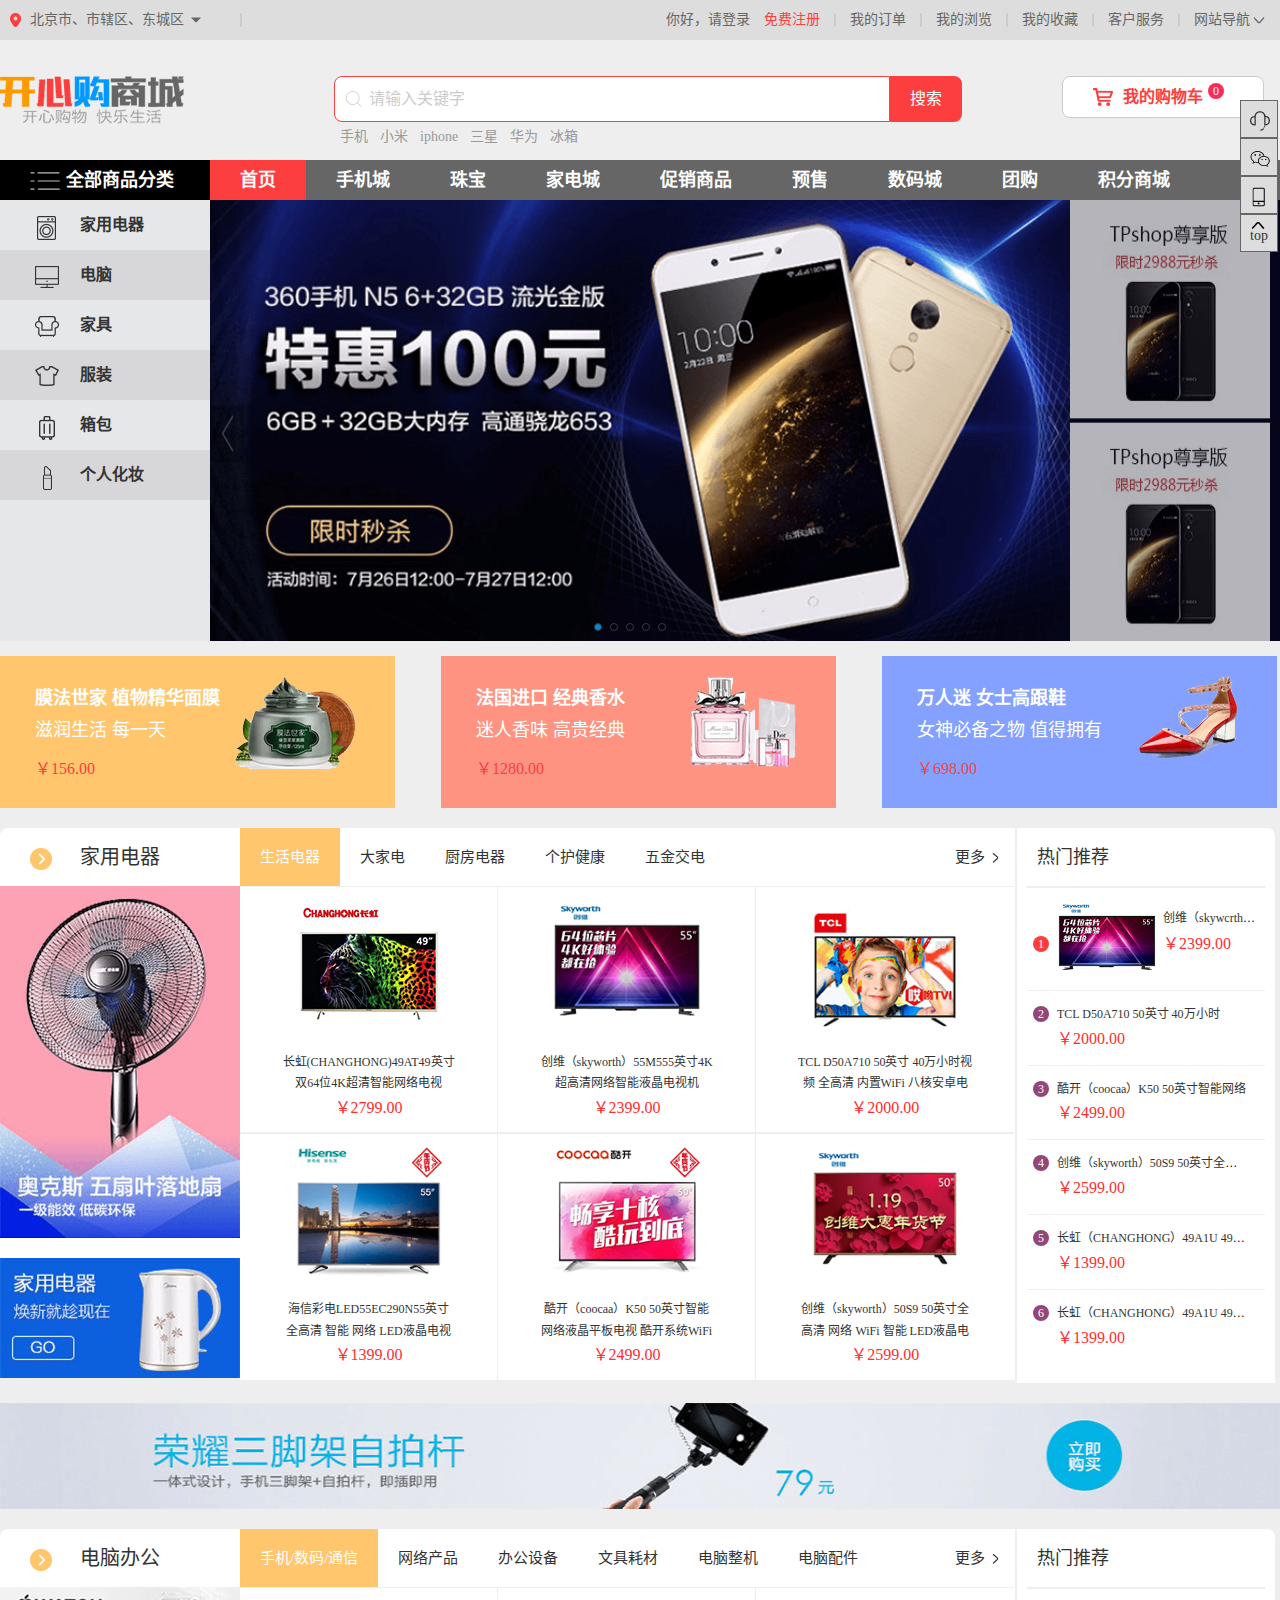
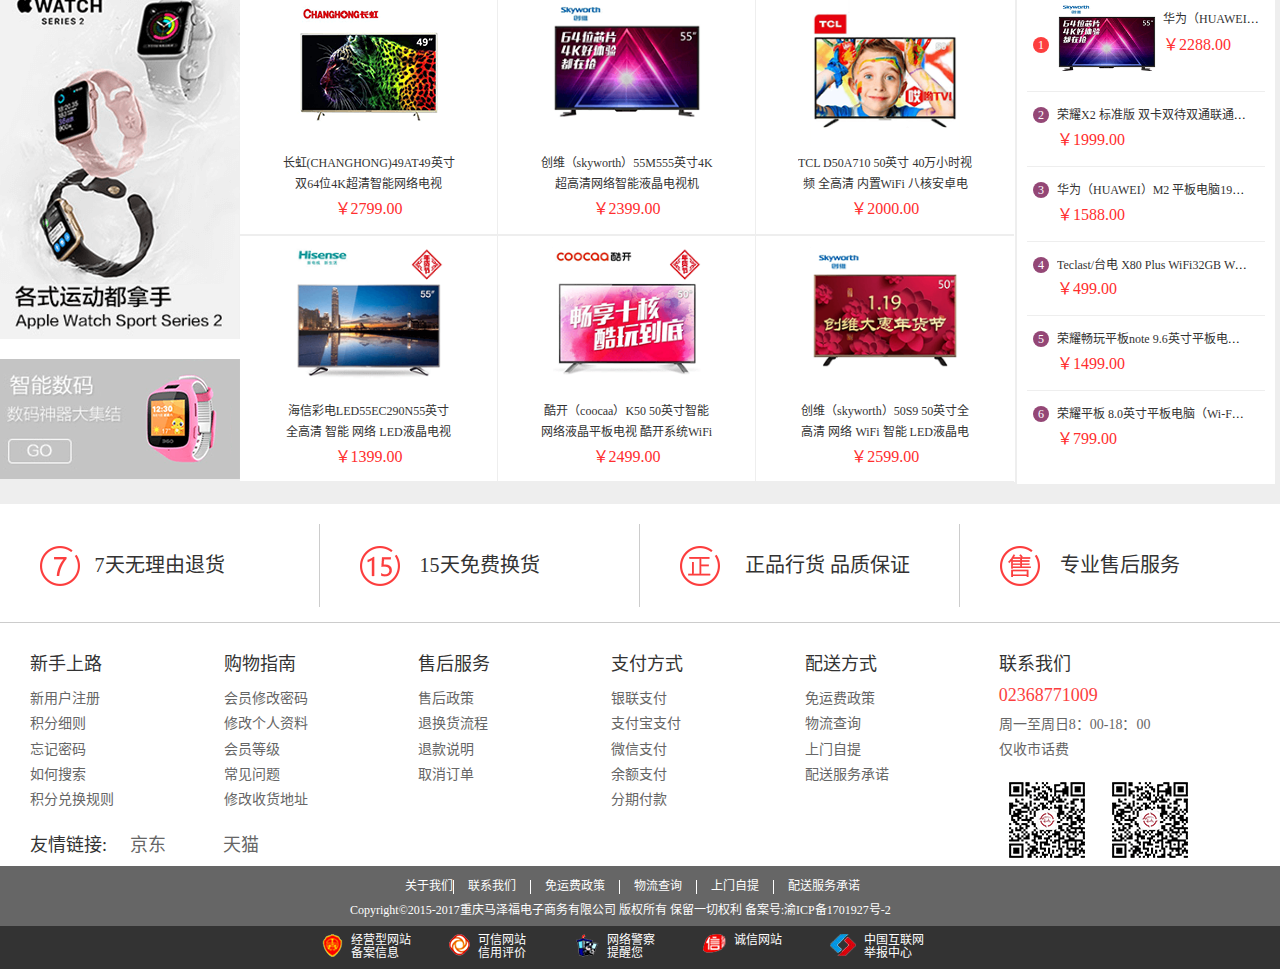
<file: index.html>
<!DOCTYPE html>
<html lang="zh-CN">
	<head>
		<meta charset="utf-8" />
		<!--告诉IE浏览器，IE8/9及以后的版本都会以最高版本IE来渲染页面。-->  
		<meta http-equiv="X-UA-Compatible" content="IE=Edge">
		<meta name="description" content="" >
		<meta name="keywords" content="" >
		<link href="favicon.ico" rel="shortcut icon">
		<title>首页-爱购物商城</title>
		<!--重置网页样式-->
		<link href="lib/css/normalize.css" rel="stylesheet">
		<!--引入公共样式-->
		<link href="css/common.css" rel="stylesheet">
		<!--引入网页头部css文件-->
		<link href="css/header.css" rel="stylesheet">
		<!--引入网页主体内容css文件-->
		<link  href="css/index.css" rel="stylesheet">
		<!--引入网页底部css文件-->
		<link href="css/footer.css" rel="stylesheet">
		<!--引入jQuery v1.9.1版本文件-->
		<!--<script src="https://cdn.bootcss.com/jquery/1.9.1/jquery.min.js"></script>-->
		<script type="text/javascript" src="lib/jQuery/jquery.min.js" ></script>
		<!--引入网页javascript文件-->
		<script type="text/javascript" src="js/index.js" ></script>
		<!--如果低于IE9版本，兼容html5-->
		<!--[if lte IE 9]>
			<script type="text/javascript" src="lib/html5shiv/html5shiv-printshiv.min.js" ></script>
		<![endif]-->
	</head>
	<body>
		<!--小标签-->
		<div class="fly">
			<div class="customerservice"></div>
			<div class="wechat"></div>
			<div class="callme"></div>
			<div class="totop">top</div>
		</div>
		<!--网页头部-->
		<header class="header">
			<!--个人信息-->
			<div class="header1">
				<div class="myinfo container clearfix">
					<div class="address">
						北京市、市辖区、东城区
					</div>
					<menu>
						<a href="#">你好，请登录</a>
						<a href="#">免费注册</a>
						<a href="#">我的订单</a>
						<a href="#">我的浏览</a>
						<a href="#">我的收藏</a>
						<a href="#">客户服务</a>
						<a href="#">网站导航</a>
					</menu>
				</div>
			</div>
			<!--logo、搜索区域-->
			<div class="header2 bgcolor">
				<div class="mainsearch container clearfix">
					<a class="logo"></a>
					<div class="search">
						<input type="text" placeholder="请输入关键字">
						<span>搜索</span>
						<ul class="searchhistory">
							<li><a href="#">手机</a></li>
							<li><a href="#">小米</a></li>
							<li><a href="#">iphone</a></li>
							<li><a href="#">三星</a></li>
							<li><a href="#">华为</a></li>
							<li><a href="#">冰箱</a></li>
						</ul>
					</div>
					<a href="shopcart.html" class="shopcar">
						我的购物车
						<span>0</span>
					</a>
				</div>
			</div>
			<!--商品分类-->
			<nav class="nav">
				<ul class="types container">
					<li>全部商品分类
						<ul class="alltype">
							<li class="type">家用电器
								<ul class="homeelec shops">
									<li>
										<ul>
											<li>智能电视</li>
											<li>智能电视</li>
											<li>智能电视</li>
											<li>智能电视</li>
											<li>智能电视</li>
										</ul>
									</li>
									<li>
										<ul>
											<li>4K液晶电视</li>
											<li>4K液晶电视</li>
											<li>4K液晶电视</li>
											<li>4K液晶电视</li>
											<li>4K液晶电视</li>
										</ul>
									</li>
									<li>
										<ul>
											<li>曲面屏电视</li>
											<li>曲面屏电视</li>
											<li>曲面屏电视</li>
											<li>曲面屏电视</li>
											<li>曲面屏电视</li>
										</ul>
									</li>
									<li>
										<ul>
											<li>超薄电视</li>
											<li>超薄电视</li>
											<li>超薄电视</li>
											<li>超薄电视</li>
											<li>超薄电视</li>
										</ul>
									</li>
									<li>
										<ul>
											<li>OLED电视</li>
											<li>OLED电视</li>
											<li>OLED电视</li>
											<li>OLED电视</li>
											<li>OLED电视</li>
										</ul>
									</li>
									<li>
										<ul>
											<li>HDR电视</li>
											<li>HDR电视</li>
											<li>HDR电视</li>
											<li>HDR电视</li>
											<li>HDR电视</li>
										</ul>
									</li>
								</ul>
							</li>
							<li class="type">电脑
								<ul class="pc shops">
									<li>
										<ul>
											<li>笔记本</li>
											<li>笔记本</li>
											<li>笔记本</li>
											<li>笔记本</li>
											<li>笔记本</li>
										</ul>
									</li>
									<li>
										<ul>
											<li>游戏本</li>
											<li>游戏本</li>
											<li>游戏本</li>
											<li>游戏本</li>
											<li>游戏本</li>
										</ul>
									</li>
									<li>
										<ul>
											<li>平板电脑</li>
											<li>平板电脑</li>
											<li>平板电脑</li>
											<li>平板电脑</li>
											<li>平板电脑</li>
										</ul>
									</li>
									<li>
										<ul>
											<li>一体机</li>
											<li>一体机</li>
											<li>一体机</li>
											<li>一体机</li>
											<li>一体机</li>
										</ul>
									</li>
									<li>
										<ul>
											<li>台式机</li>
											<li>台式机</li>
											<li>台式机</li>
											<li>台式机</li>
											<li>台式机</li>
										</ul>
									</li>
									<li>
										<ul>
											<li>电脑工具</li>
											<li>电脑工具</li>
											<li>电脑工具</li>
											<li>电脑工具</li>
											<li>电脑工具</li>
										</ul>
									</li>
								</ul>
							</li>
							<li class="type">家具
								<ul class="furniture shops">
									<li>
										<ul>
											<li>厨房配件</li>
											<li>厨房配件</li>
											<li>厨房配件</li>
											<li>厨房配件</li>
											<li>厨房配件</li>
										</ul>
									</li>
									<li>
										<ul>
											<li>锅具套装</li>
											<li>锅具套装</li>
											<li>锅具套装</li>
											<li>锅具套装</li>
											<li>锅具套装</li>
										</ul>
									</li>
									<li>
										<ul>
											<li>水具酒具</li>
											<li>水具酒具</li>
											<li>水具酒具</li>
											<li>水具酒具</li>
											<li>水具酒具</li>
										</ul>
									</li>
									<li>
										<ul>
											<li>餐具</li>
											<li>餐具</li>
											<li>餐具</li>
											<li>餐具</li>
											<li>餐具</li>
										</ul>
									</li>
									<li>
										<ul>
											<li>床品套件</li>
											<li>床品套件</li>
											<li>床品套件</li>
											<li>床品套件</li>
											<li>床品套件</li>
										</ul>
									</li>
									<li>
										<ul>
											<li>收纳用品</li>
											<li>收纳用品</li>
											<li>收纳用品</li>
											<li>收纳用品</li>
											<li>收纳用品</li>
										</ul>
									</li>
								</ul>
							</li>
							<li class="type">服装
								<ul class="clothing shops">
									<li>
										<ul>
											<li>羽绒服</li>
											<li>羽绒服</li>
											<li>羽绒服</li>
											<li>羽绒服</li>
											<li>羽绒服</li>
										</ul>
									</li>
									<li>
										<ul>
											<li>卫衣</li>
											<li>卫衣</li>
											<li>卫衣</li>
											<li>卫衣</li>
											<li>卫衣</li>
										</ul>
									</li>
									<li>
										<ul>
											<li>连衣裙</li>
											<li>连衣裙</li>
											<li>连衣裙</li>
											<li>连衣裙</li>
											<li>连衣裙</li>
										</ul>
									</li>
									<li>
										<ul>
											<li>休闲裤</li>
											<li>休闲裤</li>
											<li>休闲裤</li>
											<li>休闲裤</li>
											<li>休闲裤</li>
										</ul>
									</li>
									<li>
										<ul>
											<li>打底衫</li>
											<li>打底衫</li>
											<li>打底衫</li>
											<li>打底衫</li>
											<li>打底衫</li>
										</ul>
									</li>
									<li>
										<ul>
											<li>T恤</li>
											<li>T恤</li>
											<li>T恤</li>
											<li>T恤</li>
											<li>T恤</li>
										</ul>
									</li>
								</ul>
							</li>
							<li class="type">箱包
								<ul class="box shops">
									<li>
										<ul>
											<li>真皮包</li>
											<li>真皮包</li>
											<li>真皮包</li>
											<li>真皮包</li>
											<li>真皮包</li>
										</ul>
									</li>
									<li>
										<ul>
											<li>手提包</li>
											<li>手提包</li>
											<li>手提包</li>
											<li>手提包</li>
											<li>手提包</li>
										</ul>
									</li>
									<li>
										<ul>
											<li>旅行箱</li>
											<li>旅行箱</li>
											<li>旅行箱</li>
											<li>旅行箱</li>
											<li>旅行箱</li>
										</ul>
									</li>
									<li>
										<ul>
											<li>商务公文包</li>
											<li>商务公文包</li>
											<li>商务公文包</li>
											<li>商务公文包</li>
											<li>商务公文包</li>
										</ul>
									</li>
									<li>
										<ul>
											<li>拉杆包</li>
											<li>拉杆包</li>
											<li>拉杆包</li>
											<li>拉杆包</li>
											<li>拉杆包</li>
										</ul>
									</li>
									<li>
										<ul>
											<li>相机包</li>
											<li>相机包</li>
											<li>相机包</li>
											<li>相机包</li>
											<li>相机包</li>
										</ul>
									</li>
								</ul>
							</li>
							<li class="type">个人化妆
								<ul class="cosmetic shops">
									<li>
										<ul>
											<li>补水保湿</li>
											<li>补水保湿</li>
											<li>补水保湿</li>
											<li>补水保湿</li>
											<li>补水保湿</li>
										</ul>
									</li>
									<li>
										<ul>
											<li>卸妆</li>
											<li>卸妆</li>
											<li>卸妆</li>
											<li>卸妆</li>
											<li>卸妆</li>
										</ul>
									</li>
									<li>
										<ul>
											<li>洁面</li>
											<li>洁面</li>
											<li>洁面</li>
											<li>洁面</li>
											<li>洁面</li>
										</ul>
									</li>
									<li>
										<ul>
											<li>爽肤水</li>
											<li>爽肤水</li>
											<li>爽肤水</li>
											<li>爽肤水</li>
											<li>爽肤水</li>
										</ul>
									</li>
									<li>
										<ul>
											<li>眼霜</li>
											<li>眼霜</li>
											<li>眼霜</li>
											<li>眼霜</li>
											<li>眼霜</li>
										</ul>
									</li>
									<li>
										<ul>
											<li>精华</li>
											<li>精华</li>
											<li>精华</li>
											<li>精华</li>
											<li>精华</li>
										</ul>
									</li>
								</ul>
							</li>
							<!--秒杀广告-->
							<aside class="aside">
								<div class="advertising">
									<img src="img/miaosha.png">
								</div>
							</aside>
						</ul>
					</li>
					<li class="other active3"><a href="index.html">首页</a>
						
					</li>
					<li class="other"><a href="#">手机城</a></li>
					<li class="other"><a href="#">珠宝</a></li>
					<li class="other"><a href="#">家电城</a></li>
					<li class="other"><a href="#">促销商品</a></li>
					<li class="other"><a href="#">预售</a></li>
					<li class="other"><a href="#">数码城</a></li>
					<li class="other"><a href="#">团购</a></li>
					<li class="other"><a href="#">积分商城</a></li>
				</ul>
			</nav>
		</header>
		<!--轮播区域-->
		<div class="banner">
			<div class="bannerbox clearfix">
				<ul class="clearfix imgsbox">
					<li class="imgs img1"></li>
					<li class="imgs img2"></li>
					<li class="imgs img3"></li>
					<li class="imgs img4"></li>
					<li class="imgs img5"></li>
				</ul>
				<div class="btn left"></div>
				<div class="btn right"></div>
				<ul class="index_list">
					<li class="active"></li>
					<li></li>
					<li></li>
					<li></li>
					<li></li>
				</ul>
			</div>
		</div>
		<!--今日推荐-->
		<div class="sale bgcolor">
			<div class="container clearfix">
				<div class="goods goods1">
					<h4>膜法世家  植物精华面膜</h4>
					<h5>滋润生活 每一天</h5>
					<span class="price">156.00</span>
					<img src="img/tuceng1.png">
				</div>
				<div class="goods goods2">
					<h4>法国进口  经典香水</h4>
					<h5>迷人香味 高贵经典</h5>
					<span class="price">1280.00</span>
					<img src='img/tuceng2.png'>
				</div>
				<div class="goods goods3">
					<h4>万人迷  女士高跟鞋</h4>
					<h5>女神必备之物 值得拥有</h5>
					<span class="price">698.00</span>
					<img src="img/tuceng3.png">
				</div>
			</div>
		</div>
		<!--家用电器专区-->
		<section class="goods bgcolor">
			<section class="homeelecplace container clearfix">
				<div class="maintype">
					<div class='title'>家用电器</div>
					<div class="goods1">
						<img src="img/tuceng4.png">
					</div>
					<div class="goods2">
						<img src="img/tuceng6.png">
					</div>
				</div>
				<div class="goodstype">
					<menu class="clearfix">
						<div class="type active2">生活电器</div>
						<div class="type">大家电</div>
						<div class="type">厨房电器</div>
						<div class="type">个护健康</div>
						<div class="type">五金交电</div>
						<a href="goodslist.html" class="type">更多</a>
					</menu>
					<div>
						<div class="goodscontent">
							<ul>
								<li>
									<div class="imgs img1">
										<img src="img/goods_thumb_65_400_400.png"/>
									</div>
									<p><a href="#">长虹(CHANGHONG)49AT49英寸双64位4K超清智能网络电视</a></p>
									<span class="price">2799.00</span>
								</li>
								<li>
									<div class="imgs img1">
										<img src='img/goods_thumb_56_400_400.png'/>
									</div>
									<p><a href="#">创维（skyworth）55M555英寸4K超高清网络智能液晶电视机</a></p>
									<span class="price">2399.00</span>
								</li>
								<li>
									<div class="imgs img1">
										<img src='img/tuceng7.png'/>
									</div>
									<p><a href="#">TCL D50A710 50英寸 40万小时视频 全高清 内置WiFi 八核安卓电视/a></p>
									<span class="price">2000.00</span>
								</li>
								<li>
									<div class="imgs img1">
										<img src="img/goods_thumb_58_400_400.png"/>
									</div>
									<p><a href="#">海信彩电LED55EC290N55英寸 全高清 智能 网络 LED液晶电视</a></p>
									<span class="price">1399.00</span>
								</li>
								<li>
									<div class="imgs img1">
										<img src='img/goods_thumb_59_400_400.png'/>
									</div>
									<p><a href="#">酷开（coocaa）K50 50英寸智能网络液晶平板电视 酷开系统WiFi</a></p>
									<span class="price">2499.00</span>
								</li>
								<li>
									<div class="imgs img1">
										<img src='img/goods_thumb_60_400_400.png'/>
									</div class="price">
									<p><a href="#">创维（skyworth）50S9 50英寸全高清 网络 WiFi 智能 LED液晶电视</a></p>
									<span class="price">2599.00</span>
								</li>
							</ul>
						</div>
						<div class="goodscontent">
							<ul>
								<li>
									<div class="imgs img1">
										<img src='img/goods_thumb_140_400_400.png'/>
									</div>
									<p><a href="#">Apple iphone 6s 16GB玫瑰金色 移动联通电信4G手机</a></p>
									<span class="price">4858.00</span>
								</li>
								<li>
									<div class="imgs img1">
										<img src="img/2.png"/>
									</div>
									<p><a href="#">华为（HUAWEI）M2 平板电脑1920x1200 IPS屏 海思麒麟930芯片</a></p>
									<span class="price">1588.00</span>
								</li>
								<li>
									<div class="imgs img1">
										<img src="img/goodslist/goods_thumb_50_400_400.png"/>
									</div>
									<p><a href="#">华为HUAWEI 畅享5S 全网通2GB RAM+16GB ROM（金色）</a></p>
									<span class="price">1169.00</span>
								</li>
								<li>
									<div class="imgs img1">
										<img src="img/1.png">
									</div>
									<p><a href="#">荣耀X2 标准版 双卡双待双通移动/联通双4G 16GB ROM（月光银）</a></p>
									<span class="price">1999.00</span>
								</li>
								<li>
									<div class="imgs img1">
										<img src='img/goodslist/goods_thumb_48_400_400.png'/>
									</div>
									<p><a href="#">荣耀7 双卡双待双通 移动4G版16GB储存（冰河银）豪华套餐一</a></p>
									<span class="price">2099.00</span>
								</li>
								<li>
									<div class="imgs img1">
										<img src="img/goodslist/goods_thumb_46_400_400.png"/>
									</div>
									<p><a href="#">【北京移动老用户专享 话费六折】荣耀畅玩5X 双卡双待 移动版 智能手机</a></p>
									<span class="price">999.00</span>
								</li>
							</ul>
						</div>
						<div class="goodscontent">
							<ul>
								<li>
									<div class="imgs img1">
										<img src="img/goodslist/goods_thumb_50_400_400.png"/>
									</div>
									<p><a href="#">华为HUAWEI 畅享5S 全网通2GB RAM+16GB ROM（金色）</a></p>
									<span class="price">1169.00</span>
								</li>
								<li>
									<div class="imgs img1">
										<img src="img/goodslist/goods_thumb_51_400_400.png"/>
									</div>
									<p><a href="#">华为 HUAWEI Mate84G+64GB版 全网通（香槟金）</a></p>
									<span class="price">3699.00</span>
								</li>
								<li>
									<div class="imgs img1">
										<img src="img/1.png">
									</div>
									<p><a href="#">荣耀X2 标准版 双卡双待双通移动/联通双4G 16GB ROM（月光银）</a></p>
									<span class="price">1999.00</span>
								</li>
								<li>
									<div class="imgs img1">
										<img src="img/2.png"/>
									</div>
									<p><a href="#">华为（HUAWEI）M2 平板电脑1920x1200 IPS屏 海思麒麟930芯片</a></p>
									<span class="price">1588.00</span>
								</li>
								<li>
									<div class="imgs img1">
										<img src='img/goods_thumb_140_400_400.png'/>
									</div>
									<p><a href="#">Apple iphone 6s 16GB玫瑰金色 移动联通电信4G手机</a></p>
									<span class="price">4858.00</span>
								</li>
								<li>
									<div class="imgs img1">
										<img src="img/57198a241613b.png"/>
									</div>
									<p><a href="#">三星Galaxy A9高配版（A910）精灵黑 全网通4G手机 双卡双待</a></p>
									<span class="price">3499.00</span>
								</li>
							</ul>
						</div>
						<div class="goodscontent">
							<ul>
								<li>
									<div class="imgs img1">
										<img src='img/goodslist/goods_thumb_48_400_400.png'/>
									</div>
									<p><a href="#">荣耀7 双卡双待双通 移动4G版16GB储存（冰河银）豪华套餐一</a></p>
									<span class="price">2099.00</span>
								</li>
								<li>
									<div class="imgs img1">
										<img src="img/goodslist/goods_thumb_46_400_400.png"/>
									</div>
									<p><a href="#">【北京移动老用户专享 话费六折】荣耀畅玩5X 双卡双待 移动版 智能手机</a></p>
									<span class="price">999.00</span>
								</li>
								<li>
									<div class="imgs img1">
										<img src="img/goodslist/goods_thumb_50_400_400.png"/>
									</div>
									<p><a href="#">华为HUAWEI 畅享5S 全网通2GB RAM+16GB ROM（金色）</a></p>
									<span class="price">1169.00</span>
								</li>
								<li>
									<div class="imgs img1">
										<img src="img/goodslist/goods_thumb_51_400_400.png"/>
									</div>
									<p><a href="#">华为 HUAWEI Mate84G+64GB版 全网通（香槟金）</a></p>
									<span class="price">3699.00</span>
								</li>
								<li>
									<div class="imgs img1">
										<img src="img/1.png">
									</div>
									<p><a href="#">荣耀X2 标准版 双卡双待双通移动/联通双4G 16GB ROM（月光银）</a></p>
									<span class="price">1999.00</span>
								</li>
								<li>
									<div class="imgs img1">
										<img src="img/2.png"/>
									</div>
									<p><a href="#">华为（HUAWEI）M2 平板电脑1920x1200 IPS屏 海思麒麟930芯片</a></p>
									<span class="price">1588.00</span>
								</li>
							</ul>
						</div>
						<div class="goodscontent">
						<ul>
							<li>
								<div class="imgs img1">
									<img src='img/goods_thumb_140_400_400.png'/>
								</div>
								<p><a href="#">Apple iphone 6s 16GB玫瑰金色 移动联通电信4G手机</a></p>
								<span class="price">4858.00</span>
							</li>
							<li>
								<div class="imgs img1">
									<img src="img/57198a241613b.png"/>
								</div>
								<p><a href="#">三星Galaxy A9高配版（A910）精灵黑 全网通4G手机 双卡双待</a></p>
								<span class="price">3499.00</span>
							</li>
								<li>
								<div class="imgs img1">
									<img src="img/2.png"/>
								</div>
								<p><a href="#">华为（HUAWEI）M2 平板电脑1920x1200 IPS屏 海思麒麟930芯片</a></p>
								<span class="price">1588.00</span>
							</li>
							<li>
								<div class="imgs img1">
									<img src='img/goodslist/goods_thumb_48_400_400.png'/>
								</div>
								<p><a href="#">荣耀7 双卡双待双通 移动4G版16GB储存（冰河银）豪华套餐一</a></p>
								<span class="price">2099.00</span>
							</li>
							<li>
								<div class="imgs img1">
									<img src="img/goodslist/goods_thumb_50_400_400.png"/>
								</div>
								<p><a href="#">华为HUAWEI 畅享5S 全网通2GB RAM+16GB ROM（金色）</a></p>
								<span class="price">1169.00</span>
							</li>
							<li>
								<div class="imgs img1">
									<img src="img/1.png">
								</div>
								<p><a href="#">荣耀X2 标准版 双卡双待双通移动/联通双4G 16GB ROM（月光银）</a></p>
								<span class="price">1999.00</span>
							</li>
						</ul>
					</div>
					</div>
				</div>
				<div class="advice">
					<div class="title">热门推荐</div>
					<div class="advicegoods topone">
						<img src="img/goods_thumb_56_400_400.png">
						<p><a href="#">创维（skywcrth）55M555英寸</a></p>
						<span class="price">2399.00</span>
						<div class="index">1</div>
					</div>
					<div class="advicegoods othergoods">
						<p><a href="#">TCL D50A710 50英寸 40万小时</a></p>
						<span class="price">2000.00</span>
						<div class="index">2</div>
					</div>
					<div class="advicegoods othergoods">
						<p><a href="#">酷开（coocaa）K50 50英寸智能网络</a></p>
						<span class="price">2499.00</span>
						<div class="index">3</div>
					</div>
					<div class="advicegoods othergoods">
						<p><a href="#">创维（skyworth）50S9 50英寸全高清</a></p>
						<span class="price">2599.00</span>
						<div class="index">4</div>
					</div>
					<div class="advicegoods othergoods">
						<p><a href="#">长虹（CHANGHONG）49A1U 49英寸</a></p>
						<span class="price">1399.00</span>
						<div class="index">5</div>
					</div>
					<div class="advicegoods othergoods">
						<p><a href="#">长虹（CHANGHONG）49A1U 49英寸</a></p>
						<span class="price">1399.00</span>
						<div class="index">6</div>
					</div>
				</div>
			</section>
		</section>
		<!--广告-->
		<div class="advertising bgcolor">
			<div class="container">
				<img src="img/82811b2eccedab5fad8f64b966ee6996.png">
			</div>
		</div>
		<!--电脑/办公专区-->
		<section class="goods bgcolor">
			<section class="homeelecplace container clearfix">
				<div class="maintype">
					<div class='title'>电脑办公</div>
					<div class="goods1">
						<img src="img/tuceng8.png">
					</div>
					<div class="goods2">
						<img src="img/tuceng9.png">
					</div>
				</div>
				<div class="goodstype">
					<menu class="clearfix">
						<div class="type active2">手机/数码/通信</div>
						<div class="type">网络产品</div>
						<div class="type">办公设备</div>
						<div class="type">文具耗材</div>
						<div class="type">电脑整机</div>
						<div class="type">电脑配件</div>
						<a href="goodslist.html" class="type">更多</a>
					</menu>
					<div>
						<div class="goodscontent">
							<ul>
								<li>
									<div class="imgs img1">
										<img src="img/goods_thumb_65_400_400.png"/>
									</div>
									<p><a href="#">长虹(CHANGHONG)49AT49英寸双64位4K超清智能网络电视</a></p>
									<span class="price">2799.00</span>
								</li>
								<li>
									<div class="imgs img1">
										<img src='img/goods_thumb_56_400_400.png'/>
									</div>
									<p><a href="#">创维（skyworth）55M555英寸4K超高清网络智能液晶电视机</a></p>
									<span class="price">2399.00</span>
								</li>
								<li>
									<div class="imgs img1">
										<img src='img/tuceng7.png'/>
									</div>
									<p><a href="#">TCL D50A710 50英寸 40万小时视频 全高清 内置WiFi 八核安卓电视/a></p>
									<span class="price">2000.00</span>
								</li>
								<li>
									<div class="imgs img1">
										<img src="img/goods_thumb_58_400_400.png"/>
									</div>
									<p><a href="#">海信彩电LED55EC290N55英寸 全高清 智能 网络 LED液晶电视</a></p>
									<span class="price">1399.00</span>
								</li>
								<li>
									<div class="imgs img1">
										<img src='img/goods_thumb_59_400_400.png'/>
									</div>
									<p><a href="#">酷开（coocaa）K50 50英寸智能网络液晶平板电视 酷开系统WiFi</a></p>
									<span class="price">2499.00</span>
								</li>
								<li>
									<div class="imgs img1">
										<img src='img/goods_thumb_60_400_400.png'/>
									</div class="price">
									<p><a href="#">创维（skyworth）50S9 50英寸全高清 网络 WiFi 智能 LED液晶电视</a></p>
									<span class="price">2599.00</span>
								</li>
							</ul>
						</div>
						<div class="goodscontent">
							<ul>
								<li>
									<div class="imgs img1">
										<img src='img/goods_thumb_140_400_400.png'/>
									</div>
									<p><a href="#">Apple iphone 6s 16GB玫瑰金色 移动联通电信4G手机</a></p>
									<span class="price">4858.00</span>
								</li>
								<li>
									<div class="imgs img1">
										<img src="img/2.png"/>
									</div>
									<p><a href="#">华为（HUAWEI）M2 平板电脑1920x1200 IPS屏 海思麒麟930芯片</a></p>
									<span class="price">1588.00</span>
								</li>
								<li>
									<div class="imgs img1">
										<img src="img/goodslist/goods_thumb_50_400_400.png"/>
									</div>
									<p><a href="#">华为HUAWEI 畅享5S 全网通2GB RAM+16GB ROM（金色）</a></p>
									<span class="price">1169.00</span>
								</li>
								<li>
									<div class="imgs img1">
										<img src="img/1.png">
									</div>
									<p><a href="#">荣耀X2 标准版 双卡双待双通移动/联通双4G 16GB ROM（月光银）</a></p>
									<span class="price">1999.00</span>
								</li>
								<li>
									<div class="imgs img1">
										<img src='img/goodslist/goods_thumb_48_400_400.png'/>
									</div>
									<p><a href="#">荣耀7 双卡双待双通 移动4G版16GB储存（冰河银）豪华套餐一</a></p>
									<span class="price">2099.00</span>
								</li>
								<li>
									<div class="imgs img1">
										<img src="img/goodslist/goods_thumb_46_400_400.png"/>
									</div>
									<p><a href="#">【北京移动老用户专享 话费六折】荣耀畅玩5X 双卡双待 移动版 智能手机</a></p>
									<span class="price">999.00</span>
								</li>
							</ul>
						</div>
						<div class="goodscontent">
							<ul>
								<li>
									<div class="imgs img1">
										<img src="img/goodslist/goods_thumb_50_400_400.png"/>
									</div>
									<p><a href="#">华为HUAWEI 畅享5S 全网通2GB RAM+16GB ROM（金色）</a></p>
									<span class="price">1169.00</span>
								</li>
								<li>
									<div class="imgs img1">
										<img src="img/goodslist/goods_thumb_51_400_400.png"/>
									</div>
									<p><a href="#">华为 HUAWEI Mate84G+64GB版 全网通（香槟金）</a></p>
									<span class="price">3699.00</span>
								</li>
								<li>
									<div class="imgs img1">
										<img src="img/1.png">
									</div>
									<p><a href="#">荣耀X2 标准版 双卡双待双通移动/联通双4G 16GB ROM（月光银）</a></p>
									<span class="price">1999.00</span>
								</li>
								<li>
									<div class="imgs img1">
										<img src="img/2.png"/>
									</div>
									<p><a href="#">华为（HUAWEI）M2 平板电脑1920x1200 IPS屏 海思麒麟930芯片</a></p>
									<span class="price">1588.00</span>
								</li>
								<li>
									<div class="imgs img1">
										<img src='img/goods_thumb_140_400_400.png'/>
									</div>
									<p><a href="#">Apple iphone 6s 16GB玫瑰金色 移动联通电信4G手机</a></p>
									<span class="price">4858.00</span>
								</li>
								<li>
									<div class="imgs img1">
										<img src="img/57198a241613b.png"/>
									</div>
									<p><a href="#">三星Galaxy A9高配版（A910）精灵黑 全网通4G手机 双卡双待</a></p>
									<span class="price">3499.00</span>
								</li>
							</ul>
						</div>
						<div class="goodscontent">
							<ul>
								<li>
									<div class="imgs img1">
										<img src='img/goodslist/goods_thumb_48_400_400.png'/>
									</div>
									<p><a href="#">荣耀7 双卡双待双通 移动4G版16GB储存（冰河银）豪华套餐一</a></p>
									<span class="price">2099.00</span>
								</li>
								<li>
									<div class="imgs img1">
										<img src="img/goodslist/goods_thumb_46_400_400.png"/>
									</div>
									<p><a href="#">【北京移动老用户专享 话费六折】荣耀畅玩5X 双卡双待 移动版 智能手机</a></p>
									<span class="price">999.00</span>
								</li>
								<li>
									<div class="imgs img1">
										<img src="img/goodslist/goods_thumb_50_400_400.png"/>
									</div>
									<p><a href="#">华为HUAWEI 畅享5S 全网通2GB RAM+16GB ROM（金色）</a></p>
									<span class="price">1169.00</span>
								</li>
								<li>
									<div class="imgs img1">
										<img src="img/goodslist/goods_thumb_51_400_400.png"/>
									</div>
									<p><a href="#">华为 HUAWEI Mate84G+64GB版 全网通（香槟金）</a></p>
									<span class="price">3699.00</span>
								</li>
								<li>
									<div class="imgs img1">
										<img src="img/1.png">
									</div>
									<p><a href="#">荣耀X2 标准版 双卡双待双通移动/联通双4G 16GB ROM（月光银）</a></p>
									<span class="price">1999.00</span>
								</li>
								<li>
									<div class="imgs img1">
										<img src="img/2.png"/>
									</div>
									<p><a href="#">华为（HUAWEI）M2 平板电脑1920x1200 IPS屏 海思麒麟930芯片</a></p>
									<span class="price">1588.00</span>
								</li>
							</ul>
						</div>
						<div class="goodscontent">
							<ul>
								<li>
									<div class="imgs img1">
										<img src='img/goods_thumb_140_400_400.png'/>
									</div>
									<p><a href="#">Apple iphone 6s 16GB玫瑰金色 移动联通电信4G手机</a></p>
									<span class="price">4858.00</span>
								</li>
								<li>
									<div class="imgs img1">
										<img src="img/57198a241613b.png"/>
									</div>
									<p><a href="#">三星Galaxy A9高配版（A910）精灵黑 全网通4G手机 双卡双待</a></p>
									<span class="price">3499.00</span>
								</li>
									<li>
									<div class="imgs img1">
										<img src="img/2.png"/>
									</div>
									<p><a href="#">华为（HUAWEI）M2 平板电脑1920x1200 IPS屏 海思麒麟930芯片</a></p>
									<span class="price">1588.00</span>
								</li>
								<li>
									<div class="imgs img1">
										<img src='img/goodslist/goods_thumb_48_400_400.png'/>
									</div>
									<p><a href="#">荣耀7 双卡双待双通 移动4G版16GB储存（冰河银）豪华套餐一</a></p>
									<span class="price">2099.00</span>
								</li>
								<li>
									<div class="imgs img1">
										<img src="img/goodslist/goods_thumb_50_400_400.png"/>
									</div>
									<p><a href="#">华为HUAWEI 畅享5S 全网通2GB RAM+16GB ROM（金色）</a></p>
									<span class="price">1169.00</span>
								</li>
								<li>
									<div class="imgs img1">
										<img src="img/1.png">
									</div>
									<p><a href="#">荣耀X2 标准版 双卡双待双通移动/联通双4G 16GB ROM（月光银）</a></p>
									<span class="price">1999.00</span>
								</li>
							</ul>
						</div>
						<div class="goodscontent">
							<ul>
								<li>
									<div class="imgs img1">
										<img src='img/goods_thumb_140_400_400.png'/>
									</div>
									<p><a href="#">Apple iphone 6s 16GB玫瑰金色 移动联通电信4G手机</a></p>
									<span class="price">4858.00</span>
								</li>
								<li>
									<div class="imgs img1">
										<img src="img/2.png"/>
									</div>
									<p><a href="#">华为（HUAWEI）M2 平板电脑1920x1200 IPS屏 海思麒麟930芯片</a></p>
									<span class="price">1588.00</span>
								</li>
								<li>
									<div class="imgs img1">
										<img src="img/goodslist/goods_thumb_50_400_400.png"/>
									</div>
									<p><a href="#">华为HUAWEI 畅享5S 全网通2GB RAM+16GB ROM（金色）</a></p>
									<span class="price">1169.00</span>
								</li>
								<li>
									<div class="imgs img1">
										<img src="img/1.png">
									</div>
									<p><a href="#">荣耀X2 标准版 双卡双待双通移动/联通双4G 16GB ROM（月光银）</a></p>
									<span class="price">1999.00</span>
								</li>
								<li>
									<div class="imgs img1">
										<img src='img/goodslist/goods_thumb_48_400_400.png'/>
									</div>
									<p><a href="#">荣耀7 双卡双待双通 移动4G版16GB储存（冰河银）豪华套餐一</a></p>
									<span class="price">2099.00</span>
								</li>
								<li>
									<div class="imgs img1">
										<img src="img/goodslist/goods_thumb_46_400_400.png"/>
									</div>
									<p><a href="#">【北京移动老用户专享 话费六折】荣耀畅玩5X 双卡双待 移动版 智能手机</a></p>
									<span class="price">999.00</span>
								</li>
							</ul>
						</div>
						<div class="goodscontent">
							<ul>
								<li>
									<div class="imgs img1">
										<img src="img/2.png"/>
									</div>
									<p><a href="#">华为（HUAWEI）M2 平板电脑1920x1200 IPS屏 海思麒麟930芯片</a></p>
									<span class="price">1588.00</span>
								</li>
								<li>
									<div class="imgs img1">
										<img src="img/goodslist/goods_thumb_50_400_400.png"/>
									</div>
									<p><a href="#">华为HUAWEI 畅享5S 全网通2GB RAM+16GB ROM（金色）</a></p>
									<span class="price">1169.00</span>
								</li>
								<li>
									<div class="imgs img1">
										<img src="img/goods_thumb_65_400_400.png"/>
									</div>
									<p><a href="#">长虹(CHANGHONG)49AT49英寸双64位4K超清智能网络电视</a></p>
									<span class="price">2799.00</span>
								</li>
								<li>
									<div class="imgs img1">
										<img src='img/goods_thumb_56_400_400.png'/>
									</div>
									<p><a href="#">创维（skyworth）55M555英寸4K超高清网络智能液晶电视机</a></p>
									<span class="price">2399.00</span>
								</li>
								<li>
									<div class="imgs img1">
										<img src='img/goods_thumb_140_400_400.png'/>
									</div>
									<p><a href="#">Apple iphone 6s 16GB玫瑰金色 移动联通电信4G手机</a></p>
									<span class="price">4858.00</span>
								</li>
								<li>
									<div class="imgs img1">
										<img src="img/goodslist/goods_thumb_46_400_400.png"/>
									</div>
									<p><a href="#">【北京移动老用户专享 话费六折】荣耀畅玩5X 双卡双待 移动版 智能手机</a></p>
									<span class="price">999.00</span>
								</li>
							</ul>
						</div>
					</div>
				</div>
				<div class="advice">
					<div class="title">热门推荐</div>
					<div class="advicegoods topone">
						<img src="img/goods_thumb_56_400_400.png">
						<p><a href="#">华为（HUAWEI）M2 10.0平板电脑 WiFi 月光银</a></p>
						<span class="price">2288.00</span>
						<div class="index">1</div>
					</div>
					<div class="advicegoods othergoods">
						<p><a href="#">荣耀X2 标准版 双卡双待双通联通/移动双4G 16GB ROM（月光银）</a></p>
						<span class="price">1999.00</span>
						<div class="index">2</div>
					</div>
					<div class="advicegoods othergoods">
						<p><a href="#">华为（HUAWEI）M2 平板电脑1920x1200 IPS屏 海思麒麟930芯片</a></p>
						<span class="price">1588.00</span>
						<div class="index">3</div>
					</div>
					<div class="advicegoods othergoods">
						<p><a href="#">Teclast/台电 X80 Plus WiFi32GB Win10平板电脑装系统8英寸</a></p>
						<span class="price">499.00</span>
						<div class="index">4</div>
					</div>
					<div class="advicegoods othergoods">
						<p><a href="#">荣耀畅玩平板note 9.6英寸平板电脑 移动/联通双4G LTE版</a></p>
						<span class="price">1499.00</span>
						<div class="index">5</div>
					</div>
					<div class="advicegoods othergoods">
						<p><a href="#">荣耀平板 8.0英寸平板电脑（Wi-Fi版 四核1.2GHz处理器）</a></p>
						<span class="price">799.00</span>
						<div class="index">6</div>
					</div>
				</div>
			</section>
		</section>
		<!--网页底部-->
		<footer class="footer">
			<!--售后保证-->
			<div class="container">
				<ul class="aftermarket">
					<li>7天无理由退货</li>
					<li>15天免费换货</li>
					<li>正品行货 品质保证</li>
					<li>专业售后服务</li>
				</ul>
			</div>
			<!--帮助指南-->
			<div class="container">
				<ul class="help">
					<li>
						<div>新手上路</div>
						<p><a href="#">新用户注册</a></p>
						<p><a href="#">积分细则</a></p>
						<p><a href="#">忘记密码</a></p>
						<p><a href="#">如何搜索</a></p>
						<p><a href="#">积分兑换规则</a></p>
					</li>
					<li>
						<div>购物指南</div>
						<p><a href="#">会员修改密码</a></p>
						<p><a href="#">修改个人资料</a></p>
						<p><a href="#">会员等级</a></p>
						<p><a href="#">常见问题</a></p>
						<p><a href="#">修改收货地址</a></p>
					</li>
					<li>
						<div>售后服务</div>
						<p><a href="#">售后政策</a></p>
						<p><a href="#">退换货流程</a></p>
						<p><a href="#">退款说明</a></p>
						<p><a href="#">取消订单</a></p>
					</li>
					<li>
						<div>支付方式</div>
						<p><a href="#">银联支付</a></p>
						<p><a href="#">支付宝支付</a></p>
						<p><a href="#">微信支付</a></p>
						<p><a href="#">余额支付</a></p>
						<p><a href="#">分期付款</a></p>
					</li>
					<li>
						<div>配送方式</div>
						<p><a href="#">免运费政策</a></p>
						<p><a href="#">物流查询</a></p>
						<p><a href="#">上门自提</a></p>
						<p><a href="#">配送服务承诺</a></p>
					</li>
					<li>
						<div>联系我们</div>
						<p class="phonenumber">02368771009</p>
						<p>周一至周日8：00-18：00</p>
						<p>仅收市话费</p>
					</li>
					<ul class="qrcode">
						<li></li>
						<li></li>
					</ul>
					<ul class="otherlink">
						<li>友情链接:</li>
						<li><a href="#">京东</a></li>
						<li><a href="#">天猫</a></li>
					</ul>
				</ul>
			</div>
			<div class="copyright">
				<div class="container">
					<div class="list clearfix">
						<a href="#">关于我们</a>
						<a href="#">联系我们</a>
						<a href="#">免运费政策</a>
						<a href="#">物流查询</a>
						<a href="#">上门自提</a>
						<a href="#">配送服务承诺</a>
					</div>
					<div class="record">
						<p>Copyright&copy;2015-2017重庆马泽福电子商务有限公司 版权所有 保留一切权利 备案号:渝ICP备1701927号-2</p>
					</div>
				</div>
			</div>
			<div class="etc clearfix">
				<div class="container clearfix">
					<div class="type">
						<img src="img/tuceng10.png">
						<p>经营型网站</p>
						<p>备案信息</p>
					</div>
					<div class="type">
						<img src="img/tuceng11.png">
						<p>可信网站</p>
						<p>信用评价</p>
					</div>
					<div class="type">
						<img src="img/tuceng12.png">
						<p>网络警察</p>
						<p>提醒您</p>
					</div>
					<div class="type">
						<img src="img/tuceng13.png">
						<p>诚信网站</p>
					</div>
					<div class="type">
						<img src="img/tuceng14.png">
						<p>中国互联网</p>
						<p>举报中心</p>
					</div>
				</div>
			</div>
		</footer>
		
		
	</body>
</html>
</file>
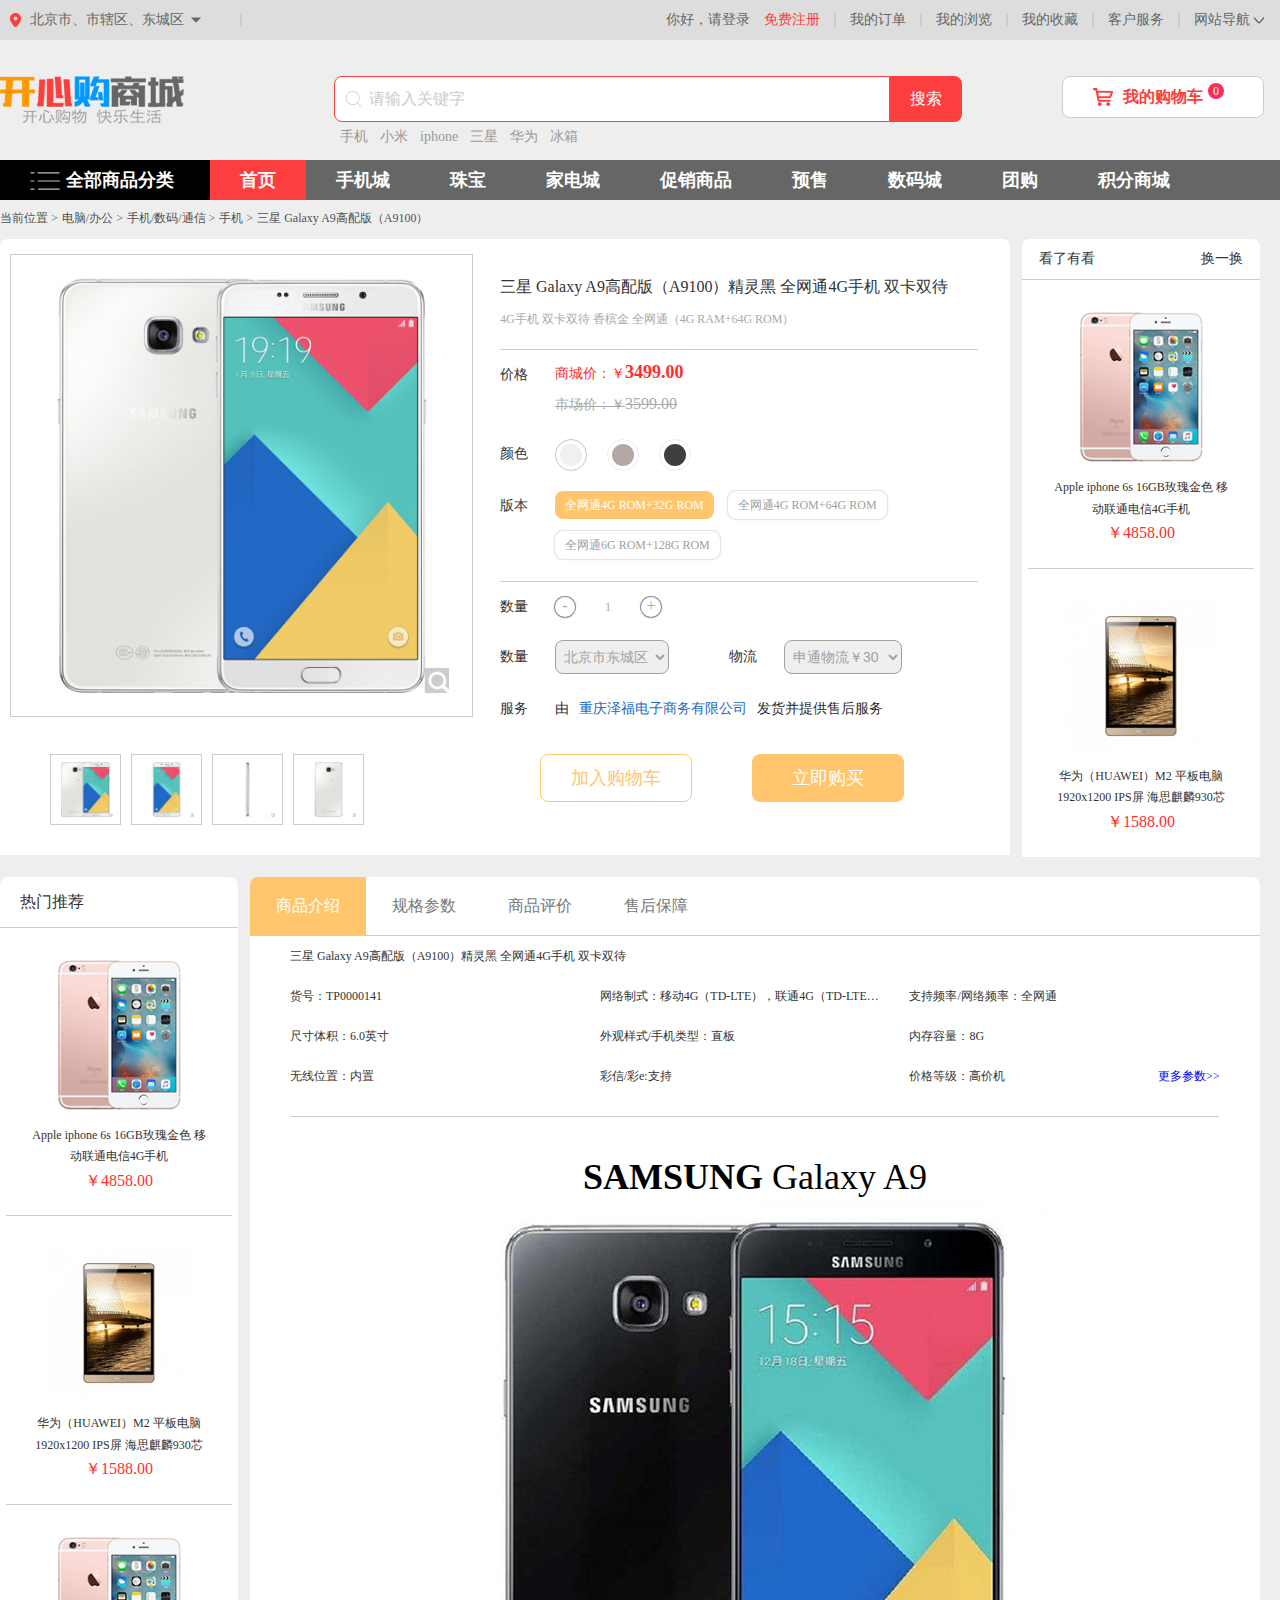
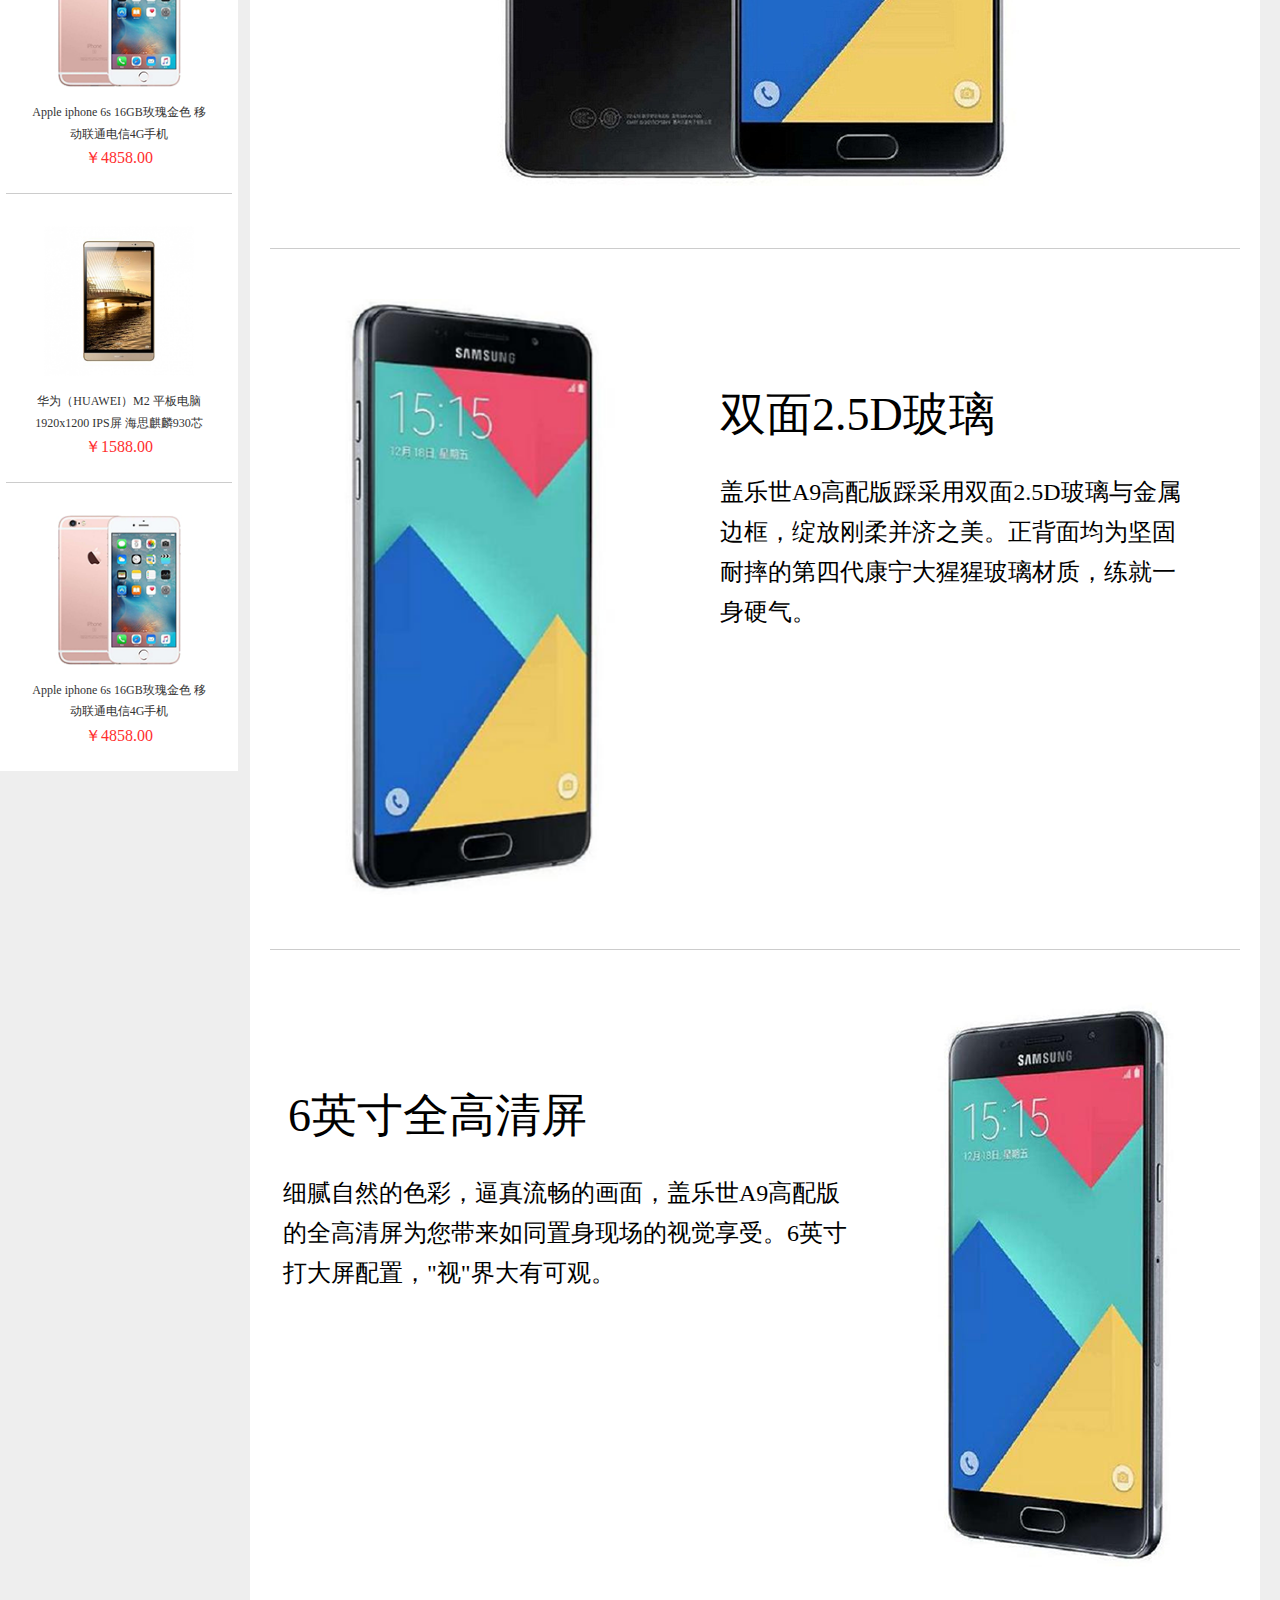
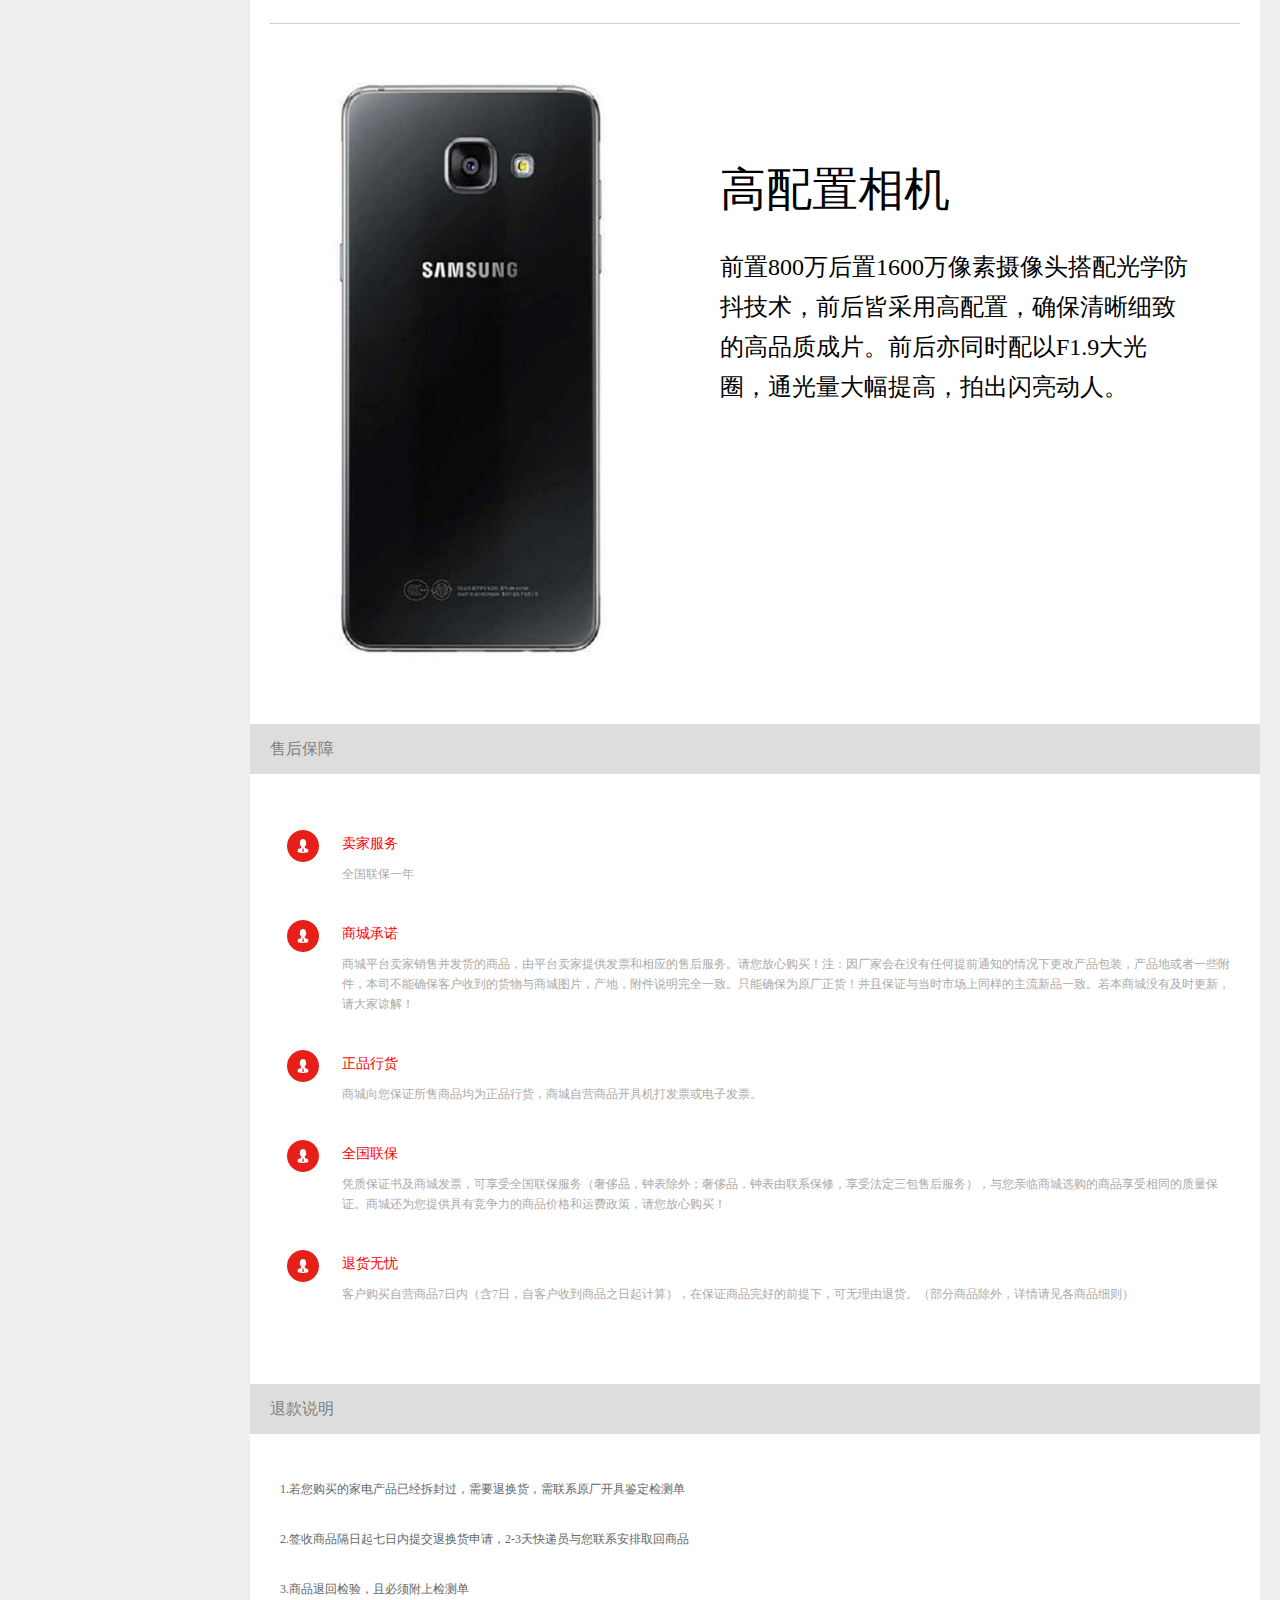
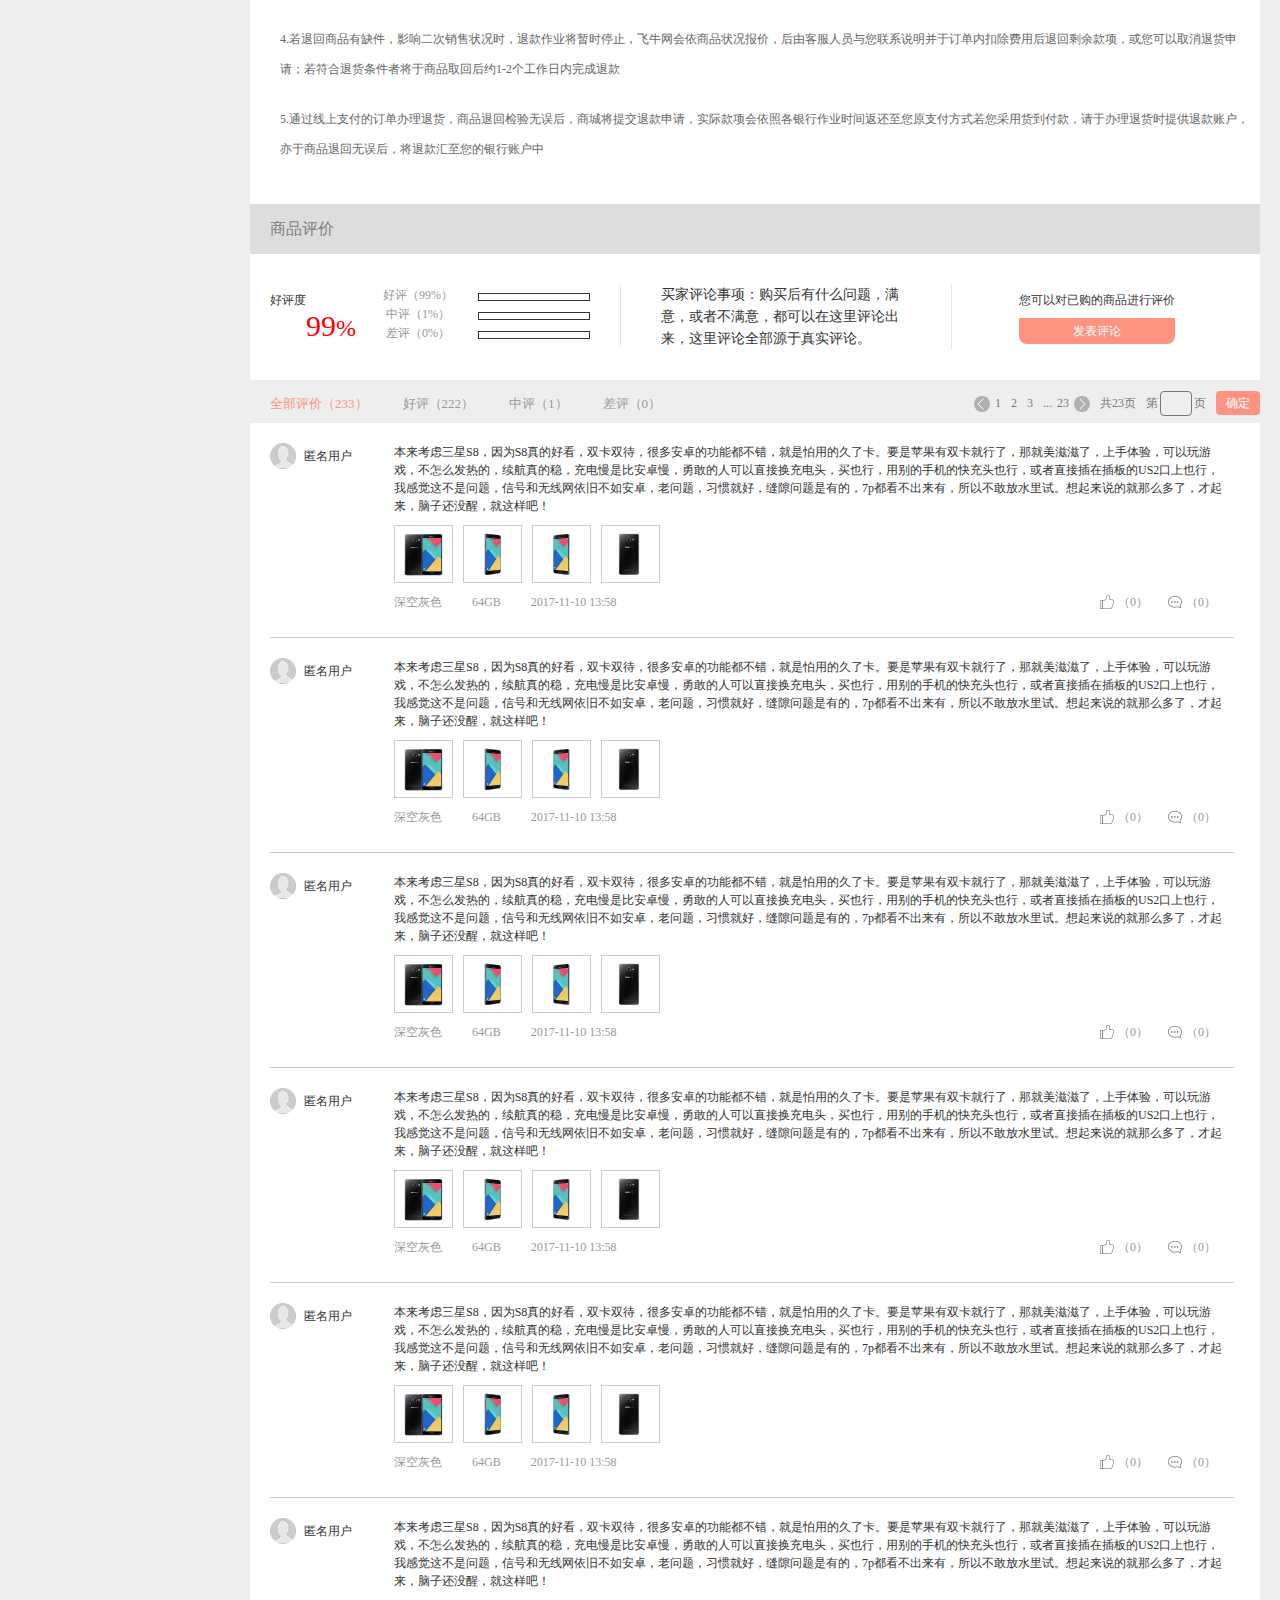
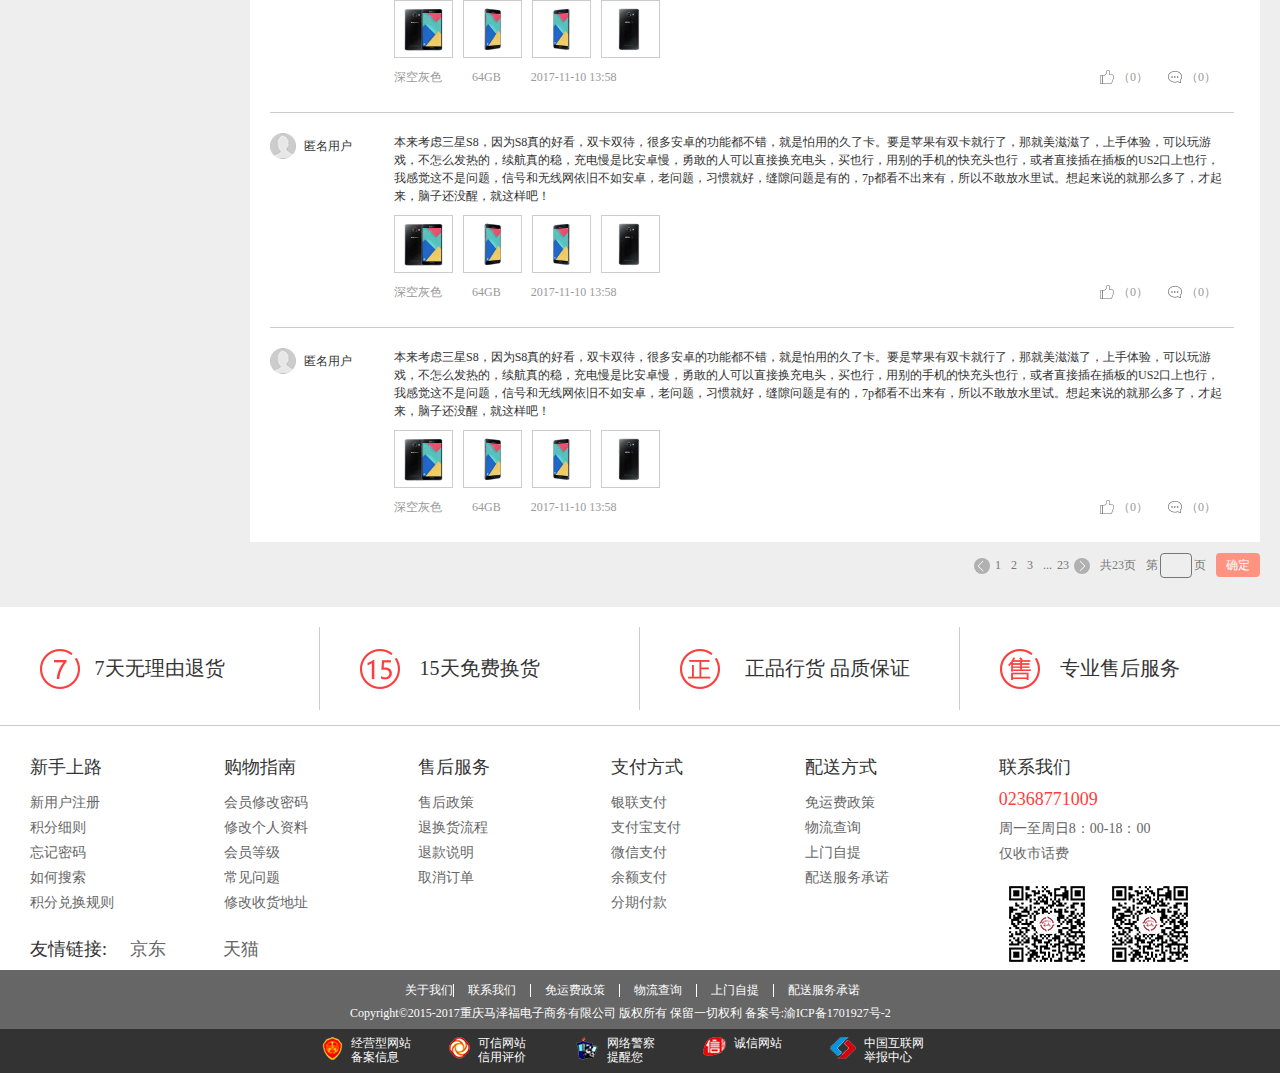
<file: goodsinfo.html>
<!DOCTYPE html>
<html>
	<head>
		<meta charset="utf-8" />
		<!--告诉IE浏览器，IE8/9及以后的版本都会以最高版本IE来渲染页面。-->  
		<meta http-equiv="X-UA-Compatible" content="IE=Edge">
		<meta name="description" content="" >
		<meta name="keywords" content="" >
		<link href="favicon.ico" rel="shortcut icon">
		<title>三星Galaxy A9高配版-爱购物商城</title>
		<!--重置网页样式-->
		<link href="lib/css/normalize.css" rel="stylesheet">
		<!--引入公共样式-->
		<link href="css/common.css" rel="stylesheet">
		<!--引入网页头部css文件-->
		<link href="css/header2.css" rel="stylesheet">
		<!--引入网页主体内容css文件-->
		<link  href="css/goodsinfo.css" rel="stylesheet">
		<!--引入网页底部css文件-->
		<link href="css/footer.css" rel="stylesheet">
		<!--引入jQuery v1.9.1版本文件-->
		<!--<script src="https://cdn.bootcss.com/jquery/1.9.1/jquery.min.js"></script>-->
		<script type="text/javascript" src="lib/jQuery/jquery.min.js" ></script>
		<!--引入公共javascript文件-->
		<script type="text/javascript" src="js/common.js" ></script>
		<!--引入网页javascript文件-->
		<script type="text/javascript" src="js/goodsinfo.js" ></script>
		<!--如果低于IE9版本，兼容html5-->
		<!--[if lte IE 9]>
			<script type="text/javascript" src="lib/html5shiv/html5shiv-printshiv.min.js" ></script>
		<![endif]-->
		</style>
	</head>
	<body>
		<!--网页头部-->
		<header class="header">
			<!--个人信息-->
			<div class="header1">
				<div class="myinfo container clearfix">
					<div class="address">
						北京市、市辖区、东城区
					</div>
					<menu>
						<a href="#">你好，请登录</a>
						<a href="#">免费注册</a>
						<a href="#">我的订单</a>
						<a href="#">我的浏览</a>
						<a href="#">我的收藏</a>
						<a href="#">客户服务</a>
						<a href="#">网站导航</a>
					</menu>
				</div>
			</div>
			<!--logo、搜索区域-->
			<div class="header2 bgcolor">
				<div class="mainsearch container clearfix">
					<a class="logo"></a>
					<div class="search">
						<input type="text" placeholder="请输入关键字">
						<span>搜索</span>
						<ul class="searchhistory">
							<li><a href="#">手机</a></li>
							<li><a href="#">小米</a></li>
							<li><a href="#">iphone</a></li>
							<li><a href="#">三星</a></li>
							<li><a href="#">华为</a></li>
							<li><a href="#">冰箱</a></li>
						</ul>
					</div>
					<a href="shopcart.html" class="shopcar">
						我的购物车
						<span>0</span>
					</a>
				</div>
			</div>
			<!--商品分类-->
			<nav class="nav">
				<ul class="types container">
					<li>全部商品分类
						<ul class="alltype">
							<li class="type">家用电器
								<ul class="homeelec shops">
									<li>
										<ul>
											<li>智能电视</li>
											<li>智能电视</li>
											<li>智能电视</li>
											<li>智能电视</li>
											<li>智能电视</li>
										</ul>
									</li>
									<li>
										<ul>
											<li>4K液晶电视</li>
											<li>4K液晶电视</li>
											<li>4K液晶电视</li>
											<li>4K液晶电视</li>
											<li>4K液晶电视</li>
										</ul>
									</li>
									<li>
										<ul>
											<li>曲面屏电视</li>
											<li>曲面屏电视</li>
											<li>曲面屏电视</li>
											<li>曲面屏电视</li>
											<li>曲面屏电视</li>
										</ul>
									</li>
									<li>
										<ul>
											<li>超薄电视</li>
											<li>超薄电视</li>
											<li>超薄电视</li>
											<li>超薄电视</li>
											<li>超薄电视</li>
										</ul>
									</li>
									<li>
										<ul>
											<li>OLED电视</li>
											<li>OLED电视</li>
											<li>OLED电视</li>
											<li>OLED电视</li>
											<li>OLED电视</li>
										</ul>
									</li>
									<li>
										<ul>
											<li>HDR电视</li>
											<li>HDR电视</li>
											<li>HDR电视</li>
											<li>HDR电视</li>
											<li>HDR电视</li>
										</ul>
									</li>
								</ul>
							</li>
							<li class="type">电脑
								<ul class="pc shops">
									<li>
										<ul>
											<li>笔记本</li>
											<li>笔记本</li>
											<li>笔记本</li>
											<li>笔记本</li>
											<li>笔记本</li>
										</ul>
									</li>
									<li>
										<ul>
											<li>游戏本</li>
											<li>游戏本</li>
											<li>游戏本</li>
											<li>游戏本</li>
											<li>游戏本</li>
										</ul>
									</li>
									<li>
										<ul>
											<li>平板电脑</li>
											<li>平板电脑</li>
											<li>平板电脑</li>
											<li>平板电脑</li>
											<li>平板电脑</li>
										</ul>
									</li>
									<li>
										<ul>
											<li>一体机</li>
											<li>一体机</li>
											<li>一体机</li>
											<li>一体机</li>
											<li>一体机</li>
										</ul>
									</li>
									<li>
										<ul>
											<li>台式机</li>
											<li>台式机</li>
											<li>台式机</li>
											<li>台式机</li>
											<li>台式机</li>
										</ul>
									</li>
									<li>
										<ul>
											<li>电脑工具</li>
											<li>电脑工具</li>
											<li>电脑工具</li>
											<li>电脑工具</li>
											<li>电脑工具</li>
										</ul>
									</li>
								</ul>
							</li>
							<li class="type">家具
								<ul class="furniture shops">
									<li>
										<ul>
											<li>厨房配件</li>
											<li>厨房配件</li>
											<li>厨房配件</li>
											<li>厨房配件</li>
											<li>厨房配件</li>
										</ul>
									</li>
									<li>
										<ul>
											<li>锅具套装</li>
											<li>锅具套装</li>
											<li>锅具套装</li>
											<li>锅具套装</li>
											<li>锅具套装</li>
										</ul>
									</li>
									<li>
										<ul>
											<li>水具酒具</li>
											<li>水具酒具</li>
											<li>水具酒具</li>
											<li>水具酒具</li>
											<li>水具酒具</li>
										</ul>
									</li>
									<li>
										<ul>
											<li>餐具</li>
											<li>餐具</li>
											<li>餐具</li>
											<li>餐具</li>
											<li>餐具</li>
										</ul>
									</li>
									<li>
										<ul>
											<li>床品套件</li>
											<li>床品套件</li>
											<li>床品套件</li>
											<li>床品套件</li>
											<li>床品套件</li>
										</ul>
									</li>
									<li>
										<ul>
											<li>收纳用品</li>
											<li>收纳用品</li>
											<li>收纳用品</li>
											<li>收纳用品</li>
											<li>收纳用品</li>
										</ul>
									</li>
								</ul>
							</li>
							<li class="type">服装
								<ul class="clothing shops">
									<li>
										<ul>
											<li>羽绒服</li>
											<li>羽绒服</li>
											<li>羽绒服</li>
											<li>羽绒服</li>
											<li>羽绒服</li>
										</ul>
									</li>
									<li>
										<ul>
											<li>卫衣</li>
											<li>卫衣</li>
											<li>卫衣</li>
											<li>卫衣</li>
											<li>卫衣</li>
										</ul>
									</li>
									<li>
										<ul>
											<li>连衣裙</li>
											<li>连衣裙</li>
											<li>连衣裙</li>
											<li>连衣裙</li>
											<li>连衣裙</li>
										</ul>
									</li>
									<li>
										<ul>
											<li>休闲裤</li>
											<li>休闲裤</li>
											<li>休闲裤</li>
											<li>休闲裤</li>
											<li>休闲裤</li>
										</ul>
									</li>
									<li>
										<ul>
											<li>打底衫</li>
											<li>打底衫</li>
											<li>打底衫</li>
											<li>打底衫</li>
											<li>打底衫</li>
										</ul>
									</li>
									<li>
										<ul>
											<li>T恤</li>
											<li>T恤</li>
											<li>T恤</li>
											<li>T恤</li>
											<li>T恤</li>
										</ul>
									</li>
								</ul>
							</li>
							<li class="type">箱包
								<ul class="box shops">
									<li>
										<ul>
											<li>真皮包</li>
											<li>真皮包</li>
											<li>真皮包</li>
											<li>真皮包</li>
											<li>真皮包</li>
										</ul>
									</li>
									<li>
										<ul>
											<li>手提包</li>
											<li>手提包</li>
											<li>手提包</li>
											<li>手提包</li>
											<li>手提包</li>
										</ul>
									</li>
									<li>
										<ul>
											<li>旅行箱</li>
											<li>旅行箱</li>
											<li>旅行箱</li>
											<li>旅行箱</li>
											<li>旅行箱</li>
										</ul>
									</li>
									<li>
										<ul>
											<li>商务公文包</li>
											<li>商务公文包</li>
											<li>商务公文包</li>
											<li>商务公文包</li>
											<li>商务公文包</li>
										</ul>
									</li>
									<li>
										<ul>
											<li>拉杆包</li>
											<li>拉杆包</li>
											<li>拉杆包</li>
											<li>拉杆包</li>
											<li>拉杆包</li>
										</ul>
									</li>
									<li>
										<ul>
											<li>相机包</li>
											<li>相机包</li>
											<li>相机包</li>
											<li>相机包</li>
											<li>相机包</li>
										</ul>
									</li>
								</ul>
							</li>
							<li class="type">个人化妆
								<ul class="cosmetic shops">
									<li>
										<ul>
											<li>补水保湿</li>
											<li>补水保湿</li>
											<li>补水保湿</li>
											<li>补水保湿</li>
											<li>补水保湿</li>
										</ul>
									</li>
									<li>
										<ul>
											<li>卸妆</li>
											<li>卸妆</li>
											<li>卸妆</li>
											<li>卸妆</li>
											<li>卸妆</li>
										</ul>
									</li>
									<li>
										<ul>
											<li>洁面</li>
											<li>洁面</li>
											<li>洁面</li>
											<li>洁面</li>
											<li>洁面</li>
										</ul>
									</li>
									<li>
										<ul>
											<li>爽肤水</li>
											<li>爽肤水</li>
											<li>爽肤水</li>
											<li>爽肤水</li>
											<li>爽肤水</li>
										</ul>
									</li>
									<li>
										<ul>
											<li>眼霜</li>
											<li>眼霜</li>
											<li>眼霜</li>
											<li>眼霜</li>
											<li>眼霜</li>
										</ul>
									</li>
									<li>
										<ul>
											<li>精华</li>
											<li>精华</li>
											<li>精华</li>
											<li>精华</li>
											<li>精华</li>
										</ul>
									</li>
								</ul>
							</li>
						</ul>
					</li>
					<li class="other active3"><a href="index.html">首页</a></li>
					<li class="other"><a href="#">手机城</a></li>
					<li class="other"><a href="#">珠宝</a></li>
					<li class="other"><a href="#">家电城</a></li>
					<li class="other"><a href="#">促销商品</a></li>
					<li class="other"><a href="#">预售</a></li>
					<li class="other"><a href="#">数码城</a></li>
					<li class="other"><a href="#">团购</a></li>
					<li class="other"><a href="#">积分商城</a></li>
				</ul>
			</nav>
		</header>
		<!--当前位置-->
		<div class="position bgcolor">
			<div class="container">
				当前位置
				<a href="#">电脑/办公</a>
				<a href="#">手机/数码/通信</a>
				<a href="#">手机</a>
				<a href="#">三星 Galaxy A9高配版（A9100）</a>
			</div>
		</div>
		<!--商品介绍-->
		<div class="goods bgcolor">
			<div class="container clearfix">
				<!--商品信息-->
				<div class="goodsinfo clearfix">
					<!--商品图片预览-->
					<div class="goodsimg">
						<div>
							<div class="bigimg">
								<img src="img/goodsimg/white.png">
								<img src="img/goodsimg/white1.png">
								<img src="img/goodsimg/white2.png">
								<img src="img/goodsimg/white3.png">
							</div>
							<div class="bigimg">
								<img src="img/goodsimg/gold.png">
								<img src="img/goodsimg/gold1.png">
								<img src="img/goodsimg/gold2.png">
								<img src="img/goodsimg/gold3.png">
							</div>
							<div class="bigimg">
								<img src="img/goodsimg/57198a241613b.png">
								<img src="img/goodsimg/57198a2444da2.png">
								<img src="img/goodsimg/57198a24550dd.png">
								<img src="img/goodsimg/57198a246c1c4.png">
							</div>
						</div>
						<div>
							<ul class="smallimgs clearfix">
								<li><img src="img/goodsimg/white.png"></li>
								<li><img src="img/goodsimg/white1.png"></li>
								<li><img src="img/goodsimg/white2.png"></li>
								<li><img src="img/goodsimg/white3.png"></li>
							</ul>
							<ul class="smallimgs clearfix">
								<li><img src="img/goodsimg/gold.png"></li>
								<li><img src="img/goodsimg/gold1.png"></li>
								<li><img src="img/goodsimg/gold2.png"></li>
								<li><img src="img/goodsimg/gold3.png"></li>
							</ul>
							<ul class="smallimgs clearfix">
								<li><img src="img/goodsimg/57198a241613b.png"></li>
								<li><img src="img/goodsimg/57198a2444da2.png"></li>
								<li><img src="img/goodsimg/57198a24550dd.png"></li>
								<li><img src="img/goodsimg/57198a246c1c4.png"></li>
							</ul>
						</div>
					</div>
					<!--商品信息描述-->
					<div class="goodsintroduction">
						<!--产品名字-->
						<div class="title texthide">三星 Galaxy A9高配版（A9100）精灵黑 全网通4G手机 双卡双待</div>
						<div class="smalltitle texthide">4G手机 双卡双待 香槟金 全网通（4G RAM+64G ROM）</div>
						<!--商城和市场价格-->
						<div class="nowprice clearfix left">
							<div class="tips">价格</div>
							<div class="price">3499.00</div>
						</div>
						<div class="beforeprice clearfix left">
							<div class="tips"></div>
							<div class="price">3599.00</div>
						</div>
						<!--手机颜色-->
						<div class="colors clearfix left">
							<div class="tips">颜色</div>
							<div class="color color1 active5"></div>
							<div class="color color3"></div>
							<div class="color color4"></div>
						</div>
						<!--手机版本选择-->
						<div class="versions clearfix left">
							<div class="tips">版本</div>
							<div class="versioncontent clearfix">
								<div class="version active4">全网通4G ROM+32G ROM</div>
								<div class="version">全网通4G ROM+64G ROM</div>
								<div class="version">全网通6G ROM+128G ROM</div>
							</div>
						</div>
						<!--购买的数量-->
						<div class="number clearfix left">
							<div class="tips">数量</div>
							<div class="cut">-</div>
							<div class="num">1</div>
							<div class="add">+</div>
						</div>
						<!--选择地址和物流-->
						<div class="address clearfix left">
							<div class="tips">数量</div>
							<div>
								<select>
									<option>北京市东城区</option>
								</select>
							</div>
							<div class="tips">物流</div>
							<div>
								<select>
									<option>申通物流￥30</option>
									<option>韵达物流￥30</option>
									<option>圆通物流￥30</option>
									<option>中通物流￥30</option>
									<option>顺丰物流￥40</option>
									<option>天天快递￥30</option>
									<option>邮政EMS￥10</option>
								</select>
							</div>
						</div>
						<!--服务公司-->
						<div class="service clearfix left">
							<div class="tips">服务</div>
							<div class="company">重庆泽福电子商务有限公司</div>
						</div>
						<!--收藏购买-->
						<div class="btn clearfix">
							<div class="collection">加入购物车</div>
							<div class="pay">立即购买</div>
						</div>
					</div>
				</div>
				<!--其他相关产品-->
				<div class="other">
					<div class="title clearfix">
						<p>看了有看</p>
						<div>换一换</div>
					</div>
					<div class="box clearfix">
						<ul class="goodscontent clearfix">
							<li>
								<div class="imgs img1">
									<img src='img/goods_thumb_140_400_400.png'/>
								</div>
								<p><a href="#">Apple iphone 6s 16GB玫瑰金色 移动联通电信4G手机</a></p>
								<span class="price">4858.00</span>
							</li>
							<li>
								<div class="imgs img1">
									<img src="img/2.png"/>
								</div>
								<p><a href="#">华为（HUAWEI）M2 平板电脑1920x1200 IPS屏 海思麒麟930芯片</a></p>
								<span class="price">1588.00</span>
							</li>
						</ul>	
						<ul class="goodscontent clearfix">
							<li>
								<div class="imgs img1">
									<img src="img/goodslist/goods_thumb_50_400_400.png"/>
								</div>
								<p><a href="#">华为HUAWEI 畅享5S 全网通2GB RAM+16GB ROM（金色）</a></p>
								<span class="price">1169.00</span>
							</li>
							<li>
								<div class="imgs img1">
									<img src="img/1.png">
								</div>
								<p><a href="#">荣耀X2 标准版 双卡双待双通移动/联通双4G 16GB ROM（月光银）</a></p>
								<span class="price">1999.00</span>
							</li>
						</ul>
					</div>
				</div>
			</div>
		</div>
		<!--商品详情和评论-->
		<div class="more bgcolor">
			<div class="container clearfix">
				<div class="recommend">
					<div class="title">热门推荐</div>
					<ul class="goodscontent clearfix">
						<li>
							<div class="imgs img1">
								<img src='img/goods_thumb_140_400_400.png'/>
							</div>
							<p><a href="#">Apple iphone 6s 16GB玫瑰金色 移动联通电信4G手机</a></p>
							<span class="price">4858.00</span>
						</li>
						<li>
							<div class="imgs img1">
								<img src="img/2.png"/>
							</div>
							<p><a href="#">华为（HUAWEI）M2 平板电脑1920x1200 IPS屏 海思麒麟930芯片</a></p>
							<span class="price">1588.00</span>
						</li>
						<li>
							<div class="imgs img1">
								<img src='img/goods_thumb_140_400_400.png'/>
							</div>
							<p><a href="#">Apple iphone 6s 16GB玫瑰金色 移动联通电信4G手机</a></p>
							<span class="price">4858.00</span>
						</li>
						<li>
							<div class="imgs img1">
								<img src="img/2.png"/>
							</div>
							<p><a href="#">华为（HUAWEI）M2 平板电脑1920x1200 IPS屏 海思麒麟930芯片</a></p>
							<span class="price">1588.00</span>
						</li>
						<li>
							<div class="imgs img1">
								<img src='img/goods_thumb_140_400_400.png'/>
							</div>
							<p><a href="#">Apple iphone 6s 16GB玫瑰金色 移动联通电信4G手机</a></p>
							<span class="price">4858.00</span>
						</li>
					</ul>	
				</div>
				<div class="introduction">
					<div class="title clearfix">
						<div class="type active4">商品介绍</div>
						<div class="type">规格参数</div>
						<div class="type">商品评价</div>
						<div class="type">售后保障</div>
					</div>
					<div class="info clearfix">
						<p class="name">三星 Galaxy A9高配版（A9100）精灵黑 全网通4G手机 双卡双待</p>
						<ul>
							<li class="no texthide">TP0000141</li>
							<li class="size texthide">6.0英寸</li>
							<li class="wireless texthide">内置</li>
						</ul>
						<ul>
							<li class="internet texthide">移动4G（TD-LTE），联通4G（TD-LTE），电信4G（TD-LTE）</li>
							<li class="style texthide">直板</li>
							<li class="mms texthide">支持</li>
						</ul>
						<ul>
							<li class="network texthide">全网通</li>
							<li class="ram texthide">8G</li>
							<li class="level texthide">高价机</li>
						</ul>
						<a href="#">更多参数>></a>
					</div>
					<div class="list list1">
						<span>SAMSUNG</span> Galaxy A9
						<img src="img/57198a241613b.png">
					</div>
					<div class="list list2 clearfix">
						<img src="img/goodsimg/111.png">
						<h2>双面2.5D玻璃</h2>
						<p>盖乐世A9高配版踩采用双面2.5D玻璃与金属边框，绽放刚柔并济之美。正背面均为坚固耐摔的第四代康宁大猩猩玻璃材质，练就一身硬气。</p>	
					</div>
					<div class="list list3 clearfix">
						<img src="img/goodsimg/222.png">
						<h2>6英寸全高清屏</h2>
						<p>细腻自然的色彩，逼真流畅的画面，盖乐世A9高配版的全高清屏为您带来如同置身现场的视觉享受。6英寸打大屏配置，"视"界大有可观。</p>	
					</div>
					<div class="list list4 clearfix">
						<img src='img/goodsimg/333.png'>
						<h2>高配置相机</h2>
						<p>前置800万后置1600万像素摄像头搭配光学防抖技术，前后皆采用高配置，确保清晰细致的高品质成片。前后亦同时配以F1.9大光圈，通光量大幅提高，拍出闪亮动人。</p>	
					</div>
				</div>
				<div class="aftermarket">售后保障</div>
				<ul class="protection">
					<li class="clearfix">
						<img src="img/goodsimg/QQ20180127232006.png">
						<span>卖家服务</span>
						<p>全国联保一年</p>
					</li>
					<li class="clearfix">
						<img src="img/goodsimg/QQ20180127232006.png">
						<span>商城承诺</span>
						<p>商城平台卖家销售并发货的商品，由平台卖家提供发票和相应的售后服务。请您放心购买！注：因厂家会在没有任何提前通知的情况下更改产品包装，产品地或者一些附件，本司不能确保客户收到的货物与商城图片，产地，附件说明完全一致。只能确保为原厂正货！并且保证与当时市场上同样的主流新品一致。若本商城没有及时更新，请大家谅解！</p>
					</li>
					<li class="clearfix">
						<img src="img/goodsimg/QQ20180127232006.png">
						<span>正品行货</span>
						<p>商城向您保证所售商品均为正品行货，商城自营商品开具机打发票或电子发票。</p>
					</li>
					<li class="clearfix">
						<img src="img/goodsimg/QQ20180127232006.png">
						<span>全国联保</span>
						<p>凭质保证书及商城发票，可享受全国联保服务（奢侈品，钟表除外；奢侈品，钟表由联系保修，享受法定三包售后服务），与您亲临商城选购的商品享受相同的质量保证。商城还为您提供具有竞争力的商品价格和运费政策，请您放心购买！</p>
					</li>
					<li class="clearfix">
						<img src="img/goodsimg/QQ20180127232006.png">
						<span>退货无忧</span>
						<p>客户购买自营商品7日内（含7日，自客户收到商品之日起计算），在保证商品完好的前提下，可无理由退货。（部分商品除外，详情请见各商品细则）</p>
					</li>
				</ul>
				<div class="aftermarket">退款说明</div>
				<ul class="refund">
					<li>1.若您购买的家电产品已经拆封过，需要退换货，需联系原厂开具鉴定检测单</li>
					<li>2.签收商品隔日起七日内提交退换货申请，2-3天快递员与您联系安排取回商品</li>
					<li>3.商品退回检验，且必须附上检测单</li>
					<li>4.若退回商品有缺件，影响二次销售状况时，退款作业将暂时停止，飞牛网会依商品状况报价，后由客服人员与您联系说明并于订单内扣除费用后退回剩余款项，或您可以取消退货申请；若符合退货条件者将于商品取回后约1-2个工作日内完成退款</li>
					<li>5.通过线上支付的订单办理退货，商品退回检验无误后，商城将提交退款申请，实际款项会依照各银行作业时间返还至您原支付方式若您采用货到付款，请于办理退货时提供退款账户，亦于商品退回无误后，将退款汇至您的银行账户中</li>
				</ul>
				<div class="aftermarket">商品评价</div>
				<!--好评度-->
				<div class="evaluation">
					<div class="title clearfix">
						<div class="div1 clearfix">
							<p>
								好评度
								<span>99</span>
							</p>
							<ul>
								<li class="clearfix">
									<span class="good">99%</span>
									<div class="progress good">
										<div></div>
									</div>
								</li>
								<li class="clearfix">
									<span class="normal">1%</span>
									<div class="progress normal">
										<div></div>
									</div>
								</li>
								<li class="clearfix">
									<span class="bad">0%</span>
									<div class="progress bad">
										<div></div>
									</div>
								</li>
							</ul>
						</div>
						<div class="div2">
							买家评论事项：购买后有什么问题，满意，或者不满意，都可以在这里评论出来，这里评论全部源于真实评论。
						</div>
						<div class="div3">
							<p>您可以对已购的商品进行评价</p>
							<div>发表评论</div>
						</div>
					</div>
				</div>
				<div class="selectpage bgcolor">
					<ul>
						<li class="all">233</li>
						<li class="good">222</li>
						<li class="normal">1</li>
						<li class="bad">0</li>
					</ul>
					<div class='go'>确定</div>
					<div>第<input type="text" class="bgcolor">页</div>
					<div class="allpage">23</div>
					<div class="next"></div>
					<div class="totalpage">23</div>
					<div class="page">3</div>
					<div class="page">2</div>
					<div class="page">1</div>
					<div class="prev"></div>
				</div>
				<ul class="comment">
					<li class="clearfix">
						<div class="avatar clearfix">
							<img src="img/goodsimg/tuoyuan3.png"/>
							<span class="texthide">匿名用户</span>
						</div>
						<ul class="commentinfo">
							<li></li>
							<li>本来考虑三星S8，因为S8真的好看，双卡双待，很多安卓的功能都不错，就是怕用的久了卡。要是苹果有双卡就行了，那就美滋滋了，上手体验，可以玩游戏，不怎么发热的，续航真的稳，充电慢是比安卓慢，勇敢的人可以直接换充电头，买也行，用别的手机的快充头也行，或者直接插在插板的US2口上也行，我感觉这不是问题，信号和无线网依旧不如安卓，老问题，习惯就好，缝隙问题是有的，7p都看不出来有，所以不敢放水里试。想起来说的就那么多了，才起来，脑子还没醒，就这样吧！</li>
							<li>
								<ul class="smallimgs clearfix">
									<li><img src="img/goodsimg/57198a241613b.png"></li>
									<li><img src="img/goodsimg/57198a2444da2.png"></li>
									<li><img src="img/goodsimg/57198a24550dd.png"></li>
									<li><img src="img/goodsimg/57198a246c1c4.png"></li>
								</ul>
							</li>
							<li class="type clearfix">
								<div class>深空灰色</div>
								<div class="size">64GB</div>
								<div class="time">2017-11-10 13:58</div>
								<div class="message">0</div>
								<div class="like">0</div>
							</li>
						</ul>
					</li>
					<li class="clearfix">
						<div class="avatar clearfix">
							<img src="img/goodsimg/tuoyuan3.png"/>
							<span class="texthide">匿名用户</span>
						</div>
						<ul class="commentinfo">
							<li></li>
							<li>本来考虑三星S8，因为S8真的好看，双卡双待，很多安卓的功能都不错，就是怕用的久了卡。要是苹果有双卡就行了，那就美滋滋了，上手体验，可以玩游戏，不怎么发热的，续航真的稳，充电慢是比安卓慢，勇敢的人可以直接换充电头，买也行，用别的手机的快充头也行，或者直接插在插板的US2口上也行，我感觉这不是问题，信号和无线网依旧不如安卓，老问题，习惯就好，缝隙问题是有的，7p都看不出来有，所以不敢放水里试。想起来说的就那么多了，才起来，脑子还没醒，就这样吧！</li>
							<li>
								<ul class="smallimgs clearfix">
									<li><img src="img/goodsimg/57198a241613b.png"></li>
									<li><img src="img/goodsimg/57198a2444da2.png"></li>
									<li><img src="img/goodsimg/57198a24550dd.png"></li>
									<li><img src="img/goodsimg/57198a246c1c4.png"></li>
								</ul>
							</li>
							<li class="type clearfix">
								<div class>深空灰色</div>
								<div class="size">64GB</div>
								<div class="time">2017-11-10 13:58</div>
								<div class="message">0</div>
								<div class="like">0</div>
							</li>
						</ul>
					</li>
					<li class="clearfix">
						<div class="avatar clearfix">
							<img src="img/goodsimg/tuoyuan3.png"/>
							<span class="texthide">匿名用户</span>
						</div>
						<ul class="commentinfo">
							<li></li>
							<li>本来考虑三星S8，因为S8真的好看，双卡双待，很多安卓的功能都不错，就是怕用的久了卡。要是苹果有双卡就行了，那就美滋滋了，上手体验，可以玩游戏，不怎么发热的，续航真的稳，充电慢是比安卓慢，勇敢的人可以直接换充电头，买也行，用别的手机的快充头也行，或者直接插在插板的US2口上也行，我感觉这不是问题，信号和无线网依旧不如安卓，老问题，习惯就好，缝隙问题是有的，7p都看不出来有，所以不敢放水里试。想起来说的就那么多了，才起来，脑子还没醒，就这样吧！</li>
							<li>
								<ul class="smallimgs clearfix">
									<li><img src="img/goodsimg/57198a241613b.png"></li>
									<li><img src="img/goodsimg/57198a2444da2.png"></li>
									<li><img src="img/goodsimg/57198a24550dd.png"></li>
									<li><img src="img/goodsimg/57198a246c1c4.png"></li>
								</ul>
							</li>
							<li class="type clearfix">
								<div class>深空灰色</div>
								<div class="size">64GB</div>
								<div class="time">2017-11-10 13:58</div>
								<div class="message">0</div>
								<div class="like">0</div>
							</li>
						</ul>
					</li>
					<li class="clearfix">
						<div class="avatar clearfix">
							<img src="img/goodsimg/tuoyuan3.png"/>
							<span class="texthide">匿名用户</span>
						</div>
						<ul class="commentinfo">
							<li></li>
							<li>本来考虑三星S8，因为S8真的好看，双卡双待，很多安卓的功能都不错，就是怕用的久了卡。要是苹果有双卡就行了，那就美滋滋了，上手体验，可以玩游戏，不怎么发热的，续航真的稳，充电慢是比安卓慢，勇敢的人可以直接换充电头，买也行，用别的手机的快充头也行，或者直接插在插板的US2口上也行，我感觉这不是问题，信号和无线网依旧不如安卓，老问题，习惯就好，缝隙问题是有的，7p都看不出来有，所以不敢放水里试。想起来说的就那么多了，才起来，脑子还没醒，就这样吧！</li>
							<li>
								<ul class="smallimgs clearfix">
									<li><img src="img/goodsimg/57198a241613b.png"></li>
									<li><img src="img/goodsimg/57198a2444da2.png"></li>
									<li><img src="img/goodsimg/57198a24550dd.png"></li>
									<li><img src="img/goodsimg/57198a246c1c4.png"></li>
								</ul>
							</li>
							<li class="type clearfix">
								<div class>深空灰色</div>
								<div class="size">64GB</div>
								<div class="time">2017-11-10 13:58</div>
								<div class="message">0</div>
								<div class="like">0</div>
							</li>
						</ul>
					</li>
					<li class="clearfix">
						<div class="avatar clearfix">
							<img src="img/goodsimg/tuoyuan3.png"/>
							<span class="texthide">匿名用户</span>
						</div>
						<ul class="commentinfo">
							<li></li>
							<li>本来考虑三星S8，因为S8真的好看，双卡双待，很多安卓的功能都不错，就是怕用的久了卡。要是苹果有双卡就行了，那就美滋滋了，上手体验，可以玩游戏，不怎么发热的，续航真的稳，充电慢是比安卓慢，勇敢的人可以直接换充电头，买也行，用别的手机的快充头也行，或者直接插在插板的US2口上也行，我感觉这不是问题，信号和无线网依旧不如安卓，老问题，习惯就好，缝隙问题是有的，7p都看不出来有，所以不敢放水里试。想起来说的就那么多了，才起来，脑子还没醒，就这样吧！</li>
							<li>
								<ul class="smallimgs clearfix">
									<li><img src="img/goodsimg/57198a241613b.png"></li>
									<li><img src="img/goodsimg/57198a2444da2.png"></li>
									<li><img src="img/goodsimg/57198a24550dd.png"></li>
									<li><img src="img/goodsimg/57198a246c1c4.png"></li>
								</ul>
							</li>
							<li class="type clearfix">
								<div class>深空灰色</div>
								<div class="size">64GB</div>
								<div class="time">2017-11-10 13:58</div>
								<div class="message">0</div>
								<div class="like">0</div>
							</li>
						</ul>
					</li>
					<li class="clearfix">
						<div class="avatar clearfix">
							<img src="img/goodsimg/tuoyuan3.png"/>
							<span class="texthide">匿名用户</span>
						</div>
						<ul class="commentinfo">
							<li></li>
							<li>本来考虑三星S8，因为S8真的好看，双卡双待，很多安卓的功能都不错，就是怕用的久了卡。要是苹果有双卡就行了，那就美滋滋了，上手体验，可以玩游戏，不怎么发热的，续航真的稳，充电慢是比安卓慢，勇敢的人可以直接换充电头，买也行，用别的手机的快充头也行，或者直接插在插板的US2口上也行，我感觉这不是问题，信号和无线网依旧不如安卓，老问题，习惯就好，缝隙问题是有的，7p都看不出来有，所以不敢放水里试。想起来说的就那么多了，才起来，脑子还没醒，就这样吧！</li>
							<li>
								<ul class="smallimgs clearfix">
									<li><img src="img/goodsimg/57198a241613b.png"></li>
									<li><img src="img/goodsimg/57198a2444da2.png"></li>
									<li><img src="img/goodsimg/57198a24550dd.png"></li>
									<li><img src="img/goodsimg/57198a246c1c4.png"></li>
								</ul>
							</li>
							<li class="type clearfix">
								<div class>深空灰色</div>
								<div class="size">64GB</div>
								<div class="time">2017-11-10 13:58</div>
								<div class="message">0</div>
								<div class="like">0</div>
							</li>
						</ul>
					</li>
					<li class="clearfix">
						<div class="avatar clearfix">
							<img src="img/goodsimg/tuoyuan3.png"/>
							<span class="texthide">匿名用户</span>
						</div>
						<ul class="commentinfo">
							<li></li>
							<li>本来考虑三星S8，因为S8真的好看，双卡双待，很多安卓的功能都不错，就是怕用的久了卡。要是苹果有双卡就行了，那就美滋滋了，上手体验，可以玩游戏，不怎么发热的，续航真的稳，充电慢是比安卓慢，勇敢的人可以直接换充电头，买也行，用别的手机的快充头也行，或者直接插在插板的US2口上也行，我感觉这不是问题，信号和无线网依旧不如安卓，老问题，习惯就好，缝隙问题是有的，7p都看不出来有，所以不敢放水里试。想起来说的就那么多了，才起来，脑子还没醒，就这样吧！</li>
							<li>
								<ul class="smallimgs clearfix">
									<li><img src="img/goodsimg/57198a241613b.png"></li>
									<li><img src="img/goodsimg/57198a2444da2.png"></li>
									<li><img src="img/goodsimg/57198a24550dd.png"></li>
									<li><img src="img/goodsimg/57198a246c1c4.png"></li>
								</ul>
							</li>
							<li class="type clearfix">
								<div class>深空灰色</div>
								<div class="size">64GB</div>
								<div class="time">2017-11-10 13:58</div>
								<div class="message">0</div>
								<div class="like">0</div>
							</li>
						</ul>
					</li>
					<li class="clearfix">
						<div class="avatar clearfix">
							<img src="img/goodsimg/tuoyuan3.png"/>
							<span class="texthide">匿名用户</span>
						</div>
						<ul class="commentinfo">
							<li></li>
							<li>本来考虑三星S8，因为S8真的好看，双卡双待，很多安卓的功能都不错，就是怕用的久了卡。要是苹果有双卡就行了，那就美滋滋了，上手体验，可以玩游戏，不怎么发热的，续航真的稳，充电慢是比安卓慢，勇敢的人可以直接换充电头，买也行，用别的手机的快充头也行，或者直接插在插板的US2口上也行，我感觉这不是问题，信号和无线网依旧不如安卓，老问题，习惯就好，缝隙问题是有的，7p都看不出来有，所以不敢放水里试。想起来说的就那么多了，才起来，脑子还没醒，就这样吧！</li>
							<li>
								<ul class="smallimgs clearfix">
									<li><img src="img/goodsimg/57198a241613b.png"></li>
									<li><img src="img/goodsimg/57198a2444da2.png"></li>
									<li><img src="img/goodsimg/57198a24550dd.png"></li>
									<li><img src="img/goodsimg/57198a246c1c4.png"></li>
								</ul>
							</li>
							<li class="type clearfix">
								<div class>深空灰色</div>
								<div class="size">64GB</div>
								<div class="time">2017-11-10 13:58</div>
								<div class="message">0</div>
								<div class="like">0</div>
							</li>
						</ul>
					</li>
				</ul>
				<div class="selectpage bgcolor">
					<div class='go'>确定</div>
					<div>第<input type="text" class="bgcolor">页</div>
					<div class="allpage">23</div>
					<div class="next"></div>
					<div class="totalpage">23</div>
					<div class="page">3</div>
					<div class="page">2</div>
					<div class="page">1</div>
					<div class="prev"></div>
				</div>
			</div>
		</div>
		<!--网页底部-->
		<footer class="footer">
			<!--售后保证-->
			<div class="container">
				<ul class="aftermarket">
					<li>7天无理由退货</li>
					<li>15天免费换货</li>
					<li>正品行货 品质保证</li>
					<li>专业售后服务</li>
				</ul>
			</div>
			<!--帮助指南-->
			<div class="container">
				<ul class="help">
					<li>
						<div>新手上路</div>
						<p><a href="#">新用户注册</a></p>
						<p><a href="#">积分细则</a></p>
						<p><a href="#">忘记密码</a></p>
						<p><a href="#">如何搜索</a></p>
						<p><a href="#">积分兑换规则</a></p>
					</li>
					<li>
						<div>购物指南</div>
						<p><a href="#">会员修改密码</a></p>
						<p><a href="#">修改个人资料</a></p>
						<p><a href="#">会员等级</a></p>
						<p><a href="#">常见问题</a></p>
						<p><a href="#">修改收货地址</a></p>
					</li>
					<li>
						<div>售后服务</div>
						<p><a href="#">售后政策</a></p>
						<p><a href="#">退换货流程</a></p>
						<p><a href="#">退款说明</a></p>
						<p><a href="#">取消订单</a></p>
					</li>
					<li>
						<div>支付方式</div>
						<p><a href="#">银联支付</a></p>
						<p><a href="#">支付宝支付</a></p>
						<p><a href="#">微信支付</a></p>
						<p><a href="#">余额支付</a></p>
						<p><a href="#">分期付款</a></p>
					</li>
					<li>
						<div>配送方式</div>
						<p><a href="#">免运费政策</a></p>
						<p><a href="#">物流查询</a></p>
						<p><a href="#">上门自提</a></p>
						<p><a href="#">配送服务承诺</a></p>
					</li>
					<li>
						<div>联系我们</div>
						<p class="phonenumber">02368771009</p>
						<p>周一至周日8：00-18：00</p>
						<p>仅收市话费</p>
					</li>
					<ul class="qrcode">
						<li></li>
						<li></li>
					</ul>
					<ul class="otherlink">
						<li>友情链接:</li>
						<li><a href="#">京东</a></li>
						<li><a href="#">天猫</a></li>
					</ul>
				</ul>
			</div>
			<div class="copyright">
				<div class="container">
					<div class="list clearfix">
						<a href="#">关于我们</a>
						<a href="#">联系我们</a>
						<a href="#">免运费政策</a>
						<a href="#">物流查询</a>
						<a href="#">上门自提</a>
						<a href="#">配送服务承诺</a>
					</div>
					<div class="record">
						<p>Copyright&copy;2015-2017重庆马泽福电子商务有限公司 版权所有 保留一切权利 备案号:渝ICP备1701927号-2</p>
					</div>
				</div>
			</div>
			<div class="etc clearfix">
				<div class="container clearfix">
					<div class="type">
						<img src="img/tuceng10.png">
						<p>经营型网站</p>
						<p>备案信息</p>
					</div>
					<div class="type">
						<img src="img/tuceng11.png">
						<p>可信网站</p>
						<p>信用评价</p>
					</div>
					<div class="type">
						<img src="img/tuceng12.png">
						<p>网络警察</p>
						<p>提醒您</p>
					</div>
					<div class="type">
						<img src="img/tuceng13.png">
						<p>诚信网站</p>
					</div>
					<div class="type">
						<img src="img/tuceng14.png">
						<p>中国互联网</p>
						<p>举报中心</p>
					</div>
				</div>
			</div>
		</footer>
	</body>
</html>
</file>
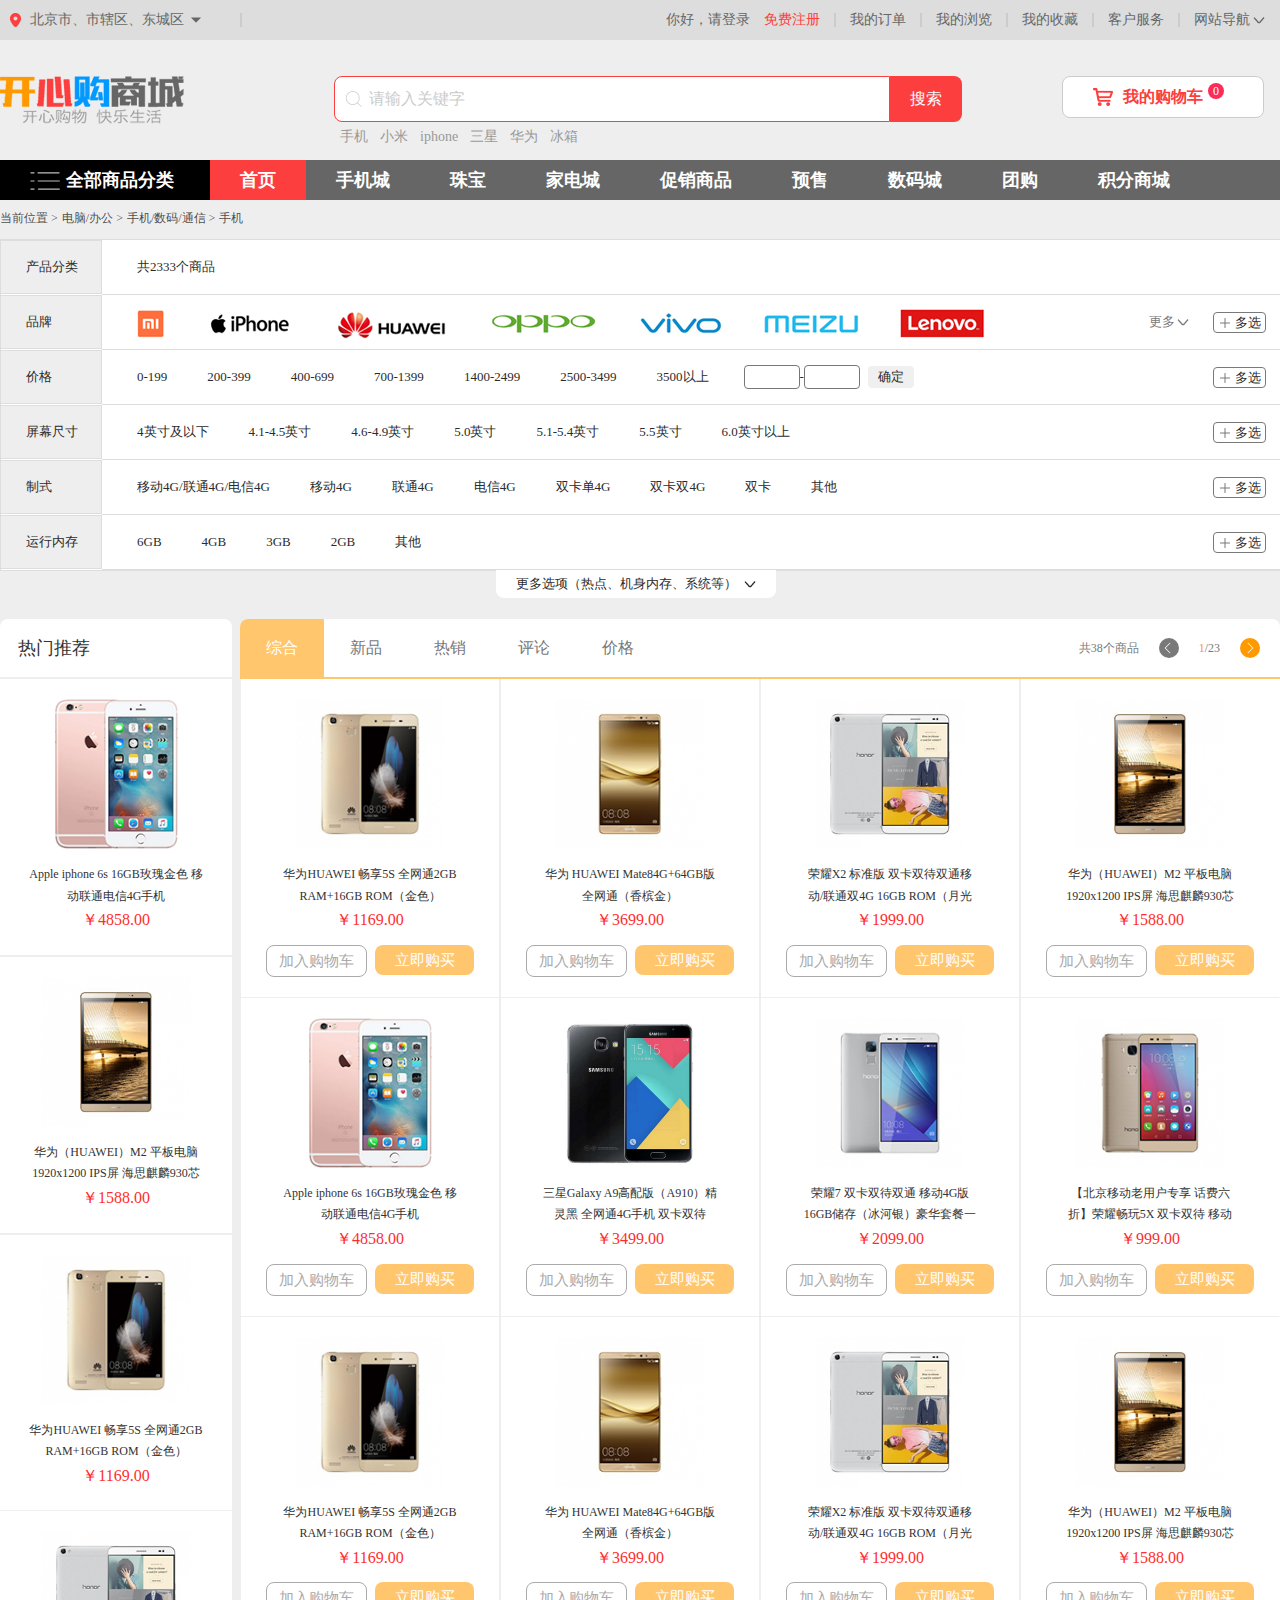
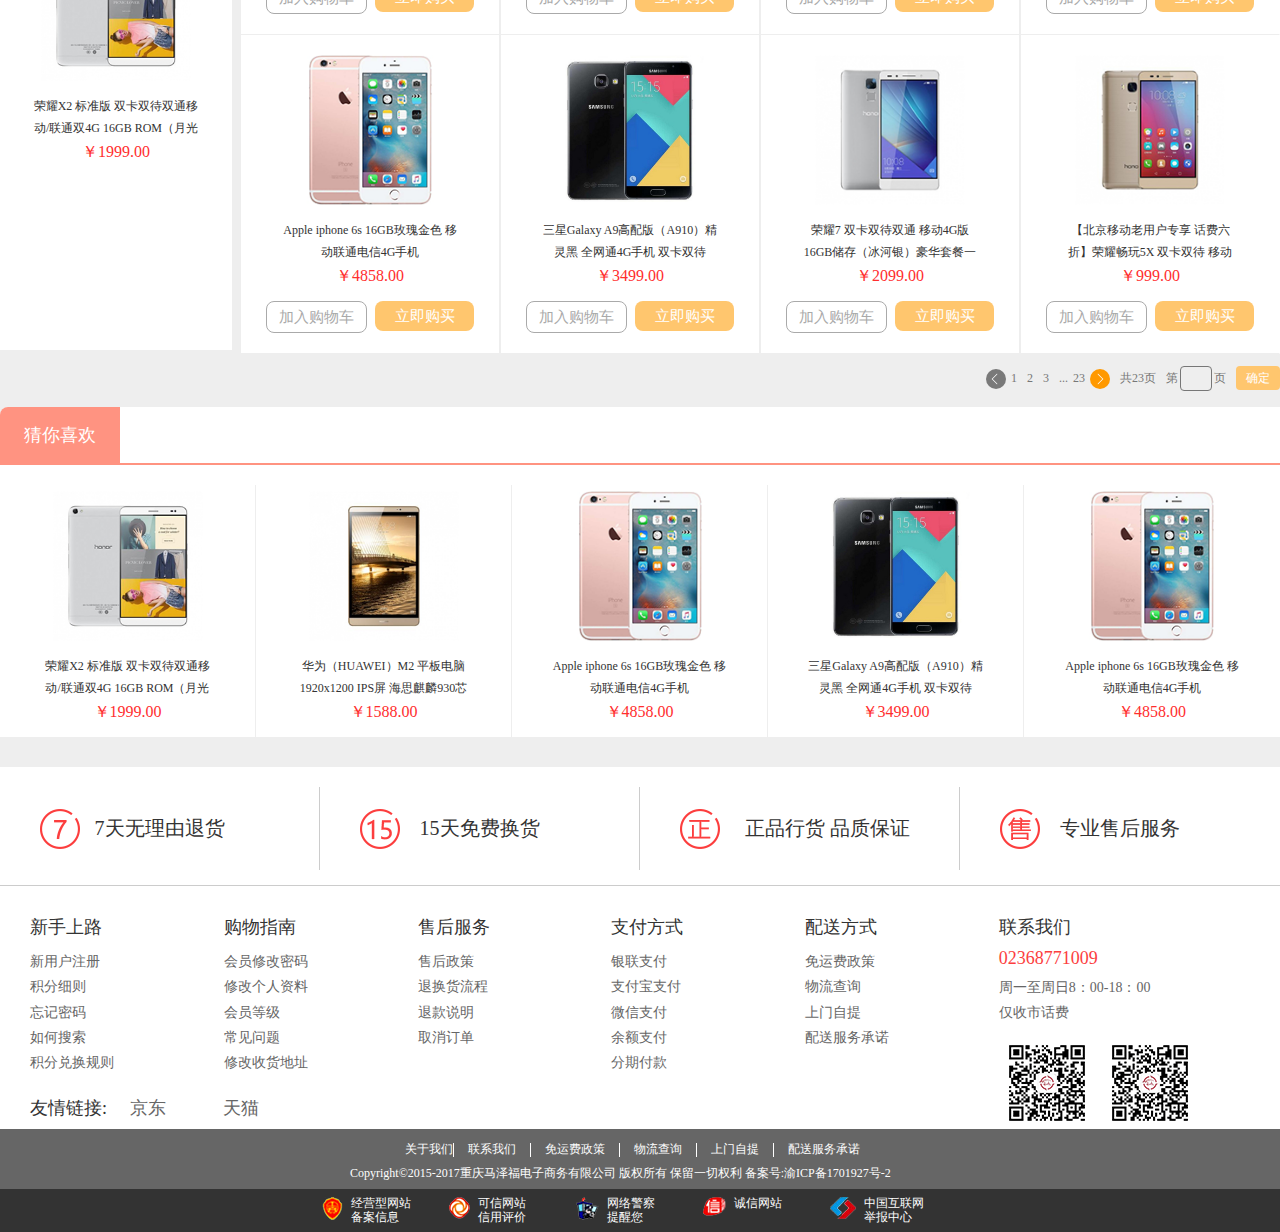
<file: goodslist.html>
<!DOCTYPE html>
<html>
	<head>
		<meta charset="utf-8" />
		<!--告诉IE浏览器，IE8/9及以后的版本都会以最高版本IE来渲染页面。-->  
		<meta http-equiv="X-UA-Compatible" content="IE=Edge">
		<meta name="description" content="" >
		<meta name="keywords" content="" >
		<link href="favicon.ico" rel="shortcut icon">
		<title>选择商品-爱购物商城</title>
		<!--重置网页样式-->
		<link href="lib/css/normalize.css" rel="stylesheet">
		<!--引入公共样式-->
		<link href="css/common.css" rel="stylesheet">
		<!--引入网页头部css文件-->
		<link href="css/header2.css" rel="stylesheet">
		<!--引入网页主体内容css文件-->
		<link  href="css/goodslist.css" rel="stylesheet">
		<!--引入网页底部css文件-->
		<link href="css/footer.css" rel="stylesheet">
		<!--引入jQuery v1.9.1版本文件-->
		<!--<script src="https://cdn.bootcss.com/jquery/1.9.1/jquery.min.js"></script>-->
		<script type="text/javascript" src="lib/jQuery/jquery.min.js" ></script>
		<!--引入公共javascript文件-->
		<script type="text/javascript" src="js/common.js" ></script>
		<!--引入网页javascript文件-->
		<script type="text/javascript" src="js/goodslist.js" ></script>
		<!--如果低于IE9版本，兼容html5-->
		<!--[if lte IE 9]>
			<script type="text/javascript" src="lib/html5shiv/html5shiv-printshiv.min.js" ></script>
		<![endif]-->
	</head>
	<body>
		<!--网页头部-->
		<header class="header">
			<!--个人信息-->
			<div class="header1">
				<div class="myinfo container clearfix">
					<div class="address">
						北京市、市辖区、东城区
					</div>
					<menu>
						<a href="#">你好，请登录</a>
						<a href="#">免费注册</a>
						<a href="#">我的订单</a>
						<a href="#">我的浏览</a>
						<a href="#">我的收藏</a>
						<a href="#">客户服务</a>
						<a href="#">网站导航</a>
					</menu>
				</div>
			</div>
			<!--logo、搜索区域-->
			<div class="header2 bgcolor">
				<div class="mainsearch container clearfix">
					<a class="logo"></a>
					<div class="search">
						<input type="text" placeholder="请输入关键字">
						<span>搜索</span>
						<ul class="searchhistory">
							<li><a href="#">手机</a></li>
							<li><a href="#">小米</a></li>
							<li><a href="#">iphone</a></li>
							<li><a href="#">三星</a></li>
							<li><a href="#">华为</a></li>
							<li><a href="#">冰箱</a></li>
						</ul>
					</div>
					<a href="shopcart.html" class="shopcar">
						我的购物车
						<span>0</span>
					</a>
				</div>
			</div>
			<!--商品分类-->
			<nav class="nav">
				<ul class="types container">
					<li>全部商品分类
						<ul class="alltype">
							<li class="type">家用电器
								<ul class="homeelec shops">
									<li>
										<ul>
											<li>智能电视</li>
											<li>智能电视</li>
											<li>智能电视</li>
											<li>智能电视</li>
											<li>智能电视</li>
										</ul>
									</li>
									<li>
										<ul>
											<li>4K液晶电视</li>
											<li>4K液晶电视</li>
											<li>4K液晶电视</li>
											<li>4K液晶电视</li>
											<li>4K液晶电视</li>
										</ul>
									</li>
									<li>
										<ul>
											<li>曲面屏电视</li>
											<li>曲面屏电视</li>
											<li>曲面屏电视</li>
											<li>曲面屏电视</li>
											<li>曲面屏电视</li>
										</ul>
									</li>
									<li>
										<ul>
											<li>超薄电视</li>
											<li>超薄电视</li>
											<li>超薄电视</li>
											<li>超薄电视</li>
											<li>超薄电视</li>
										</ul>
									</li>
									<li>
										<ul>
											<li>OLED电视</li>
											<li>OLED电视</li>
											<li>OLED电视</li>
											<li>OLED电视</li>
											<li>OLED电视</li>
										</ul>
									</li>
									<li>
										<ul>
											<li>HDR电视</li>
											<li>HDR电视</li>
											<li>HDR电视</li>
											<li>HDR电视</li>
											<li>HDR电视</li>
										</ul>
									</li>
								</ul>
							</li>
							<li class="type">电脑
								<ul class="pc shops">
									<li>
										<ul>
											<li>笔记本</li>
											<li>笔记本</li>
											<li>笔记本</li>
											<li>笔记本</li>
											<li>笔记本</li>
										</ul>
									</li>
									<li>
										<ul>
											<li>游戏本</li>
											<li>游戏本</li>
											<li>游戏本</li>
											<li>游戏本</li>
											<li>游戏本</li>
										</ul>
									</li>
									<li>
										<ul>
											<li>平板电脑</li>
											<li>平板电脑</li>
											<li>平板电脑</li>
											<li>平板电脑</li>
											<li>平板电脑</li>
										</ul>
									</li>
									<li>
										<ul>
											<li>一体机</li>
											<li>一体机</li>
											<li>一体机</li>
											<li>一体机</li>
											<li>一体机</li>
										</ul>
									</li>
									<li>
										<ul>
											<li>台式机</li>
											<li>台式机</li>
											<li>台式机</li>
											<li>台式机</li>
											<li>台式机</li>
										</ul>
									</li>
									<li>
										<ul>
											<li>电脑工具</li>
											<li>电脑工具</li>
											<li>电脑工具</li>
											<li>电脑工具</li>
											<li>电脑工具</li>
										</ul>
									</li>
								</ul>
							</li>
							<li class="type">家具
								<ul class="furniture shops">
									<li>
										<ul>
											<li>厨房配件</li>
											<li>厨房配件</li>
											<li>厨房配件</li>
											<li>厨房配件</li>
											<li>厨房配件</li>
										</ul>
									</li>
									<li>
										<ul>
											<li>锅具套装</li>
											<li>锅具套装</li>
											<li>锅具套装</li>
											<li>锅具套装</li>
											<li>锅具套装</li>
										</ul>
									</li>
									<li>
										<ul>
											<li>水具酒具</li>
											<li>水具酒具</li>
											<li>水具酒具</li>
											<li>水具酒具</li>
											<li>水具酒具</li>
										</ul>
									</li>
									<li>
										<ul>
											<li>餐具</li>
											<li>餐具</li>
											<li>餐具</li>
											<li>餐具</li>
											<li>餐具</li>
										</ul>
									</li>
									<li>
										<ul>
											<li>床品套件</li>
											<li>床品套件</li>
											<li>床品套件</li>
											<li>床品套件</li>
											<li>床品套件</li>
										</ul>
									</li>
									<li>
										<ul>
											<li>收纳用品</li>
											<li>收纳用品</li>
											<li>收纳用品</li>
											<li>收纳用品</li>
											<li>收纳用品</li>
										</ul>
									</li>
								</ul>
							</li>
							<li class="type">服装
								<ul class="clothing shops">
									<li>
										<ul>
											<li>羽绒服</li>
											<li>羽绒服</li>
											<li>羽绒服</li>
											<li>羽绒服</li>
											<li>羽绒服</li>
										</ul>
									</li>
									<li>
										<ul>
											<li>卫衣</li>
											<li>卫衣</li>
											<li>卫衣</li>
											<li>卫衣</li>
											<li>卫衣</li>
										</ul>
									</li>
									<li>
										<ul>
											<li>连衣裙</li>
											<li>连衣裙</li>
											<li>连衣裙</li>
											<li>连衣裙</li>
											<li>连衣裙</li>
										</ul>
									</li>
									<li>
										<ul>
											<li>休闲裤</li>
											<li>休闲裤</li>
											<li>休闲裤</li>
											<li>休闲裤</li>
											<li>休闲裤</li>
										</ul>
									</li>
									<li>
										<ul>
											<li>打底衫</li>
											<li>打底衫</li>
											<li>打底衫</li>
											<li>打底衫</li>
											<li>打底衫</li>
										</ul>
									</li>
									<li>
										<ul>
											<li>T恤</li>
											<li>T恤</li>
											<li>T恤</li>
											<li>T恤</li>
											<li>T恤</li>
										</ul>
									</li>
								</ul>
							</li>
							<li class="type">箱包
								<ul class="box shops">
									<li>
										<ul>
											<li>真皮包</li>
											<li>真皮包</li>
											<li>真皮包</li>
											<li>真皮包</li>
											<li>真皮包</li>
										</ul>
									</li>
									<li>
										<ul>
											<li>手提包</li>
											<li>手提包</li>
											<li>手提包</li>
											<li>手提包</li>
											<li>手提包</li>
										</ul>
									</li>
									<li>
										<ul>
											<li>旅行箱</li>
											<li>旅行箱</li>
											<li>旅行箱</li>
											<li>旅行箱</li>
											<li>旅行箱</li>
										</ul>
									</li>
									<li>
										<ul>
											<li>商务公文包</li>
											<li>商务公文包</li>
											<li>商务公文包</li>
											<li>商务公文包</li>
											<li>商务公文包</li>
										</ul>
									</li>
									<li>
										<ul>
											<li>拉杆包</li>
											<li>拉杆包</li>
											<li>拉杆包</li>
											<li>拉杆包</li>
											<li>拉杆包</li>
										</ul>
									</li>
									<li>
										<ul>
											<li>相机包</li>
											<li>相机包</li>
											<li>相机包</li>
											<li>相机包</li>
											<li>相机包</li>
										</ul>
									</li>
								</ul>
							</li>
							<li class="type">个人化妆
								<ul class="cosmetic shops">
									<li>
										<ul>
											<li>补水保湿</li>
											<li>补水保湿</li>
											<li>补水保湿</li>
											<li>补水保湿</li>
											<li>补水保湿</li>
										</ul>
									</li>
									<li>
										<ul>
											<li>卸妆</li>
											<li>卸妆</li>
											<li>卸妆</li>
											<li>卸妆</li>
											<li>卸妆</li>
										</ul>
									</li>
									<li>
										<ul>
											<li>洁面</li>
											<li>洁面</li>
											<li>洁面</li>
											<li>洁面</li>
											<li>洁面</li>
										</ul>
									</li>
									<li>
										<ul>
											<li>爽肤水</li>
											<li>爽肤水</li>
											<li>爽肤水</li>
											<li>爽肤水</li>
											<li>爽肤水</li>
										</ul>
									</li>
									<li>
										<ul>
											<li>眼霜</li>
											<li>眼霜</li>
											<li>眼霜</li>
											<li>眼霜</li>
											<li>眼霜</li>
										</ul>
									</li>
									<li>
										<ul>
											<li>精华</li>
											<li>精华</li>
											<li>精华</li>
											<li>精华</li>
											<li>精华</li>
										</ul>
									</li>
								</ul>
							</li>
						</ul>
					</li>
					<li class="other active3"><a href="index.html">首页</a></li>
					<li class="other"><a href="#">手机城</a></li>
					<li class="other"><a href="#">珠宝</a></li>
					<li class="other"><a href="#">家电城</a></li>
					<li class="other"><a href="#">促销商品</a></li>
					<li class="other"><a href="#">预售</a></li>
					<li class="other"><a href="#">数码城</a></li>
					<li class="other"><a href="#">团购</a></li>
					<li class="other"><a href="#">积分商城</a></li>
				</ul>
			</nav>
		</header>
		<!--当前位置-->
		<div class="position bgcolor">
			<div class="container">
				当前位置
				<a href="#">电脑/办公</a>
				<a href="#">手机/数码/通信</a>
				<a href="#">手机</a>
			</div>
		</div>
		<!--筛选商品-->
		<div class="select bgcolor">
			<div class="container">
				<ul>
					<li class="clearfix">
						<div class="title bgcolor">产品分类</div>
						<ul class="goodsnum value clearfix">
							<li>2333</li>
						</ul>
					</li>
					<li class="clearfix">
						<div class="title bgcolor">品牌</div>
						<ul class="brand clearfix">
							<li class="xiaomi value"><img src="img/goodslist/tuceng15.png"></li>
							<li class="apple value"><img src="img/goodslist/tuceng16.png"></li>
							<li class="huawei value"><img src="img/goodslist/tuceng17.png"></li>
							<li class="oppo value"><img src="img/goodslist/tuceng18.png"></li>
							<li class="vivo value"><img src="img/goodslist/tuceng19.png"></li>
							<li class="meizu value"><img src="img/goodslist/tuceng20.png"></li>
							<li class="lenovo value"><img src="img/goodslist/tuceng21.png"></li>
							<li class="moreselect"><div>多选</div></li>
							<li class="more"><div>更多</div></li>
						</ul>
					</li>
					<li class="clearfix">
						<div class="title bgcolor">价格</div>
						<ul class="selectprice clearfix">
							<li class="value">0-199</li>
							<li class="value">200-399</li>
							<li class="value">400-699</li>
							<li class="value">700-1399</li>
							<li class="value">1400-2499</li>
							<li class="value">2500-3499</li>
							<li class="value">3500以上</li>
							<li><input type="text" class="minprice">-<input type="text" class="maxprice"><span>确定</span></li>
							<li class="moreselect"><div>多选</div></li>
						</ul>
					</li>
					<li class="clearfix">
						<div class="title bgcolor">屏幕尺寸</div>
						<ul class="screen clearfix">
							<li class="value">4英寸及以下</li>
							<li class="value">4.1-4.5英寸</li>
							<li class="value">4.6-4.9英寸</li>
							<li class="value">5.0英寸</li>
							<li class="value">5.1-5.4英寸</li>
							<li class="value">5.5英寸</li>
							<li class="value">6.0英寸以上</li>
							<li class="moreselect"><div>多选</div></li>
						</ul>
					</li>
					<li class="clearfix">
						<div class="title bgcolor">制式</div>
						<ul class="internet clearfix">
							<li class="value">移动4G/联通4G/电信4G</li>
							<li class="value">移动4G</li>
							<li class="value">联通4G</li>
							<li class="value">电信4G</li>
							<li class="value">双卡单4G</li>
							<li class="value">双卡双4G</li>
							<li class="value">双卡</li>
							<li class="value">其他</li>
							<li class="moreselect"><div>多选</div></li>
						</ul>
					</li>
					<li class="clearfix">
						<div class="title bgcolor">运行内存</div>
						<ul class="internet clearfix">
							<li class="value">6GB</li>
							<li class="value">4GB</li>
							<li class="value">3GB</li>
							<li class="value">2GB</li>
							<li class="value">其他</li>
							<li class="moreselect"><div>多选</div></li>
						</ul>
					</li>
					<li class="clearfix hide">
						<div class="title bgcolor">CPU</div>
						<ul class="cpu clearfix">
							<li class="value">高通骁龙835</li>
							<li class="value">高通骁龙660</li>
							<li class="value">高通骁龙652</li>
							<li class="value">高通骁龙820</li>
							<li class="value">高通骁龙821</li>
							<li class="value">其他</li>
							<li class="moreselect"><div>多选</div></li>
						</ul>
					</li>
					<li class="clearfix hide">
						<div class="title bgcolor">后置像素</div>
						<ul class="internet clearfix">
							<li class="value">2200W</li>
							<li class="value">2000W</li>
							<li class="value">1600W</li>
							<li class="value">800W</li>
							<li class="value">其他</li>
							<li class="moreselect"><div>多选</div></li>
						</ul>
					</li>
					<li class="clearfix hide">
						<div class="title bgcolor noborder">是否双摄</div>
						<ul class="internet clearfix">
							<li class="value">是</li>
							<li class="value">不是</li>
							<li class="moreselect"><div>多选</div></li>
						</ul>
					</li>
					<div class="tips">更多选项（热点、机身内存、系统等）<img src="img/gengduotiaojian.png"></div>
				</ul>
			</div>
		</div>
		<!--符合条件的商品-->
		<div class="goodsplace bgcolor">
			<div class="container clearfix">
				<div class="othergoods">
					<div class="title">
						热门推荐
					</div>
					<ul class="goodscontent">
						<li>
							<div class="imgs img1">
								<img src='img/goods_thumb_140_400_400.png'/>
							</div>
							<p><a href="#">Apple iphone 6s 16GB玫瑰金色 移动联通电信4G手机</a></p>
							<span class="price">4858.00</span>
						</li>
						<li>
							<div class="imgs img1">
								<img src="img/2.png"/>
							</div>
							<p><a href="#">华为（HUAWEI）M2 平板电脑1920x1200 IPS屏 海思麒麟930芯片</a></p>
							<span class="price">1588.00</span>
						</li>
						<li>
							<div class="imgs img1">
								<img src="img/goodslist/goods_thumb_50_400_400.png"/>
							</div>
							<p><a href="#">华为HUAWEI 畅享5S 全网通2GB RAM+16GB ROM（金色）</a></p>
							<span class="price">1169.00</span>
						</li>
						<li>
							<div class="imgs img1">
								<img src="img/1.png">
							</div>
							<p><a href="#">荣耀X2 标准版 双卡双待双通移动/联通双4G 16GB ROM（月光银）</a></p>
							<span class="price">1999.00</span>
						</li>
					</ul>
				</div>
				<div class="needgoods">
					<div class="title clearfix">
						<div class="type active4">综合</div>
						<div class="type">新品</div>
						<div class="type">热销</div>
						<div class="type">评论</div>
						<div class="type">价格</div>
						<div class="next"></div>
						<div class="allpage">23</div>
						<div class="nowpage">1</div>
						<div class="prev"></div>
						<div class="goodsnum">38</div>
					</div>
					<div>
						<ul class="goodscontent">
							<li>
								<div class="imgs img1">
									<img src="img/goodslist/goods_thumb_50_400_400.png"/>
								</div>
								<p><a href="#">华为HUAWEI 畅享5S 全网通2GB RAM+16GB ROM（金色）</a></p>
								<span class="price">1169.00</span>
								<div class="btn">
									<div class="addshopcart">加入购物车</div>
									<div class="buy">立即购买</div>
								</div>
							</li>
							<li>
								<div class="imgs img1">
									<img src="img/goodslist/goods_thumb_51_400_400.png"/>
								</div>
								<p><a href="#">华为 HUAWEI Mate84G+64GB版 全网通（香槟金）</a></p>
								<span class="price">3699.00</span>
								<div class="btn">
									<div class="addshopcart">加入购物车</div>
									<div class="buy">立即购买</div>
								</div>
							</li>
							<li>
								<div class="imgs img1">
									<img src="img/1.png">
								</div>
								<p><a href="#">荣耀X2 标准版 双卡双待双通移动/联通双4G 16GB ROM（月光银）</a></p>
								<span class="price">1999.00</span>
								<div class="btn">
									<div class="addshopcart">加入购物车</div>
									<div class="buy">立即购买</div>
								</div>
							</li>
							<li>
								<div class="imgs img1">
									<img src="img/2.png"/>
								</div>
								<p><a href="#">华为（HUAWEI）M2 平板电脑1920x1200 IPS屏 海思麒麟930芯片</a></p>
								<span class="price">1588.00</span>
								<div class="btn">
									<div class="addshopcart">加入购物车</div>
									<div class="buy">立即购买</div>
								</div>
							</li>
							<li>
								<div class="imgs img1">
									<img src='img/goods_thumb_140_400_400.png'/>
								</div>
								<p><a href="#">Apple iphone 6s 16GB玫瑰金色 移动联通电信4G手机</a></p>
								<span class="price">4858.00</span>
								<div class="btn">
									<div class="addshopcart">加入购物车</div>
									<div class="buy">立即购买</div>
								</div>
							</li>
							<li>
								<div class="imgs img1">
									<img src="img/57198a241613b.png"/>
								</div>
								<p><a href="#">三星Galaxy A9高配版（A910）精灵黑 全网通4G手机 双卡双待</a></p>
								<span class="price">3499.00</span>
								<div class="btn">
									<div class="addshopcart">加入购物车</div>
									<div class="buy">立即购买</div>
								</div>
							</li>
							<li>
								<div class="imgs img1">
									<img src='img/goodslist/goods_thumb_48_400_400.png'/>
								</div>
								<p><a href="#">荣耀7 双卡双待双通 移动4G版16GB储存（冰河银）豪华套餐一</a></p>
								<span class="price">2099.00</span>
								<div class="btn">
									<div class="addshopcart">加入购物车</div>
									<div class="buy">立即购买</div>
								</div>
							</li>
							<li>
								<div class="imgs img1">
									<img src="img/goodslist/goods_thumb_46_400_400.png"/>
								</div>
								<p><a href="#">【北京移动老用户专享 话费六折】荣耀畅玩5X 双卡双待 移动版 智能手机</a></p>
								<span class="price">999.00</span>
								<div class="btn">
									<div class="addshopcart">加入购物车</div>
									<div class="buy">立即购买</div>
								</div>
							</li>
							<li>
								<div class="imgs img1">
									<img src="img/goodslist/goods_thumb_50_400_400.png"/>
								</div>
								<p><a href="#">华为HUAWEI 畅享5S 全网通2GB RAM+16GB ROM（金色）</a></p>
								<span class="price">1169.00</span>
								<div class="btn">
									<div class="addshopcart">加入购物车</div>
									<div class="buy">立即购买</div>
								</div>
							</li>
							<li>
								<div class="imgs img1">
									<img src="img/goodslist/goods_thumb_51_400_400.png"/>
								</div>
								<p><a href="#">华为 HUAWEI Mate84G+64GB版 全网通（香槟金）</a></p>
								<span class="price">3699.00</span>
								<div class="btn">
									<div class="addshopcart">加入购物车</div>
									<div class="buy">立即购买</div>
								</div>
							</li>
							<li>
								<div class="imgs img1">
									<img src="img/1.png">
								</div>
								<p><a href="#">荣耀X2 标准版 双卡双待双通移动/联通双4G 16GB ROM（月光银）</a></p>
								<span class="price">1999.00</span>
								<div class="btn">
									<div class="addshopcart">加入购物车</div>
									<div class="buy">立即购买</div>
								</div>
							</li>
							<li>
								<div class="imgs img1">
									<img src="img/2.png"/>
								</div>
								<p><a href="#">华为（HUAWEI）M2 平板电脑1920x1200 IPS屏 海思麒麟930芯片</a></p>
								<span class="price">1588.00</span>
								<div class="btn">
									<div class="addshopcart">加入购物车</div>
									<div class="buy">立即购买</div>
								</div>
							</li>
							<li>
								<div class="imgs img1">
									<img src='img/goods_thumb_140_400_400.png'/>
								</div>
								<p><a href="#">Apple iphone 6s 16GB玫瑰金色 移动联通电信4G手机</a></p>
								<span class="price">4858.00</span>
								<div class="btn">
									<div class="addshopcart">加入购物车</div>
									<div class="buy">立即购买</div>
								</div>
							</li>
							<li>
								<div class="imgs img1">
									<img src="img/57198a241613b.png"/>
								</div>
								<p><a href="#">三星Galaxy A9高配版（A910）精灵黑 全网通4G手机 双卡双待</a></p>
								<span class="price">3499.00</span>
								<div class="btn">
									<div class="addshopcart">加入购物车</div>
									<div class="buy">立即购买</div>
								</div>
							</li>
							<li>
								<div class="imgs img1">
									<img src='img/goodslist/goods_thumb_48_400_400.png'/>
								</div>
								<p><a href="#">荣耀7 双卡双待双通 移动4G版16GB储存（冰河银）豪华套餐一</a></p>
								<span class="price">2099.00</span>
								<div class="btn">
									<div class="addshopcart">加入购物车</div>
									<div class="buy">立即购买</div>
								</div>
							</li>
							<li>
								<div class="imgs img1">
									<img src="img/goodslist/goods_thumb_46_400_400.png"/>
								</div>
								<p><a href="#">【北京移动老用户专享 话费六折】荣耀畅玩5X 双卡双待 移动版 智能手机</a></p>
								<span class="price">999.00</span>
								<div class="btn">
									<div class="addshopcart">加入购物车</div>
									<div class="buy">立即购买</div>
								</div>
							</li>
						</ul>
						<ul class="goodscontent">
							<li>
								<div class="imgs img1">
									<img src='img/goodslist/goods_thumb_48_400_400.png'/>
								</div>
								<p><a href="#">荣耀7 双卡双待双通 移动4G版16GB储存（冰河银）豪华套餐一</a></p>
								<span class="price">2099.00</span>
								<div class="btn">
									<div class="addshopcart">加入购物车</div>
									<div class="buy">立即购买</div>
								</div>
							</li>
							<li>
								<div class="imgs img1">
									<img src="img/goodslist/goods_thumb_46_400_400.png"/>
								</div>
								<p><a href="#">【北京移动老用户专享 话费六折】荣耀畅玩5X 双卡双待 移动版 智能手机</a></p>
								<span class="price">999.00</span>
								<div class="btn">
									<div class="addshopcart">加入购物车</div>
									<div class="buy">立即购买</div>
								</div>
							</li>
							<li>
								<div class="imgs img1">
									<img src="img/goodslist/goods_thumb_50_400_400.png"/>
								</div>
								<p><a href="#">华为HUAWEI 畅享5S 全网通2GB RAM+16GB ROM（金色）</a></p>
								<span class="price">1169.00</span>
								<div class="btn">
									<div class="addshopcart">加入购物车</div>
									<div class="buy">立即购买</div>
								</div>
							</li>
							<li>
								<div class="imgs img1">
									<img src="img/goodslist/goods_thumb_51_400_400.png"/>
								</div>
								<p><a href="#">华为 HUAWEI Mate84G+64GB版 全网通（香槟金）</a></p>
								<span class="price">3699.00</span>
								<div class="btn">
									<div class="addshopcart">加入购物车</div>
									<div class="buy">立即购买</div>
								</div>
							</li>
							<li>
								<div class="imgs img1">
									<img src="img/1.png">
								</div>
								<p><a href="#">荣耀X2 标准版 双卡双待双通移动/联通双4G 16GB ROM（月光银）</a></p>
								<span class="price">1999.00</span>
								<div class="btn">
									<div class="addshopcart">加入购物车</div>
									<div class="buy">立即购买</div>
								</div>
							</li>
							<li>
								<div class="imgs img1">
									<img src="img/2.png"/>
								</div>
								<p><a href="#">华为（HUAWEI）M2 平板电脑1920x1200 IPS屏 海思麒麟930芯片</a></p>
								<span class="price">1588.00</span>
								<div class="btn">
									<div class="addshopcart">加入购物车</div>
									<div class="buy">立即购买</div>
								</div>
							</li>
							<li>
								<div class="imgs img1">
									<img src='img/goods_thumb_140_400_400.png'/>
								</div>
								<p><a href="#">Apple iphone 6s 16GB玫瑰金色 移动联通电信4G手机</a></p>
								<span class="price">4858.00</span>
								<div class="btn">
									<div class="addshopcart">加入购物车</div>
									<div class="buy">立即购买</div>
								</div>
							</li>
							<li>
								<div class="imgs img1">
									<img src="img/57198a241613b.png"/>
								</div>
								<p><a href="#">三星Galaxy A9高配版（A910）精灵黑 全网通4G手机 双卡双待</a></p>
								<span class="price">3499.00</span>
								<div class="btn">
									<div class="addshopcart">加入购物车</div>
									<div class="buy">立即购买</div>
								</div>
							</li>
							<li>
								<div class="imgs img1">
									<img src='img/goodslist/goods_thumb_48_400_400.png'/>
								</div>
								<p><a href="#">荣耀7 双卡双待双通 移动4G版16GB储存（冰河银）豪华套餐一</a></p>
								<span class="price">2099.00</span>
								<div class="btn">
									<div class="addshopcart">加入购物车</div>
									<div class="buy">立即购买</div>
								</div>
							</li>
							<li>
								<div class="imgs img1">
									<img src="img/goodslist/goods_thumb_46_400_400.png"/>
								</div>
								<p><a href="#">【北京移动老用户专享 话费六折】荣耀畅玩5X 双卡双待 移动版 智能手机</a></p>
								<span class="price">999.00</span>
								<div class="btn">
									<div class="addshopcart">加入购物车</div>
									<div class="buy">立即购买</div>
								</div>
							</li>
							<li>
								<div class="imgs img1">
									<img src="img/goodslist/goods_thumb_50_400_400.png"/>
								</div>
								<p><a href="#">华为HUAWEI 畅享5S 全网通2GB RAM+16GB ROM（金色）</a></p>
								<span class="price">1169.00</span>
								<div class="btn">
									<div class="addshopcart">加入购物车</div>
									<div class="buy">立即购买</div>
								</div>
							</li>
							<li>
								<div class="imgs img1">
									<img src="img/goodslist/goods_thumb_51_400_400.png"/>
								</div>
								<p><a href="#">华为 HUAWEI Mate84G+64GB版 全网通（香槟金）</a></p>
								<span class="price">3699.00</span>
								<div class="btn">
									<div class="addshopcart">加入购物车</div>
									<div class="buy">立即购买</div>
								</div>
							</li>
							<li>
								<div class="imgs img1">
									<img src="img/1.png">
								</div>
								<p><a href="#">荣耀X2 标准版 双卡双待双通移动/联通双4G 16GB ROM（月光银）</a></p>
								<span class="price">1999.00</span>
								<div class="btn">
									<div class="addshopcart">加入购物车</div>
									<div class="buy">立即购买</div>
								</div>
							</li>
							<li>
								<div class="imgs img1">
									<img src="img/2.png"/>
								</div>
								<p><a href="#">华为（HUAWEI）M2 平板电脑1920x1200 IPS屏 海思麒麟930芯片</a></p>
								<span class="price">1588.00</span>
								<div class="btn">
									<div class="addshopcart">加入购物车</div>
									<div class="buy">立即购买</div>
								</div>
							</li>
							<li>
								<div class="imgs img1">
									<img src='img/goods_thumb_140_400_400.png'/>
								</div>
								<p><a href="#">Apple iphone 6s 16GB玫瑰金色 移动联通电信4G手机</a></p>
								<span class="price">4858.00</span>
								<div class="btn">
									<div class="addshopcart">加入购物车</div>
									<div class="buy">立即购买</div>
								</div>
							</li>
							<li>
								<div class="imgs img1">
									<img src="img/57198a241613b.png"/>
								</div>
								<p><a href="#">三星Galaxy A9高配版（A910）精灵黑 全网通4G手机 双卡双待</a></p>
								<span class="price">3499.00</span>
								<div class="btn">
									<div class="addshopcart">加入购物车</div>
									<div class="buy">立即购买</div>
								</div>
							</li>
						</ul>
					</div>
				</div>
				<div class="selectpage bgcolor">
					<div class='go'>确定</div>
					<div>第<input type="text" class="bgcolor">页</div>
					<div class="allpage">23</div>
					<div class="next"></div>
					<div class="totalpage">23</div>
					<div class="page">3</div>
					<div class="page">2</div>
					<div class="page">1</div>
					<div class="prev"></div>
				</div>
			</div>
		</div>
		<!--猜你喜欢-->
		<div class="guessyoulike bgcolor">
			<div class="container">
				<div class="title clearfix">
					<div class="left">猜你喜欢</div>
				</div>
				<ul class="goodscontent clearfix">
					<li>
						<div class="imgs img1">
							<img src="img/1.png">
						</div>
						<p><a href="#">荣耀X2 标准版 双卡双待双通移动/联通双4G 16GB ROM（月光银）</a></p>
						<span class="price">1999.00</span>
					</li>
					<li>
						<div class="imgs img1">
							<img src="img/2.png"/>
						</div>
						<p><a href="#">华为（HUAWEI）M2 平板电脑1920x1200 IPS屏 海思麒麟930芯片</a></p>
						<span class="price">1588.00</span>
					</li>
					<li>
						<div class="imgs img1">
							<img src='img/goods_thumb_140_400_400.png'/>
						</div>
						<p><a href="#">Apple iphone 6s 16GB玫瑰金色 移动联通电信4G手机</a></p>
						<span class="price">4858.00</span>
					</li>
					<li>
						<div class="imgs img1">
							<img src="img/57198a241613b.png"/>
						</div>
						<p><a href="#">三星Galaxy A9高配版（A910）精灵黑 全网通4G手机 双卡双待</a></p>
						<span class="price">3499.00</span>
					</li>
					<li>
						<div class="imgs img1">
							<img src='img/goods_thumb_140_400_400.png'/>
						</div>
						<p><a href="#">Apple iphone 6s 16GB玫瑰金色 移动联通电信4G手机</a></p>
						<span class="price">4858.00</span>
					</li>
				</ul>
			</div>
		</div>
		<!--网页底部-->
		<footer class="footer">
			<!--售后保证-->
			<div class="container">
				<ul class="aftermarket">
					<li>7天无理由退货</li>
					<li>15天免费换货</li>
					<li>正品行货 品质保证</li>
					<li>专业售后服务</li>
				</ul>
			</div>
			<!--帮助指南-->
			<div class="container">
				<ul class="help">
					<li>
						<div>新手上路</div>
						<p><a href="#">新用户注册</a></p>
						<p><a href="#">积分细则</a></p>
						<p><a href="#">忘记密码</a></p>
						<p><a href="#">如何搜索</a></p>
						<p><a href="#">积分兑换规则</a></p>
					</li>
					<li>
						<div>购物指南</div>
						<p><a href="#">会员修改密码</a></p>
						<p><a href="#">修改个人资料</a></p>
						<p><a href="#">会员等级</a></p>
						<p><a href="#">常见问题</a></p>
						<p><a href="#">修改收货地址</a></p>
					</li>
					<li>
						<div>售后服务</div>
						<p><a href="#">售后政策</a></p>
						<p><a href="#">退换货流程</a></p>
						<p><a href="#">退款说明</a></p>
						<p><a href="#">取消订单</a></p>
					</li>
					<li>
						<div>支付方式</div>
						<p><a href="#">银联支付</a></p>
						<p><a href="#">支付宝支付</a></p>
						<p><a href="#">微信支付</a></p>
						<p><a href="#">余额支付</a></p>
						<p><a href="#">分期付款</a></p>
					</li>
					<li>
						<div>配送方式</div>
						<p><a href="#">免运费政策</a></p>
						<p><a href="#">物流查询</a></p>
						<p><a href="#">上门自提</a></p>
						<p><a href="#">配送服务承诺</a></p>
					</li>
					<li>
						<div>联系我们</div>
						<p class="phonenumber">02368771009</p>
						<p>周一至周日8：00-18：00</p>
						<p>仅收市话费</p>
					</li>
					<ul class="qrcode">
						<li></li>
						<li></li>
					</ul>
					<ul class="otherlink">
						<li>友情链接:</li>
						<li><a href="#">京东</a></li>
						<li><a href="#">天猫</a></li>
					</ul>
				</ul>
			</div>
			<div class="copyright">
				<div class="container">
					<div class="list clearfix">
						<a href="#">关于我们</a>
						<a href="#">联系我们</a>
						<a href="#">免运费政策</a>
						<a href="#">物流查询</a>
						<a href="#">上门自提</a>
						<a href="#">配送服务承诺</a>
					</div>
					<div class="record">
						<p>Copyright&copy;2015-2017重庆马泽福电子商务有限公司 版权所有 保留一切权利 备案号:渝ICP备1701927号-2</p>
					</div>
				</div>
			</div>
			<div class="etc clearfix">
				<div class="container clearfix">
					<div class="type">
						<img src="img/tuceng10.png">
						<p>经营型网站</p>
						<p>备案信息</p>
					</div>
					<div class="type">
						<img src="img/tuceng11.png">
						<p>可信网站</p>
						<p>信用评价</p>
					</div>
					<div class="type">
						<img src="img/tuceng12.png">
						<p>网络警察</p>
						<p>提醒您</p>
					</div>
					<div class="type">
						<img src="img/tuceng13.png">
						<p>诚信网站</p>
					</div>
					<div class="type">
						<img src="img/tuceng14.png">
						<p>中国互联网</p>
						<p>举报中心</p>
					</div>
				</div>
			</div>
		</footer>
	</body>
</html>
</file>
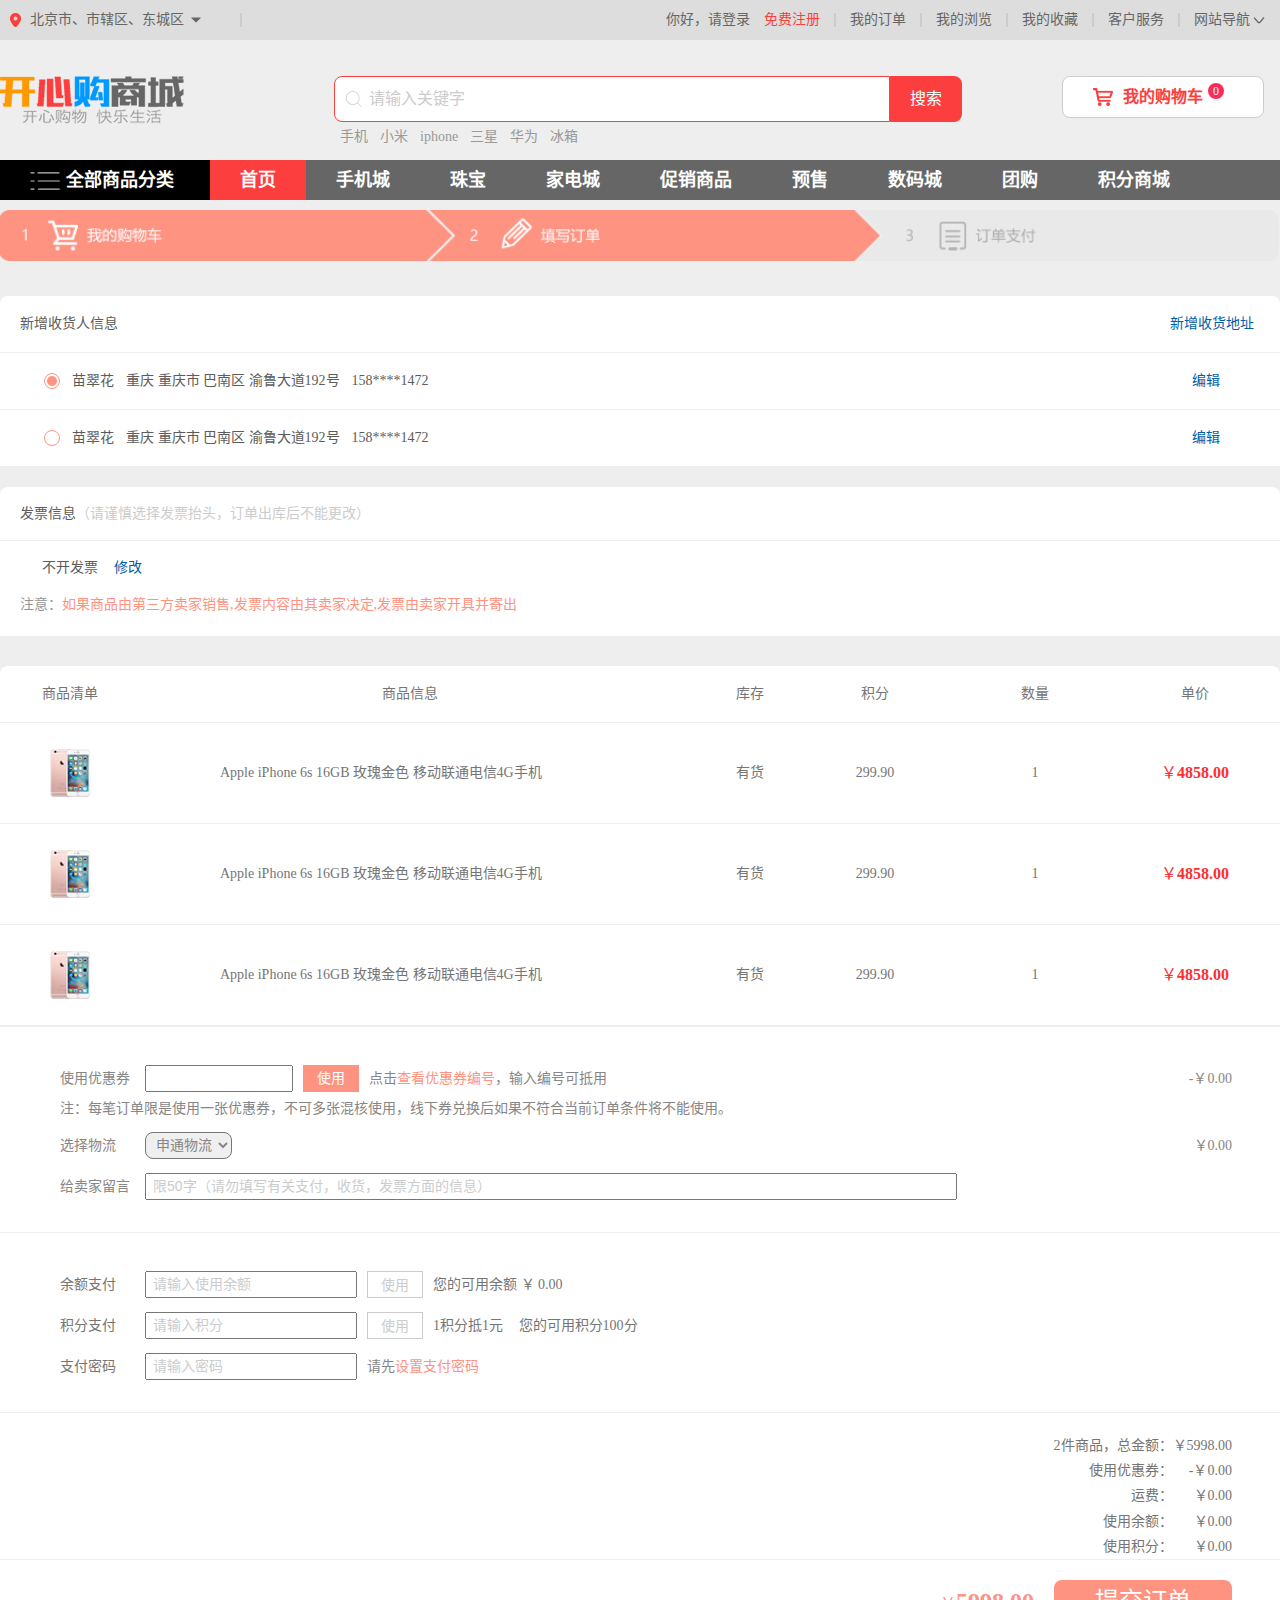
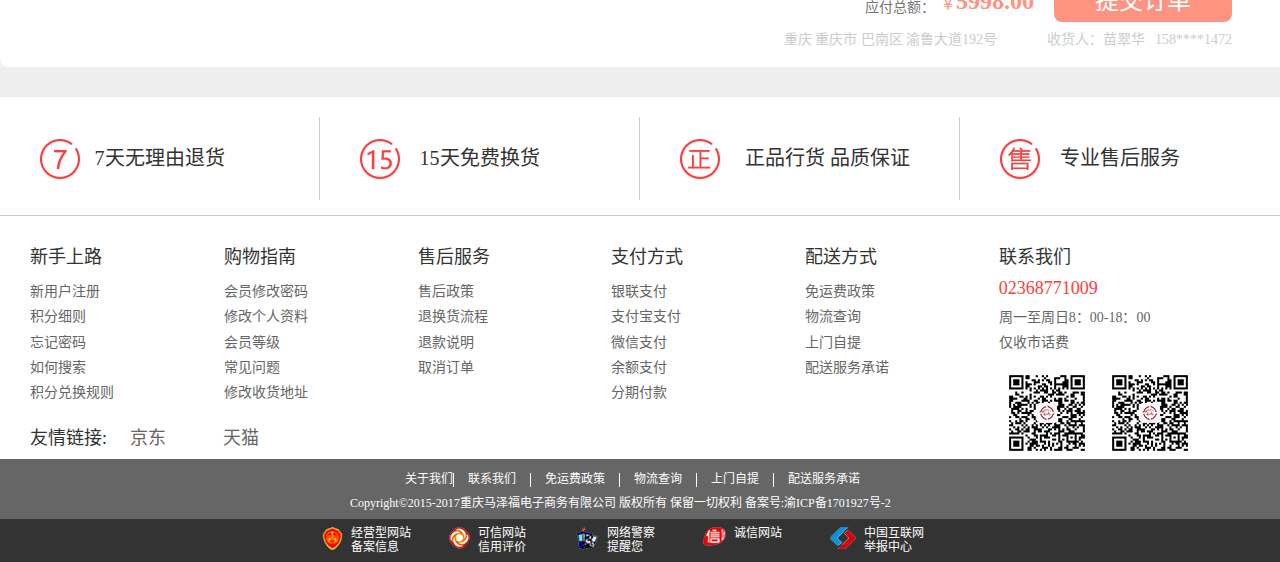
<file: order.html>
<!DOCTYPE html>
<html lang="zh-CN">
	<head>
		<meta charset="utf-8" />
		<!--告诉IE浏览器，IE8/9及以后的版本都会以最高版本IE来渲染页面。-->  
		<meta http-equiv="X-UA-Compatible" content="IE=Edge">
		<meta name="description" content="" >
		<meta name="keywords" content="" >
		<link href="favicon.ico" rel="shortcut icon">
		<title>订单详情-爱购物商城</title>
		<!--重置网页样式-->
		<link href="lib/css/normalize.css" rel="stylesheet">
		<!--引入公共样式-->
		<link href="css/common.css" rel="stylesheet">
		<!--引入网页头部css文件-->
		<link href="css/header2.css" rel="stylesheet">
		<!--引入网页主体内容css文件-->
		<link  href="css/order.css" rel="stylesheet">
		<!--引入网页底部css文件-->
		<link href="css/footer.css" rel="stylesheet">
		<!--引入jQuery v1.9.1版本文件-->
		<!--<script src="https://cdn.bootcss.com/jquery/1.9.1/jquery.min.js"></script>-->
		<script type="text/javascript" src="lib/jQuery/jquery.min.js" ></script>
		<!--引入公共javascript文件-->
		<script type="text/javascript" src="js/common.js" ></script>
		<!--引入网页javascript文件-->
		<script type="text/javascript" src="js/order.js" ></script>
		<!--如果低于IE9版本，兼容html5-->
		<!--[if lte IE 9]>
			<script type="text/javascript" src="lib/html5shiv/html5shiv-printshiv.min.js" ></script>
		<![endif]-->
	</head>
	<body>
		<!--网页头部-->
		<header class="header">
			<!--个人信息-->
			<div class="header1">
				<div class="myinfo container clearfix">
					<div class="address">
						北京市、市辖区、东城区
					</div>
					<menu>
						<a href="#">你好，请登录</a>
						<a href="#">免费注册</a>
						<a href="#">我的订单</a>
						<a href="#">我的浏览</a>
						<a href="#">我的收藏</a>
						<a href="#">客户服务</a>
						<a href="#">网站导航</a>
					</menu>
				</div>
			</div>
			<!--logo、搜索区域-->
			<div class="header2 bgcolor">
				<div class="mainsearch container clearfix">
					<a class="logo"></a>
					<div class="search">
						<input type="text" placeholder="请输入关键字">
						<span>搜索</span>
						<ul class="searchhistory">
							<li><a href="#">手机</a></li>
							<li><a href="#">小米</a></li>
							<li><a href="#">iphone</a></li>
							<li><a href="#">三星</a></li>
							<li><a href="#">华为</a></li>
							<li><a href="#">冰箱</a></li>
						</ul>
					</div>
					<a href="shopcart.html" class="shopcar">
						我的购物车
						<span>0</span>
					</a>
				</div>
			</div>
			<!--商品分类-->
			<nav class="nav">
				<ul class="types container">
					<li>全部商品分类
						<ul class="alltype">
							<li class="type">家用电器
								<ul class="homeelec shops">
									<li>
										<ul>
											<li>智能电视</li>
											<li>智能电视</li>
											<li>智能电视</li>
											<li>智能电视</li>
											<li>智能电视</li>
										</ul>
									</li>
									<li>
										<ul>
											<li>4K液晶电视</li>
											<li>4K液晶电视</li>
											<li>4K液晶电视</li>
											<li>4K液晶电视</li>
											<li>4K液晶电视</li>
										</ul>
									</li>
									<li>
										<ul>
											<li>曲面屏电视</li>
											<li>曲面屏电视</li>
											<li>曲面屏电视</li>
											<li>曲面屏电视</li>
											<li>曲面屏电视</li>
										</ul>
									</li>
									<li>
										<ul>
											<li>超薄电视</li>
											<li>超薄电视</li>
											<li>超薄电视</li>
											<li>超薄电视</li>
											<li>超薄电视</li>
										</ul>
									</li>
									<li>
										<ul>
											<li>OLED电视</li>
											<li>OLED电视</li>
											<li>OLED电视</li>
											<li>OLED电视</li>
											<li>OLED电视</li>
										</ul>
									</li>
									<li>
										<ul>
											<li>HDR电视</li>
											<li>HDR电视</li>
											<li>HDR电视</li>
											<li>HDR电视</li>
											<li>HDR电视</li>
										</ul>
									</li>
								</ul>
							</li>
							<li class="type">电脑
								<ul class="pc shops">
									<li>
										<ul>
											<li>笔记本</li>
											<li>笔记本</li>
											<li>笔记本</li>
											<li>笔记本</li>
											<li>笔记本</li>
										</ul>
									</li>
									<li>
										<ul>
											<li>游戏本</li>
											<li>游戏本</li>
											<li>游戏本</li>
											<li>游戏本</li>
											<li>游戏本</li>
										</ul>
									</li>
									<li>
										<ul>
											<li>平板电脑</li>
											<li>平板电脑</li>
											<li>平板电脑</li>
											<li>平板电脑</li>
											<li>平板电脑</li>
										</ul>
									</li>
									<li>
										<ul>
											<li>一体机</li>
											<li>一体机</li>
											<li>一体机</li>
											<li>一体机</li>
											<li>一体机</li>
										</ul>
									</li>
									<li>
										<ul>
											<li>台式机</li>
											<li>台式机</li>
											<li>台式机</li>
											<li>台式机</li>
											<li>台式机</li>
										</ul>
									</li>
									<li>
										<ul>
											<li>电脑工具</li>
											<li>电脑工具</li>
											<li>电脑工具</li>
											<li>电脑工具</li>
											<li>电脑工具</li>
										</ul>
									</li>
								</ul>
							</li>
							<li class="type">家具
								<ul class="furniture shops">
									<li>
										<ul>
											<li>厨房配件</li>
											<li>厨房配件</li>
											<li>厨房配件</li>
											<li>厨房配件</li>
											<li>厨房配件</li>
										</ul>
									</li>
									<li>
										<ul>
											<li>锅具套装</li>
											<li>锅具套装</li>
											<li>锅具套装</li>
											<li>锅具套装</li>
											<li>锅具套装</li>
										</ul>
									</li>
									<li>
										<ul>
											<li>水具酒具</li>
											<li>水具酒具</li>
											<li>水具酒具</li>
											<li>水具酒具</li>
											<li>水具酒具</li>
										</ul>
									</li>
									<li>
										<ul>
											<li>餐具</li>
											<li>餐具</li>
											<li>餐具</li>
											<li>餐具</li>
											<li>餐具</li>
										</ul>
									</li>
									<li>
										<ul>
											<li>床品套件</li>
											<li>床品套件</li>
											<li>床品套件</li>
											<li>床品套件</li>
											<li>床品套件</li>
										</ul>
									</li>
									<li>
										<ul>
											<li>收纳用品</li>
											<li>收纳用品</li>
											<li>收纳用品</li>
											<li>收纳用品</li>
											<li>收纳用品</li>
										</ul>
									</li>
								</ul>
							</li>
							<li class="type">服装
								<ul class="clothing shops">
									<li>
										<ul>
											<li>羽绒服</li>
											<li>羽绒服</li>
											<li>羽绒服</li>
											<li>羽绒服</li>
											<li>羽绒服</li>
										</ul>
									</li>
									<li>
										<ul>
											<li>卫衣</li>
											<li>卫衣</li>
											<li>卫衣</li>
											<li>卫衣</li>
											<li>卫衣</li>
										</ul>
									</li>
									<li>
										<ul>
											<li>连衣裙</li>
											<li>连衣裙</li>
											<li>连衣裙</li>
											<li>连衣裙</li>
											<li>连衣裙</li>
										</ul>
									</li>
									<li>
										<ul>
											<li>休闲裤</li>
											<li>休闲裤</li>
											<li>休闲裤</li>
											<li>休闲裤</li>
											<li>休闲裤</li>
										</ul>
									</li>
									<li>
										<ul>
											<li>打底衫</li>
											<li>打底衫</li>
											<li>打底衫</li>
											<li>打底衫</li>
											<li>打底衫</li>
										</ul>
									</li>
									<li>
										<ul>
											<li>T恤</li>
											<li>T恤</li>
											<li>T恤</li>
											<li>T恤</li>
											<li>T恤</li>
										</ul>
									</li>
								</ul>
							</li>
							<li class="type">箱包
								<ul class="box shops">
									<li>
										<ul>
											<li>真皮包</li>
											<li>真皮包</li>
											<li>真皮包</li>
											<li>真皮包</li>
											<li>真皮包</li>
										</ul>
									</li>
									<li>
										<ul>
											<li>手提包</li>
											<li>手提包</li>
											<li>手提包</li>
											<li>手提包</li>
											<li>手提包</li>
										</ul>
									</li>
									<li>
										<ul>
											<li>旅行箱</li>
											<li>旅行箱</li>
											<li>旅行箱</li>
											<li>旅行箱</li>
											<li>旅行箱</li>
										</ul>
									</li>
									<li>
										<ul>
											<li>商务公文包</li>
											<li>商务公文包</li>
											<li>商务公文包</li>
											<li>商务公文包</li>
											<li>商务公文包</li>
										</ul>
									</li>
									<li>
										<ul>
											<li>拉杆包</li>
											<li>拉杆包</li>
											<li>拉杆包</li>
											<li>拉杆包</li>
											<li>拉杆包</li>
										</ul>
									</li>
									<li>
										<ul>
											<li>相机包</li>
											<li>相机包</li>
											<li>相机包</li>
											<li>相机包</li>
											<li>相机包</li>
										</ul>
									</li>
								</ul>
							</li>
							<li class="type">个人化妆
								<ul class="cosmetic shops">
									<li>
										<ul>
											<li>补水保湿</li>
											<li>补水保湿</li>
											<li>补水保湿</li>
											<li>补水保湿</li>
											<li>补水保湿</li>
										</ul>
									</li>
									<li>
										<ul>
											<li>卸妆</li>
											<li>卸妆</li>
											<li>卸妆</li>
											<li>卸妆</li>
											<li>卸妆</li>
										</ul>
									</li>
									<li>
										<ul>
											<li>洁面</li>
											<li>洁面</li>
											<li>洁面</li>
											<li>洁面</li>
											<li>洁面</li>
										</ul>
									</li>
									<li>
										<ul>
											<li>爽肤水</li>
											<li>爽肤水</li>
											<li>爽肤水</li>
											<li>爽肤水</li>
											<li>爽肤水</li>
										</ul>
									</li>
									<li>
										<ul>
											<li>眼霜</li>
											<li>眼霜</li>
											<li>眼霜</li>
											<li>眼霜</li>
											<li>眼霜</li>
										</ul>
									</li>
									<li>
										<ul>
											<li>精华</li>
											<li>精华</li>
											<li>精华</li>
											<li>精华</li>
											<li>精华</li>
										</ul>
									</li>
								</ul>
							</li>
						</ul>
					</li>
					<li class="other active3"><a href="index.html">首页</a></li>
					<li class="other"><a href="#">手机城</a></li>
					<li class="other"><a href="#">珠宝</a></li>
					<li class="other"><a href="#">家电城</a></li>
					<li class="other"><a href="#">促销商品</a></li>
					<li class="other"><a href="#">预售</a></li>
					<li class="other"><a href="#">数码城</a></li>
					<li class="other"><a href="#">团购</a></li>
					<li class="other"><a href="#">积分商城</a></li>
				</ul>
			</nav>
		</header>
		<!--当前步骤-->
		<div class="step bgcolor">
			<div class="container clearfix">
				<!--<div class="step1">
					<span class="rank">1</span>
					<span class="stepinfo">我的购物车</span>
				</div>
				<div class="step2">
					<span class="rank">2</span>
					<span class="stepinfo">填写订单</span>
				</div>
				<div class="step3">
					<span class="rank">3</span>
					<span class="stepinfo">订单支付</span>
				</div>-->
				<img src="img/step2.png">
			</div>
		</div>
		<!--收货地址-->	
		<div class="shippingaddress bgcolor">
			<div class="container">
				<div class="title clearfix">
					<div class="info">新增收货人信息</div>
					<div class="newaddress">新增收货地址</div>
				</div>
				<ul>
					<li class="clearfix">
						<div class="check"><img src="img/yuan.png"></div>
						<div class="name content">苗翠花</div>
						<div class="address content">重庆 重庆市 巴南区 渝鲁大道192号</div>
						<div class="phonenumber content">15866661472</div>
						<div class="edit">编辑</div>
					</li>
					<li class="clearfix">
						<div class="check"><img src="img/yuan.png"></div>
						<div class="name content">苗翠花</div>
						<div class="address content">重庆 重庆市 巴南区 渝鲁大道192号</div>
						<div class="phonenumber content">15866661472</div>
						<div class="edit">编辑</div>
					</li>
				</ul>
			</div>
		</div>
		<!--发票信息-->
		<div class="invoice bgcolor">
			<div class='container'>
				<div class="title clearfix">
					<div class="info">发票信息</div>
					<div class="remind">（请谨慎选择发票抬头，订单出库后不能更改）</div>
				</div>
				<div class="operating clearfix">
					<div class="info">不开发票</div>
					<div class="modify">修改</div>
					<div class="tips">注意：</div>
				</div>
			</div>
		</div>
		<!--订单商品信息-->
		<section class="ordergoods bgcolor">
			<menu class="container clearfix">
				<div class="tips">商品清单</div>
				<div class="goodsinfo">商品信息</div>
				<div class="stock">库存</div>
				<div class="integral">积分</div>
				<div class="number">数量</div>
				<div class="unitprice">单价</div>
				<ul class="goods clearfix">
					<li>
						<div class="goodsimg"><img src="img/goods_thumb_140_400_400kaobei2.png"></div>
						<div class="goodsinfo clearfix"><a href="#">Apple iPhone 6s 16GB 玫瑰金色 移动联通电信4G手机</a></div>
						<div class="stock">有货</div>
						<div class="integral">299.90</div>
						<div class="number">
							<div class="num">1</div>
						</div>
						<div class="unitprice price">4858.00</div>
					</li>
					<li>
						<div class="goodsimg"><img src="img/goods_thumb_140_400_400kaobei2.png"></div>
						<div class="goodsinfo clearfix"><a href="#">Apple iPhone 6s 16GB 玫瑰金色 移动联通电信4G手机</a></div>
						<div class="stock">有货</div>
						<div class="integral">299.90</div>
						<div class="number">
							<div class="num">1</div>
						</div>
						<div class="unitprice price">4858.00</div>
					</li>
					<li>
						<div class="goodsimg"><img src="img/goods_thumb_140_400_400kaobei2.png"></div>
						<div class="goodsinfo clearfix"><a href="#">Apple iPhone 6s 16GB 玫瑰金色 移动联通电信4G手机</a></div>
						<div class="stock">有货</div>
						<div class="integral">299.90</div>
						<div class="number">
							<div class="num">1</div>
						</div>
						<div class="unitprice price">4858.00</div>
					</li>
				</ul>
				<ul class="write">
					<li>
						<div class="title">使用优惠券 </div>
						<input type="text">
						<div class="use">使用</div>
						<div class="discount">查看优惠券编号</div>
						<div class="discountprice">0.00</div>
					</li>
					<p>注：每笔订单限是使用一张优惠券，不可多张混核使用，线下券兑换后如果不符合当前订单条件将不能使用。</p>
					<li>
						<div class="title">选择物流 </div>
						<select>
							<option>申通物流</option>
							<option>韵达物流</option>
							<option>圆通物流</option>
							<option>中通物流</option>
							<option>顺丰物流</option>
							<option>天天快递</option>
							<option>邮政EMS</option>
						</select>
						<div class="payprice">0.00</div>
					</li>
					<li>
						<div class="title msg">给卖家留言</div>
						<input type="text" class="msg" placeholder="限50字（请勿填写有关支付，收货，发票方面的信息）">
					</li>
				</ul>
				<ul class="payinfo">
					<li>
						<div class="title">余额支付 </div>
						<input type="password" placeholder="请输入使用余额">
						<div class="use">使用</div>
						<div class="balance">0.00</div>
					</li>
					<li>
						<div class="title">积分支付 </div>
						<input type="password" placeholder="请输入积分">
						<div class="use">使用</div>
						<div class="">1积分抵1元</div>
						<div class="integral">100</div>
					</li>
					<li>
						<div class="title">支付密码 </div>
						<input type="password" placeholder="请输入密码">
						<div class="setpaypwd">设置支付密码</div>
					</li>
				</ul>
				<div class="prices">
					<ul>
						<li class="totalprice value">5998.00<li>
						<li class="discountprice value">0.00</li>
						<li class="roadprice value">0.00</li>
						<li class="balance value">0.00</li>
						<li class="integral value">0.00</li>
					</ul>
					<ul>
						<li><span class="goodsnum">2</span>件商品，总金额：</li>
						<li>使用优惠券：</li>
						<li>运费：</li>
						<li>使用余额：</li>
						<li>使用积分：</li>
					</ul>
				</div>
				<div class="ok">
					<div class="submit"><a href="pay.html">提交订单</a></div>
					<div class="price">5998.00</div>
					<div class="tips">应付总额：</div>
					<div class="info">
						<div class="phonenumber">158****1472</div>
						<div class="name">苗翠华</div>
						<div class="address">重庆 重庆市 巴南区 渝鲁大道192号</p>
					</div>
				</div>
			</menu>
		</section>
		<!--网页底部-->
		<footer class="footer">
			<!--售后保证-->
			<div class="container">
				<ul class="aftermarket">
					<li>7天无理由退货</li>
					<li>15天免费换货</li>
					<li>正品行货 品质保证</li>
					<li>专业售后服务</li>
				</ul>
			</div>
			<!--帮助指南-->
			<div class="container">
				<ul class="help">
					<li>
						<div>新手上路</div>
						<p><a href="#">新用户注册</a></p>
						<p><a href="#">积分细则</a></p>
						<p><a href="#">忘记密码</a></p>
						<p><a href="#">如何搜索</a></p>
						<p><a href="#">积分兑换规则</a></p>
					</li>
					<li>
						<div>购物指南</div>
						<p><a href="#">会员修改密码</a></p>
						<p><a href="#">修改个人资料</a></p>
						<p><a href="#">会员等级</a></p>
						<p><a href="#">常见问题</a></p>
						<p><a href="#">修改收货地址</a></p>
					</li>
					<li>
						<div>售后服务</div>
						<p><a href="#">售后政策</a></p>
						<p><a href="#">退换货流程</a></p>
						<p><a href="#">退款说明</a></p>
						<p><a href="#">取消订单</a></p>
					</li>
					<li>
						<div>支付方式</div>
						<p><a href="#">银联支付</a></p>
						<p><a href="#">支付宝支付</a></p>
						<p><a href="#">微信支付</a></p>
						<p><a href="#">余额支付</a></p>
						<p><a href="#">分期付款</a></p>
					</li>
					<li>
						<div>配送方式</div>
						<p><a href="#">免运费政策</a></p>
						<p><a href="#">物流查询</a></p>
						<p><a href="#">上门自提</a></p>
						<p><a href="#">配送服务承诺</a></p>
					</li>
					<li>
						<div>联系我们</div>
						<p class="phonenumber">02368771009</p>
						<p>周一至周日8：00-18：00</p>
						<p>仅收市话费</p>
					</li>
					<ul class="qrcode">
						<li></li>
						<li></li>
					</ul>
					<ul class="otherlink">
						<li>友情链接:</li>
						<li><a href="#">京东</a></li>
						<li><a href="#">天猫</a></li>
					</ul>
				</ul>
			</div>
			<div class="copyright">
				<div class="container">
					<div class="list clearfix">
						<a href="#">关于我们</a>
						<a href="#">联系我们</a>
						<a href="#">免运费政策</a>
						<a href="#">物流查询</a>
						<a href="#">上门自提</a>
						<a href="#">配送服务承诺</a>
					</div>
					<div class="record">
						<p>Copyright&copy;2015-2017重庆马泽福电子商务有限公司 版权所有 保留一切权利 备案号:渝ICP备1701927号-2</p>
					</div>
				</div>
			</div>
			<div class="etc clearfix">
				<div class="container clearfix">
					<div class="type">
						<img src="img/tuceng10.png">
						<p>经营型网站</p>
						<p>备案信息</p>
					</div>
					<div class="type">
						<img src="img/tuceng11.png">
						<p>可信网站</p>
						<p>信用评价</p>
					</div>
					<div class="type">
						<img src="img/tuceng12.png">
						<p>网络警察</p>
						<p>提醒您</p>
					</div>
					<div class="type">
						<img src="img/tuceng13.png">
						<p>诚信网站</p>
					</div>
					<div class="type">
						<img src="img/tuceng14.png">
						<p>中国互联网</p>
						<p>举报中心</p>
					</div>
				</div>
			</div>
		</footer>
	</body>
</html>
</file>
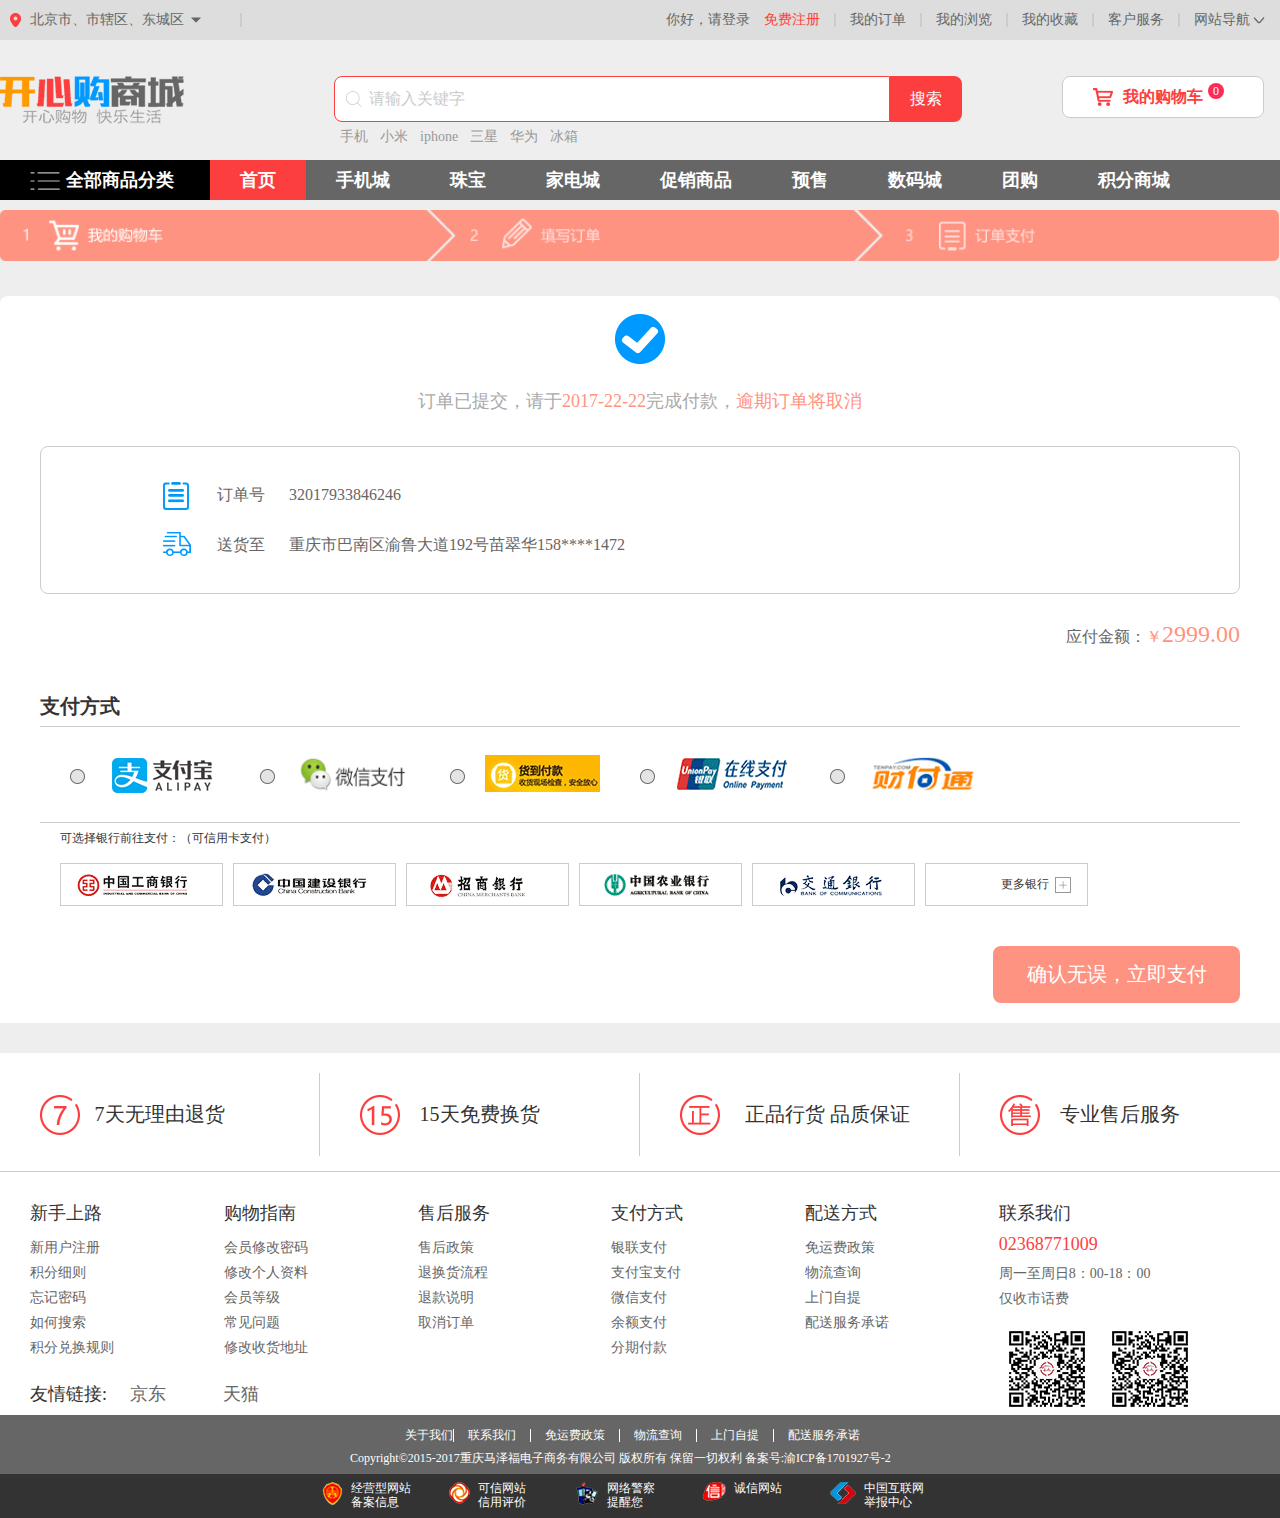
<file: pay.html>
<!DOCTYPE html>
<html>
	<head>
		<meta charset="utf-8" />
		<!--告诉IE浏览器，IE8/9及以后的版本都会以最高版本IE来渲染页面。-->  
		<meta http-equiv="X-UA-Compatible" content="IE=Edge">
		<meta name="description" content="" >
		<meta name="keywords" content="" >
		<link href="favicon.ico" rel="shortcut icon">
		<title>支付-爱购物商城</title>
		<!--重置网页样式-->
		<link href="lib/css/normalize.css" rel="stylesheet">
		<!--引入公共样式-->
		<link href="css/common.css" rel="stylesheet">
		<!--引入网页头部css文件-->
		<link href="css/header2.css" rel="stylesheet">
		<!--引入网页主体内容css文件-->
		<link  href="css/pay.css" rel="stylesheet">
		<!--引入网页底部css文件-->
		<link href="css/footer.css" rel="stylesheet">
		<!--引入jQuery v1.9.1版本文件-->
		<!--<script src="https://cdn.bootcss.com/jquery/1.9.1/jquery.min.js"></script>-->
		<script type="text/javascript" src="lib/jQuery/jquery.min.js" ></script>
		<!--引入公共javascript文件-->
		<script type="text/javascript" src="js/common.js" ></script>
		<!--引入网页javascript文件-->
		<script type="text/javascript" src="js/pay.js" ></script>
		<!--如果低于IE9版本，兼容html5-->
		<!--[if lte IE 9]>
			<script type="text/javascript" src="lib/html5shiv/html5shiv-printshiv.min.js" ></script>
		<![endif]-->
	</head>
	<body>
		<!--网页头部-->
		<header class="header">
			<!--个人信息-->
			<div class="header1">
				<div class="myinfo container clearfix">
					<div class="address">
						北京市、市辖区、东城区
					</div>
					<menu>
						<a href="#">你好，请登录</a>
						<a href="#">免费注册</a>
						<a href="#">我的订单</a>
						<a href="#">我的浏览</a>
						<a href="#">我的收藏</a>
						<a href="#">客户服务</a>
						<a href="#">网站导航</a>
					</menu>
				</div>
			</div>
			<!--logo、搜索区域-->
			<div class="header2 bgcolor">
				<div class="mainsearch container clearfix">
					<a class="logo"></a>
					<div class="search">
						<input type="text" placeholder="请输入关键字">
						<span>搜索</span>
						<ul class="searchhistory">
							<li><a href="#">手机</a></li>
							<li><a href="#">小米</a></li>
							<li><a href="#">iphone</a></li>
							<li><a href="#">三星</a></li>
							<li><a href="#">华为</a></li>
							<li><a href="#">冰箱</a></li>
						</ul>
					</div>
					<a href="shopcart.html" class="shopcar">
						我的购物车
						<span>0</span>
					</a>
				</div>
			</div>
			<!--商品分类-->
			<nav class="nav">
				<ul class="types container">
					<li>全部商品分类
						<ul class="alltype">
							<li class="type">家用电器
								<ul class="homeelec shops">
									<li>
										<ul>
											<li>智能电视</li>
											<li>智能电视</li>
											<li>智能电视</li>
											<li>智能电视</li>
											<li>智能电视</li>
										</ul>
									</li>
									<li>
										<ul>
											<li>4K液晶电视</li>
											<li>4K液晶电视</li>
											<li>4K液晶电视</li>
											<li>4K液晶电视</li>
											<li>4K液晶电视</li>
										</ul>
									</li>
									<li>
										<ul>
											<li>曲面屏电视</li>
											<li>曲面屏电视</li>
											<li>曲面屏电视</li>
											<li>曲面屏电视</li>
											<li>曲面屏电视</li>
										</ul>
									</li>
									<li>
										<ul>
											<li>超薄电视</li>
											<li>超薄电视</li>
											<li>超薄电视</li>
											<li>超薄电视</li>
											<li>超薄电视</li>
										</ul>
									</li>
									<li>
										<ul>
											<li>OLED电视</li>
											<li>OLED电视</li>
											<li>OLED电视</li>
											<li>OLED电视</li>
											<li>OLED电视</li>
										</ul>
									</li>
									<li>
										<ul>
											<li>HDR电视</li>
											<li>HDR电视</li>
											<li>HDR电视</li>
											<li>HDR电视</li>
											<li>HDR电视</li>
										</ul>
									</li>
								</ul>
							</li>
							<li class="type">电脑
								<ul class="pc shops">
									<li>
										<ul>
											<li>笔记本</li>
											<li>笔记本</li>
											<li>笔记本</li>
											<li>笔记本</li>
											<li>笔记本</li>
										</ul>
									</li>
									<li>
										<ul>
											<li>游戏本</li>
											<li>游戏本</li>
											<li>游戏本</li>
											<li>游戏本</li>
											<li>游戏本</li>
										</ul>
									</li>
									<li>
										<ul>
											<li>平板电脑</li>
											<li>平板电脑</li>
											<li>平板电脑</li>
											<li>平板电脑</li>
											<li>平板电脑</li>
										</ul>
									</li>
									<li>
										<ul>
											<li>一体机</li>
											<li>一体机</li>
											<li>一体机</li>
											<li>一体机</li>
											<li>一体机</li>
										</ul>
									</li>
									<li>
										<ul>
											<li>台式机</li>
											<li>台式机</li>
											<li>台式机</li>
											<li>台式机</li>
											<li>台式机</li>
										</ul>
									</li>
									<li>
										<ul>
											<li>电脑工具</li>
											<li>电脑工具</li>
											<li>电脑工具</li>
											<li>电脑工具</li>
											<li>电脑工具</li>
										</ul>
									</li>
								</ul>
							</li>
							<li class="type">家具
								<ul class="furniture shops">
									<li>
										<ul>
											<li>厨房配件</li>
											<li>厨房配件</li>
											<li>厨房配件</li>
											<li>厨房配件</li>
											<li>厨房配件</li>
										</ul>
									</li>
									<li>
										<ul>
											<li>锅具套装</li>
											<li>锅具套装</li>
											<li>锅具套装</li>
											<li>锅具套装</li>
											<li>锅具套装</li>
										</ul>
									</li>
									<li>
										<ul>
											<li>水具酒具</li>
											<li>水具酒具</li>
											<li>水具酒具</li>
											<li>水具酒具</li>
											<li>水具酒具</li>
										</ul>
									</li>
									<li>
										<ul>
											<li>餐具</li>
											<li>餐具</li>
											<li>餐具</li>
											<li>餐具</li>
											<li>餐具</li>
										</ul>
									</li>
									<li>
										<ul>
											<li>床品套件</li>
											<li>床品套件</li>
											<li>床品套件</li>
											<li>床品套件</li>
											<li>床品套件</li>
										</ul>
									</li>
									<li>
										<ul>
											<li>收纳用品</li>
											<li>收纳用品</li>
											<li>收纳用品</li>
											<li>收纳用品</li>
											<li>收纳用品</li>
										</ul>
									</li>
								</ul>
							</li>
							<li class="type">服装
								<ul class="clothing shops">
									<li>
										<ul>
											<li>羽绒服</li>
											<li>羽绒服</li>
											<li>羽绒服</li>
											<li>羽绒服</li>
											<li>羽绒服</li>
										</ul>
									</li>
									<li>
										<ul>
											<li>卫衣</li>
											<li>卫衣</li>
											<li>卫衣</li>
											<li>卫衣</li>
											<li>卫衣</li>
										</ul>
									</li>
									<li>
										<ul>
											<li>连衣裙</li>
											<li>连衣裙</li>
											<li>连衣裙</li>
											<li>连衣裙</li>
											<li>连衣裙</li>
										</ul>
									</li>
									<li>
										<ul>
											<li>休闲裤</li>
											<li>休闲裤</li>
											<li>休闲裤</li>
											<li>休闲裤</li>
											<li>休闲裤</li>
										</ul>
									</li>
									<li>
										<ul>
											<li>打底衫</li>
											<li>打底衫</li>
											<li>打底衫</li>
											<li>打底衫</li>
											<li>打底衫</li>
										</ul>
									</li>
									<li>
										<ul>
											<li>T恤</li>
											<li>T恤</li>
											<li>T恤</li>
											<li>T恤</li>
											<li>T恤</li>
										</ul>
									</li>
								</ul>
							</li>
							<li class="type">箱包
								<ul class="box shops">
									<li>
										<ul>
											<li>真皮包</li>
											<li>真皮包</li>
											<li>真皮包</li>
											<li>真皮包</li>
											<li>真皮包</li>
										</ul>
									</li>
									<li>
										<ul>
											<li>手提包</li>
											<li>手提包</li>
											<li>手提包</li>
											<li>手提包</li>
											<li>手提包</li>
										</ul>
									</li>
									<li>
										<ul>
											<li>旅行箱</li>
											<li>旅行箱</li>
											<li>旅行箱</li>
											<li>旅行箱</li>
											<li>旅行箱</li>
										</ul>
									</li>
									<li>
										<ul>
											<li>商务公文包</li>
											<li>商务公文包</li>
											<li>商务公文包</li>
											<li>商务公文包</li>
											<li>商务公文包</li>
										</ul>
									</li>
									<li>
										<ul>
											<li>拉杆包</li>
											<li>拉杆包</li>
											<li>拉杆包</li>
											<li>拉杆包</li>
											<li>拉杆包</li>
										</ul>
									</li>
									<li>
										<ul>
											<li>相机包</li>
											<li>相机包</li>
											<li>相机包</li>
											<li>相机包</li>
											<li>相机包</li>
										</ul>
									</li>
								</ul>
							</li>
							<li class="type">个人化妆
								<ul class="cosmetic shops">
									<li>
										<ul>
											<li>补水保湿</li>
											<li>补水保湿</li>
											<li>补水保湿</li>
											<li>补水保湿</li>
											<li>补水保湿</li>
										</ul>
									</li>
									<li>
										<ul>
											<li>卸妆</li>
											<li>卸妆</li>
											<li>卸妆</li>
											<li>卸妆</li>
											<li>卸妆</li>
										</ul>
									</li>
									<li>
										<ul>
											<li>洁面</li>
											<li>洁面</li>
											<li>洁面</li>
											<li>洁面</li>
											<li>洁面</li>
										</ul>
									</li>
									<li>
										<ul>
											<li>爽肤水</li>
											<li>爽肤水</li>
											<li>爽肤水</li>
											<li>爽肤水</li>
											<li>爽肤水</li>
										</ul>
									</li>
									<li>
										<ul>
											<li>眼霜</li>
											<li>眼霜</li>
											<li>眼霜</li>
											<li>眼霜</li>
											<li>眼霜</li>
										</ul>
									</li>
									<li>
										<ul>
											<li>精华</li>
											<li>精华</li>
											<li>精华</li>
											<li>精华</li>
											<li>精华</li>
										</ul>
									</li>
								</ul>
							</li>
						</ul>
					</li>
					<li class="other active3"><a href="index.html">首页</a></li>
					<li class="other"><a href="#">手机城</a></li>
					<li class="other"><a href="#">珠宝</a></li>
					<li class="other"><a href="#">家电城</a></li>
					<li class="other"><a href="#">促销商品</a></li>
					<li class="other"><a href="#">预售</a></li>
					<li class="other"><a href="#">数码城</a></li>
					<li class="other"><a href="#">团购</a></li>
					<li class="other"><a href="#">积分商城</a></li>
				</ul>
			</nav>
		</header>
		<!--当前步骤-->
		<div class="step bgcolor">
			<div class="container clearfix">
				<!--<div class="step1">
					<span class="rank">1</span>
					<span class="stepinfo">我的购物车</span>
				</div>
				<div class="step2">
					<span class="rank">2</span>
					<span class="stepinfo">填写订单</span>
				</div>
				<div class="step3">
					<span class="rank">3</span>
					<span class="stepinfo">订单支付</span>
				</div>-->
				<img src="img/step3.png">
			</div>
		</div>
		<!--支付订单-->
		<div class="payorder bgcolor">
			<div class="container">
				<div class="tips">
					<div class="success"><img src="img/success.png"></div>
					<p>订单已提交，请于<span class="date">2017-22-22</span>完成付款，<span>逾期订单将取消</span></p>
				</div>
				<div class="info">
					<ul>
						<li class="ordernumber">32017933846246</li>
						<li class="address"><span>重庆市巴南区渝鲁大道192号</span><span>苗翠华</span><span>158****1472</span></li>
					</ul>
				</div>
				<div class="pricenumber">
					应付金额：<span>2999.00</span>
				</div>
				<!--支付方式-->
				<div class="payway clearfix">
					<div class="tips">支付方式</div>
					<ul class="internet clearfix">
						<li><img class="check" src="img/tuoyuan2kaobei.png"><img class="way" src="img/tuceng15.png"></li>
						<li><img class="check" src="img/tuoyuan2kaobei.png"><img class="way" src="img/weixinzhifu.png"></li>
						<li><img class="check" src="img/tuoyuan2kaobei.png"><img class="way" src="img/huodaofukuan.png"></li>
						<li><img class="check" src="img/tuoyuan2kaobei.png"><img class="way" src="img/onlinepay.png"></li>
						<li><img class="check" src="img/tuoyuan2kaobei.png"><img class="way" src="img/juxing23kaobei2.png"></li>
					</ul>
					<p>可选择银行前往支付：（可信用卡支付）</p>
					<ul class="bank clearfix">
						<li><img src="img/tuceng 17.png"></li>
						<li><img src="img/tuceng 18.png"></li>
						<li><img src="img/tuceng 19.png"></li>
						<li><img src="img/tuceng 20.png"></li>
						<li><img src="img/tuceng 21.png"></li>
						<li id="more"><div class="more"></div><span>更多银行</span></li>
					</ul>
					<div class="pay">确认无误，立即支付</div>
				</div>
			</div>
			<div class="bankbox">
				<ul class="morebank clearfix">
					<li><img src="img/tuceng 17.png"></li>
					<li><img src="img/tuceng 20.png"></li>
					<li><img src="img/tuceng 19.png"></li>
					<li><img src="img/tuceng 20.png"></li>
					<li><img src="img/tuceng 21.png"></li>
					<li><img src="img/tuceng 18.png"></li>
					<li><img src="img/tuceng 17.png"></li>
					<li><img src="img/tuceng 19.png"></li>
					<li><img src="img/tuceng 18.png"></li>
					<li><img src="img/tuceng 19.png"></li>
					<li><img src="img/tuceng 17.png"></li>
					<li><img src="img/tuceng 20.png"></li>
					<li><img src="img/tuceng 21.png"></li>
					<li><img src="img/tuceng 18.png"></li>
					<li><img src="img/tuceng 21.png"></li>
					<li><img src="img/tuceng 19.png"></li>
					<li><img src="img/tuceng 17.png"></li>
					<li><img src="img/tuceng 18.png"></li>
					<li><img src="img/tuceng 17.png"></li>
					<li><img src="img/tuceng 19.png"></li>
					<div class="close">X</div>
				</ul>
			</div>
		</div>
		<!--网页底部-->
		<footer class="footer">
			<!--售后保证-->
			<div class="container">
				<ul class="aftermarket">
					<li>7天无理由退货</li>
					<li>15天免费换货</li>
					<li>正品行货 品质保证</li>
					<li>专业售后服务</li>
				</ul>
			</div>
			<!--帮助指南-->
			<div class="container">
				<ul class="help">
					<li>
						<div>新手上路</div>
						<p><a href="#">新用户注册</a></p>
						<p><a href="#">积分细则</a></p>
						<p><a href="#">忘记密码</a></p>
						<p><a href="#">如何搜索</a></p>
						<p><a href="#">积分兑换规则</a></p>
					</li>
					<li>
						<div>购物指南</div>
						<p><a href="#">会员修改密码</a></p>
						<p><a href="#">修改个人资料</a></p>
						<p><a href="#">会员等级</a></p>
						<p><a href="#">常见问题</a></p>
						<p><a href="#">修改收货地址</a></p>
					</li>
					<li>
						<div>售后服务</div>
						<p><a href="#">售后政策</a></p>
						<p><a href="#">退换货流程</a></p>
						<p><a href="#">退款说明</a></p>
						<p><a href="#">取消订单</a></p>
					</li>
					<li>
						<div>支付方式</div>
						<p><a href="#">银联支付</a></p>
						<p><a href="#">支付宝支付</a></p>
						<p><a href="#">微信支付</a></p>
						<p><a href="#">余额支付</a></p>
						<p><a href="#">分期付款</a></p>
					</li>
					<li>
						<div>配送方式</div>
						<p><a href="#">免运费政策</a></p>
						<p><a href="#">物流查询</a></p>
						<p><a href="#">上门自提</a></p>
						<p><a href="#">配送服务承诺</a></p>
					</li>
					<li>
						<div>联系我们</div>
						<p class="phonenumber">02368771009</p>
						<p>周一至周日8：00-18：00</p>
						<p>仅收市话费</p>
					</li>
					<ul class="qrcode">
						<li></li>
						<li></li>
					</ul>
					<ul class="otherlink">
						<li>友情链接:</li>
						<li><a href="#">京东</a></li>
						<li><a href="#">天猫</a></li>
					</ul>
				</ul>
			</div>
			<div class="copyright">
				<div class="container">
					<div class="list clearfix">
						<a href="#">关于我们</a>
						<a href="#">联系我们</a>
						<a href="#">免运费政策</a>
						<a href="#">物流查询</a>
						<a href="#">上门自提</a>
						<a href="#">配送服务承诺</a>
					</div>
					<div class="record">
						<p>Copyright&copy;2015-2017重庆马泽福电子商务有限公司 版权所有 保留一切权利 备案号:渝ICP备1701927号-2</p>
					</div>
				</div>
			</div>
			<div class="etc clearfix">
				<div class="container clearfix">
					<div class="type">
						<img src="img/tuceng10.png">
						<p>经营型网站</p>
						<p>备案信息</p>
					</div>
					<div class="type">
						<img src="img/tuceng11.png">
						<p>可信网站</p>
						<p>信用评价</p>
					</div>
					<div class="type">
						<img src="img/tuceng12.png">
						<p>网络警察</p>
						<p>提醒您</p>
					</div>
					<div class="type">
						<img src="img/tuceng13.png">
						<p>诚信网站</p>
					</div>
					<div class="type">
						<img src="img/tuceng14.png">
						<p>中国互联网</p>
						<p>举报中心</p>
					</div>
				</div>
			</div>
		</footer>
	</body>
</html>
</file>
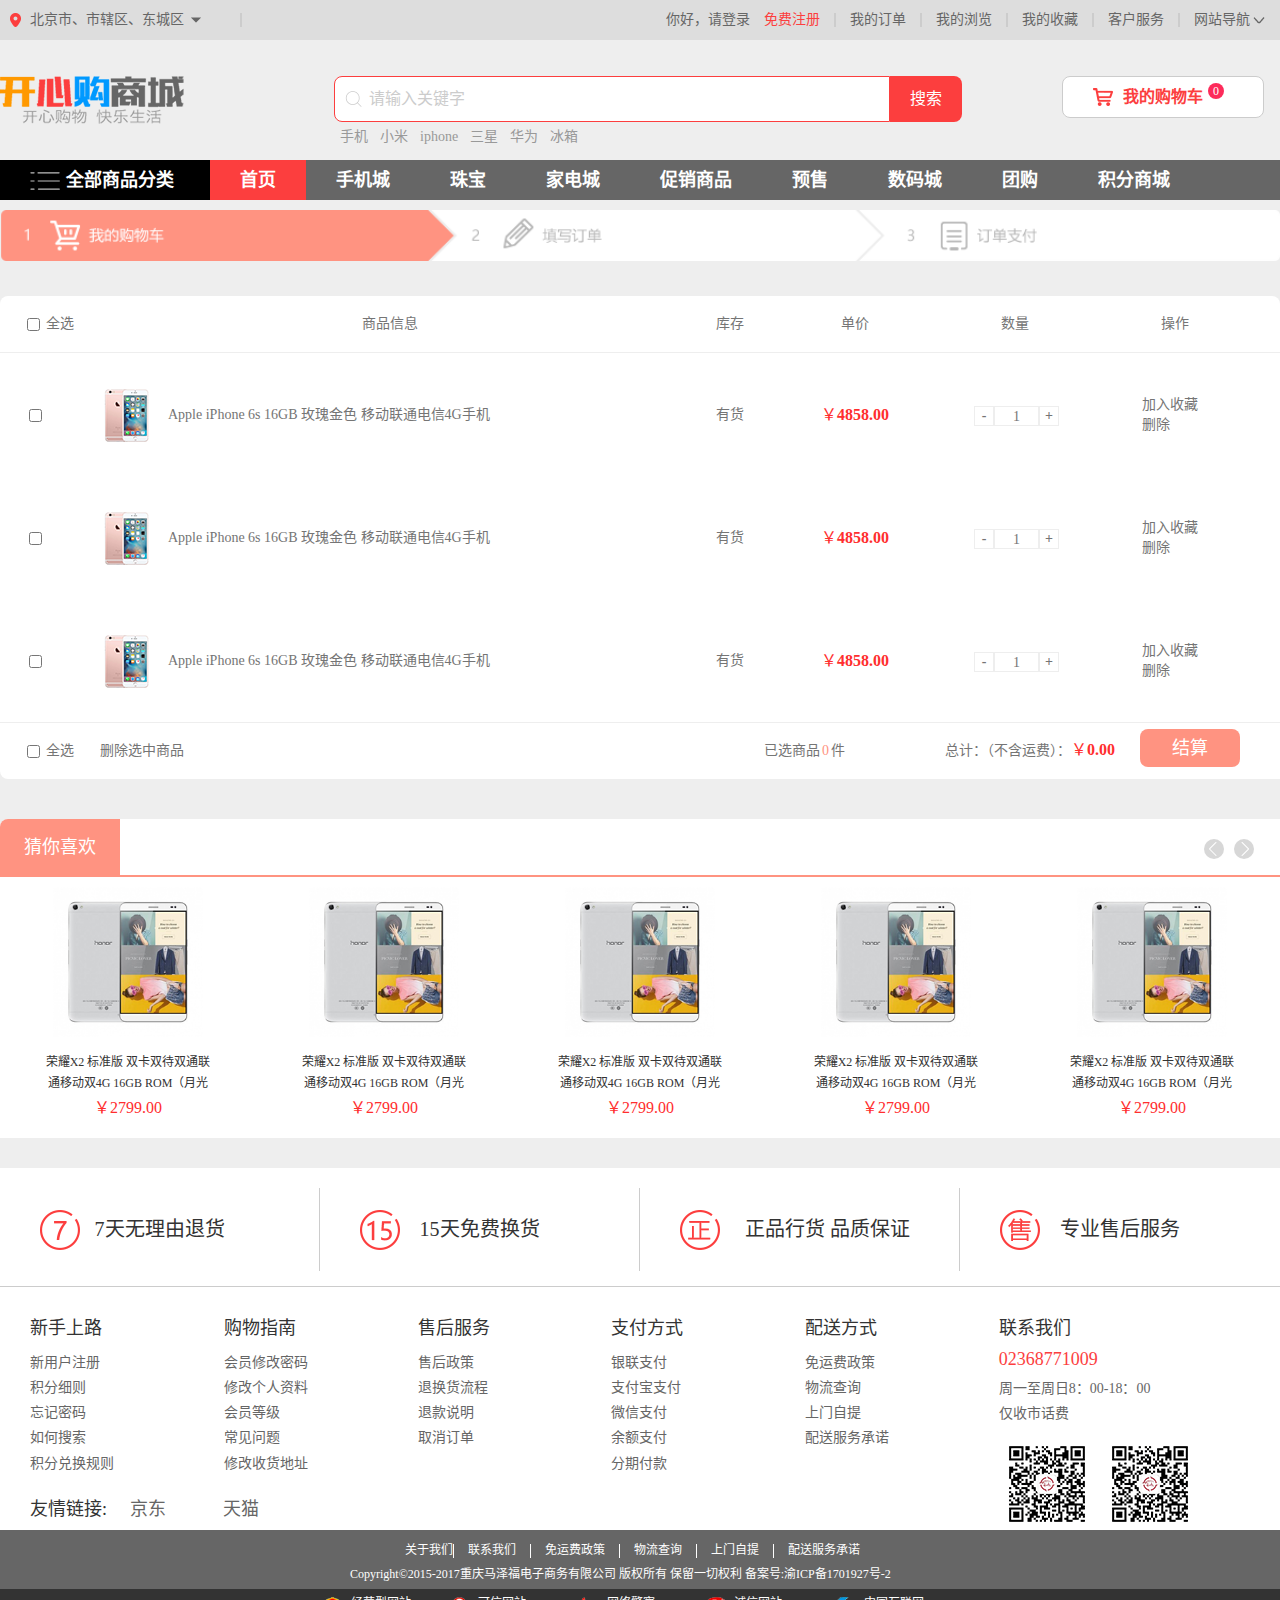
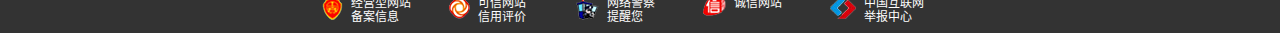
<file: shopcart.html>
<!DOCTYPE html>
<html lang="zh-CN">
	<head>
		<meta charset="utf-8" />
		<!--告诉IE浏览器，IE8/9及以后的版本都会以最高版本IE来渲染页面。-->  
		<meta http-equiv="X-UA-Compatible" content="IE=Edge">
		<meta name="description" content="" >
		<meta name="keywords" content="" >
		<link href="favicon.ico" rel="shortcut icon">
		<title>购物车-爱购物商城</title>
		<!--重置网页样式-->
		<link href="lib/css/normalize.css" rel="stylesheet">
		<!--引入公共样式-->
		<link href="css/common.css" rel="stylesheet">
		<!--引入网页头部css文件-->
		<link href="css/header2.css" rel="stylesheet">
		<!--引入网页主体内容css文件-->
		<link  href="css/shopcart.css" rel="stylesheet">
		<!--引入网页底部css文件-->
		<link href="css/footer.css" rel="stylesheet">
		<!--引入jQuery v1.9.1版本文件-->
		<!--<script src="https://cdn.bootcss.com/jquery/1.9.1/jquery.min.js"></script>-->
		<script type="text/javascript" src="lib/jQuery/jquery.min.js" ></script>
		<!--引入公共javascript文件-->
		<script type="text/javascript" src="js/common.js" ></script>
		<!--引入网页javascript文件-->
		<script type="text/javascript" src="js/shopcart.js" ></script>
		<!--如果低于IE9版本，兼容html5-->
		<!--[if lte IE 9]>
			<script type="text/javascript" src="lib/html5shiv/html5shiv-printshiv.min.js" ></script>
		<![endif]-->
	</head>
	<body>
		<!--网页头部-->
		<header class="header">
			<!--个人信息-->
			<div class="header1">
				<div class="myinfo container clearfix">
					<div class="address">
						北京市、市辖区、东城区
					</div>
					<menu>
						<a href="#">你好，请登录</a>
						<a href="#">免费注册</a>
						<a href="#">我的订单</a>
						<a href="#">我的浏览</a>
						<a href="#">我的收藏</a>
						<a href="#">客户服务</a>
						<a href="#">网站导航</a>
					</menu>
				</div>
			</div>
			<!--logo、搜索区域-->
			<div class="header2 bgcolor">
				<div class="mainsearch container clearfix">
					<a class="logo"></a>
					<div class="search">
						<input type="text" placeholder="请输入关键字">
						<span>搜索</span>
						<ul class="searchhistory">
							<li><a href="#">手机</a></li>
							<li><a href="#">小米</a></li>
							<li><a href="#">iphone</a></li>
							<li><a href="#">三星</a></li>
							<li><a href="#">华为</a></li>
							<li><a href="#">冰箱</a></li>
						</ul>
					</div>
					<a href="shopcart.html" class="shopcar">
						我的购物车
						<span>0</span>
					</a>
				</div>
			</div>
			<!--商品分类-->
			<nav class="nav">
				<ul class="types container">
					<li>全部商品分类
						<ul class="alltype">
							<li class="type">家用电器
								<ul class="homeelec shops">
									<li>
										<ul>
											<li>智能电视</li>
											<li>智能电视</li>
											<li>智能电视</li>
											<li>智能电视</li>
											<li>智能电视</li>
										</ul>
									</li>
									<li>
										<ul>
											<li>4K液晶电视</li>
											<li>4K液晶电视</li>
											<li>4K液晶电视</li>
											<li>4K液晶电视</li>
											<li>4K液晶电视</li>
										</ul>
									</li>
									<li>
										<ul>
											<li>曲面屏电视</li>
											<li>曲面屏电视</li>
											<li>曲面屏电视</li>
											<li>曲面屏电视</li>
											<li>曲面屏电视</li>
										</ul>
									</li>
									<li>
										<ul>
											<li>超薄电视</li>
											<li>超薄电视</li>
											<li>超薄电视</li>
											<li>超薄电视</li>
											<li>超薄电视</li>
										</ul>
									</li>
									<li>
										<ul>
											<li>OLED电视</li>
											<li>OLED电视</li>
											<li>OLED电视</li>
											<li>OLED电视</li>
											<li>OLED电视</li>
										</ul>
									</li>
									<li>
										<ul>
											<li>HDR电视</li>
											<li>HDR电视</li>
											<li>HDR电视</li>
											<li>HDR电视</li>
											<li>HDR电视</li>
										</ul>
									</li>
								</ul>
							</li>
							<li class="type">电脑
								<ul class="pc shops">
									<li>
										<ul>
											<li>笔记本</li>
											<li>笔记本</li>
											<li>笔记本</li>
											<li>笔记本</li>
											<li>笔记本</li>
										</ul>
									</li>
									<li>
										<ul>
											<li>游戏本</li>
											<li>游戏本</li>
											<li>游戏本</li>
											<li>游戏本</li>
											<li>游戏本</li>
										</ul>
									</li>
									<li>
										<ul>
											<li>平板电脑</li>
											<li>平板电脑</li>
											<li>平板电脑</li>
											<li>平板电脑</li>
											<li>平板电脑</li>
										</ul>
									</li>
									<li>
										<ul>
											<li>一体机</li>
											<li>一体机</li>
											<li>一体机</li>
											<li>一体机</li>
											<li>一体机</li>
										</ul>
									</li>
									<li>
										<ul>
											<li>台式机</li>
											<li>台式机</li>
											<li>台式机</li>
											<li>台式机</li>
											<li>台式机</li>
										</ul>
									</li>
									<li>
										<ul>
											<li>电脑工具</li>
											<li>电脑工具</li>
											<li>电脑工具</li>
											<li>电脑工具</li>
											<li>电脑工具</li>
										</ul>
									</li>
								</ul>
							</li>
							<li class="type">家具
								<ul class="furniture shops">
									<li>
										<ul>
											<li>厨房配件</li>
											<li>厨房配件</li>
											<li>厨房配件</li>
											<li>厨房配件</li>
											<li>厨房配件</li>
										</ul>
									</li>
									<li>
										<ul>
											<li>锅具套装</li>
											<li>锅具套装</li>
											<li>锅具套装</li>
											<li>锅具套装</li>
											<li>锅具套装</li>
										</ul>
									</li>
									<li>
										<ul>
											<li>水具酒具</li>
											<li>水具酒具</li>
											<li>水具酒具</li>
											<li>水具酒具</li>
											<li>水具酒具</li>
										</ul>
									</li>
									<li>
										<ul>
											<li>餐具</li>
											<li>餐具</li>
											<li>餐具</li>
											<li>餐具</li>
											<li>餐具</li>
										</ul>
									</li>
									<li>
										<ul>
											<li>床品套件</li>
											<li>床品套件</li>
											<li>床品套件</li>
											<li>床品套件</li>
											<li>床品套件</li>
										</ul>
									</li>
									<li>
										<ul>
											<li>收纳用品</li>
											<li>收纳用品</li>
											<li>收纳用品</li>
											<li>收纳用品</li>
											<li>收纳用品</li>
										</ul>
									</li>
								</ul>
							</li>
							<li class="type">服装
								<ul class="clothing shops">
									<li>
										<ul>
											<li>羽绒服</li>
											<li>羽绒服</li>
											<li>羽绒服</li>
											<li>羽绒服</li>
											<li>羽绒服</li>
										</ul>
									</li>
									<li>
										<ul>
											<li>卫衣</li>
											<li>卫衣</li>
											<li>卫衣</li>
											<li>卫衣</li>
											<li>卫衣</li>
										</ul>
									</li>
									<li>
										<ul>
											<li>连衣裙</li>
											<li>连衣裙</li>
											<li>连衣裙</li>
											<li>连衣裙</li>
											<li>连衣裙</li>
										</ul>
									</li>
									<li>
										<ul>
											<li>休闲裤</li>
											<li>休闲裤</li>
											<li>休闲裤</li>
											<li>休闲裤</li>
											<li>休闲裤</li>
										</ul>
									</li>
									<li>
										<ul>
											<li>打底衫</li>
											<li>打底衫</li>
											<li>打底衫</li>
											<li>打底衫</li>
											<li>打底衫</li>
										</ul>
									</li>
									<li>
										<ul>
											<li>T恤</li>
											<li>T恤</li>
											<li>T恤</li>
											<li>T恤</li>
											<li>T恤</li>
										</ul>
									</li>
								</ul>
							</li>
							<li class="type">箱包
								<ul class="box shops">
									<li>
										<ul>
											<li>真皮包</li>
											<li>真皮包</li>
											<li>真皮包</li>
											<li>真皮包</li>
											<li>真皮包</li>
										</ul>
									</li>
									<li>
										<ul>
											<li>手提包</li>
											<li>手提包</li>
											<li>手提包</li>
											<li>手提包</li>
											<li>手提包</li>
										</ul>
									</li>
									<li>
										<ul>
											<li>旅行箱</li>
											<li>旅行箱</li>
											<li>旅行箱</li>
											<li>旅行箱</li>
											<li>旅行箱</li>
										</ul>
									</li>
									<li>
										<ul>
											<li>商务公文包</li>
											<li>商务公文包</li>
											<li>商务公文包</li>
											<li>商务公文包</li>
											<li>商务公文包</li>
										</ul>
									</li>
									<li>
										<ul>
											<li>拉杆包</li>
											<li>拉杆包</li>
											<li>拉杆包</li>
											<li>拉杆包</li>
											<li>拉杆包</li>
										</ul>
									</li>
									<li>
										<ul>
											<li>相机包</li>
											<li>相机包</li>
											<li>相机包</li>
											<li>相机包</li>
											<li>相机包</li>
										</ul>
									</li>
								</ul>
							</li>
							<li class="type">个人化妆
								<ul class="cosmetic shops">
									<li>
										<ul>
											<li>补水保湿</li>
											<li>补水保湿</li>
											<li>补水保湿</li>
											<li>补水保湿</li>
											<li>补水保湿</li>
										</ul>
									</li>
									<li>
										<ul>
											<li>卸妆</li>
											<li>卸妆</li>
											<li>卸妆</li>
											<li>卸妆</li>
											<li>卸妆</li>
										</ul>
									</li>
									<li>
										<ul>
											<li>洁面</li>
											<li>洁面</li>
											<li>洁面</li>
											<li>洁面</li>
											<li>洁面</li>
										</ul>
									</li>
									<li>
										<ul>
											<li>爽肤水</li>
											<li>爽肤水</li>
											<li>爽肤水</li>
											<li>爽肤水</li>
											<li>爽肤水</li>
										</ul>
									</li>
									<li>
										<ul>
											<li>眼霜</li>
											<li>眼霜</li>
											<li>眼霜</li>
											<li>眼霜</li>
											<li>眼霜</li>
										</ul>
									</li>
									<li>
										<ul>
											<li>精华</li>
											<li>精华</li>
											<li>精华</li>
											<li>精华</li>
											<li>精华</li>
										</ul>
									</li>
								</ul>
							</li>
						</ul>
					</li>
					<li class="other active3"><a href="index.html">首页</a></li>
					<li class="other"><a href="#">手机城</a></li>
					<li class="other"><a href="#">珠宝</a></li>
					<li class="other"><a href="#">家电城</a></li>
					<li class="other"><a href="#">促销商品</a></li>
					<li class="other"><a href="#">预售</a></li>
					<li class="other"><a href="#">数码城</a></li>
					<li class="other"><a href="#">团购</a></li>
					<li class="other"><a href="#">积分商城</a></li>
				</ul>
			</nav>
		</header>
		<!--当前步骤-->
		<div class="step bgcolor">
			<div class="container clearfix">
				<!--<div class="step1">
					<span class="rank">1</span>
					<span class="stepinfo">我的购物车</span>
				</div>
				<div class="step2">
					<span class="rank">2</span>
					<span class="stepinfo">填写订单</span>
				</div>
				<div class="step3">
					<span class="rank">3</span>
					<span class="stepinfo">订单支付</span>
				</div>-->
				<img src="img/step1.png">
			</div>
		</div>
		<!--添加购物车的商品-->
		<section class="shopcartgoods bgcolor">
			<menu class="container clearfix">
				<div class="allcheck check"><input type="checkbox">全选</div>
				<div class="goodsinfo">商品信息</div>
				<div class="stock">库存</div>
				<div class="unitprice">单价</div>
				<div class="number">数量</div>
				<div class="operating">操作</div>
				<ul class="goods clearfix">
					<li>
						<div class="check checkgoods"><input type="checkbox" name="getit"></div>
						<div class="goodsinfo "><img src="img/goods_thumb_140_400_400kaobei2.png"><a href="#">Apple iPhone 6s 16GB 玫瑰金色 移动联通电信4G手机</a></div>
						<div class="stock">有货</div>
						<div class="unitprice"><span class="price">4858.00</span></div>
						<div class="number">
							<div class="num">1</div>
							<span class="cut">-</span>
							<span class="add">+</span>
						</div>
						<div class="operating">
							<ul>
								<li class="collectgoods">加入收藏</li>
								<li class="delgoods">删除</li>
							</ul>
						</div>
					</li>
					<li>
						<div class="check checkgoods"><input type="checkbox" name="getit"></div>
						<div class="goodsinfo "><img src="img/goods_thumb_140_400_400kaobei2.png"><a href="#">Apple iPhone 6s 16GB 玫瑰金色 移动联通电信4G手机</a></div>
						<div class="stock">有货</div>
						<div class="unitprice"><span class="price">4858.00</span></div>
						<div class="number">
							<div class="num">1</div>
							<span class="cut">-</span>
							<span class="add">+</span>
						</div>
						<div class="operating">
							<ul>
								<li class="collectgoods">加入收藏</li>
								<li class="delgoods">删除</li>
							</ul>
						</div>
					</li>
					<li>
						<div class="check checkgoods"><input type="checkbox" name="getit"></div>
						<div class="goodsinfo "><img src="img/goods_thumb_140_400_400kaobei2.png"><a href="#">Apple iPhone 6s 16GB 玫瑰金色 移动联通电信4G手机</a></div>
						<div class="stock">有货</div>
						<div class="unitprice"><span class="price">4858.00</span></div>
						<div class="number">
							<div class="num">1</div>
							<span class="cut">-</span>
							<span class="add">+</span>
						</div>
						<div class="operating">
							<ul>
								<li class="collectgoods">加入收藏</li>
								<li class="delgoods">删除</li>
							</ul>
						</div>
					</li>
				</ul>
				<div class="allcheck check"><input type="checkbox">全选</div>
				<div class="delcheckgoods">删除选中商品</div>
				<div class="pay"><a href="order.html">结算</a></div>
				<div class="allprice"><span class="price">0.00</span></div>
				<div class="showgoodsnum">0</div>
			</menu>
		</section>
		<!--猜你喜欢-->
		<div class="guessyoulike bgcolor">
			<div class="container">
				<div class="title clearfix">
					<div class="left">猜你喜欢</div>
					<div class="right">
						<div class="prev"></div>
						<div class="next"></div>
					</div>
				</div>
				<div class="goodsbox">
					<ul class="goodscontent clearfix">
						<li>
							<div class="imgs img1">
								<img src="img/goods_thumb_40_400_400.png"/>
							</div>
							<p><a href="#">荣耀X2 标准版 双卡双待双通联通移动双4G 16GB ROM（月光银）	</a></p>
							<span class="price">2799.00</span>
						</li>
						<li>
							<div class="imgs img1">
								<img src="img/goods_thumb_40_400_400.png"/>
							</div>
							<p><a href="#">荣耀X2 标准版 双卡双待双通联通移动双4G 16GB ROM（月光银）	</a></p>
							<span class="price">2799.00</span>
						</li>
						<li>
							<div class="imgs img1">
								<img src="img/goods_thumb_40_400_400.png"/>
							</div>
							<p><a href="#">荣耀X2 标准版 双卡双待双通联通移动双4G 16GB ROM（月光银）	</a></p>
							<span class="price">2799.00</span>
						</li>
						<li>
							<div class="imgs img1">
								<img src="img/goods_thumb_40_400_400.png"/>
							</div>
							<p><a href="#">荣耀X2 标准版 双卡双待双通联通移动双4G 16GB ROM（月光银）	</a></p>
							<span class="price">2799.00</span>
						</li>
						<li>
							<div class="imgs img1">
								<img src="img/goods_thumb_40_400_400.png"/>
							</div>
							<p><a href="#">荣耀X2 标准版 双卡双待双通联通移动双4G 16GB ROM（月光银）	</a></p>
							<span class="price">2799.00</span>
						</li>
					</ul>
					<ul class="goodscontent clearfix">
						<li>
							<div class="imgs img1">
								<img src='img/goods_thumb_140_400_400.png'/>
							</div>
							<p><a href="#">Apple iphone 6s 16GB玫瑰金色 移动联通电信4G手机</a></p>
							<span class="price">4858.00</span>
						</li>
						<li>
							<div class="imgs img1">
								<img src='img/goods_thumb_140_400_400.png'/>
							</div>
							<p><a href="#">Apple iphone 6s 16GB玫瑰金色 移动联通电信4G手机</a></p>
							<span class="price">4858.00</span>
						</li>
						<li>
							<div class="imgs img1">
								<img src='img/goods_thumb_140_400_400.png'/>
							</div>
							<p><a href="#">Apple iphone 6s 16GB玫瑰金色 移动联通电信4G手机</a></p>
							<span class="price">4858.00</span>
						</li>
						<li>
							<div class="imgs img1">
								<img src='img/goods_thumb_140_400_400.png'/>
							</div>
							<p><a href="#">Apple iphone 6s 16GB玫瑰金色 移动联通电信4G手机</a></p>
							<span class="price">4858.00</span>
						</li>
						<li>
							<div class="imgs img1">
								<img src='img/goods_thumb_140_400_400.png'/>
							</div>
							<p><a href="#">Apple iphone 6s 16GB玫瑰金色 移动联通电信4G手机</a></p>
							<span class="price">4858.00</span>
						</li>
					</ul>
				</div>
			</div>
		</div>
		<!--网页底部-->
		<footer class="footer">
			<!--售后保证-->
			<div class="container">
				<ul class="aftermarket">
					<li>7天无理由退货</li>
					<li>15天免费换货</li>
					<li>正品行货 品质保证</li>
					<li>专业售后服务</li>
				</ul>
			</div>
			<!--帮助指南-->
			<div class="container">
				<ul class="help">
					<li>
						<div>新手上路</div>
						<p><a href="#">新用户注册</a></p>
						<p><a href="#">积分细则</a></p>
						<p><a href="#">忘记密码</a></p>
						<p><a href="#">如何搜索</a></p>
						<p><a href="#">积分兑换规则</a></p>
					</li>
					<li>
						<div>购物指南</div>
						<p><a href="#">会员修改密码</a></p>
						<p><a href="#">修改个人资料</a></p>
						<p><a href="#">会员等级</a></p>
						<p><a href="#">常见问题</a></p>
						<p><a href="#">修改收货地址</a></p>
					</li>
					<li>
						<div>售后服务</div>
						<p><a href="#">售后政策</a></p>
						<p><a href="#">退换货流程</a></p>
						<p><a href="#">退款说明</a></p>
						<p><a href="#">取消订单</a></p>
					</li>
					<li>
						<div>支付方式</div>
						<p><a href="#">银联支付</a></p>
						<p><a href="#">支付宝支付</a></p>
						<p><a href="#">微信支付</a></p>
						<p><a href="#">余额支付</a></p>
						<p><a href="#">分期付款</a></p>
					</li>
					<li>
						<div>配送方式</div>
						<p><a href="#">免运费政策</a></p>
						<p><a href="#">物流查询</a></p>
						<p><a href="#">上门自提</a></p>
						<p><a href="#">配送服务承诺</a></p>
					</li>
					<li>
						<div>联系我们</div>
						<p class="phonenumber">02368771009</p>
						<p>周一至周日8：00-18：00</p>
						<p>仅收市话费</p>
					</li>
					<ul class="qrcode">
						<li></li>
						<li></li>
					</ul>
					<ul class="otherlink">
						<li>友情链接:</li>
						<li><a href="#">京东</a></li>
						<li><a href="#">天猫</a></li>
					</ul>
				</ul>
			</div>
			<div class="copyright">
				<div class="container">
					<div class="list clearfix">
						<a href="#">关于我们</a>
						<a href="#">联系我们</a>
						<a href="#">免运费政策</a>
						<a href="#">物流查询</a>
						<a href="#">上门自提</a>
						<a href="#">配送服务承诺</a>
					</div>
					<div class="record">
						<p>Copyright&copy;2015-2017重庆马泽福电子商务有限公司 版权所有 保留一切权利 备案号:渝ICP备1701927号-2</p>
					</div>
				</div>
			</div>
			<div class="etc clearfix">
				<div class="container clearfix">
					<div class="type">
						<img src="img/tuceng10.png">
						<p>经营型网站</p>
						<p>备案信息</p>
					</div>
					<div class="type">
						<img src="img/tuceng11.png">
						<p>可信网站</p>
						<p>信用评价</p>
					</div>
					<div class="type">
						<img src="img/tuceng12.png">
						<p>网络警察</p>
						<p>提醒您</p>
					</div>
					<div class="type">
						<img src="img/tuceng13.png">
						<p>诚信网站</p>
					</div>
					<div class="type">
						<img src="img/tuceng14.png">
						<p>中国互联网</p>
						<p>举报中心</p>
					</div>
				</div>
			</div>
		</footer>
	</body>
</html>
</file>
<file: css/common.css>
@charset "utf-8";
/*清除边距*/
div, section, a, ul, nav, header, footer, span, menu, p, h1, h2, h3, h4, h5, h6 {
	margin: 0;
	padding: 0;
}
/*网页背景颜色*/
.bgcolor{
	background-color: rgb(238, 238, 238);
}
/*主题内容样式*/
.container {
	width: 1280px;
	margin: 0 auto;
}
/*清除浮动*/
.clearfix:after {
	content: "";
	display: block;
	clear: both;
	height: 0;
	visibility: hidden;
}
/*链接添加鼠标样式*/
a:hover {
	cursor: pointer;
}
/*去除列表样式*/
li {
	list-style: none;
}
/*小圆点索引*/
.index_list {  
	font-size: 0;
	position: absolute;
	width:100px;
	bottom: 10px;
	left: 50%;
	margin-left: -50px;
}
.index_list>li {
	font-size: initial;
	display: inline-block;
	margin:0 4px;
	width:6px;
	height:6px;
	border-radius: 50%;
	border: 1px solid #383838;
}
.index_list>li:hover {
	cursor: pointer;
}
/*激活样式1*/
.active {
	color:#fff;
	background-color: #008BD5;
	transition: background linear 0.3s;
}
/*激活样式2*/
.active2 {
	background-color: #ffc66e;
	color: #fff;
}
/*激活样式3*/
.active3 {
	background-color: #fc3e3e;
	color: #fff;
}
/*激活样式4*/
.active4 {
	background-color: rgb(255, 198, 110);
	color: #fff !important;
	border:none !important;
	box-shadow: none !important;
}
/*价格样式*/
.price {
	display: block;
	margin: 0 auto;
	text-align: center;
	font-size: 16px;
	line-height: 1.8;
	color: #ff2e2e;
}
.price:before {
	content: "￥";
	font-weight: normal;
}
/*商品模版*/
.goodscontent {
	background-color: #fff;
	font-size: 15px;
	color: #333;
	line-height: 58px;
}
.goodscontent li {
	box-sizing: border-box;
	width: 259px;
	float: left;
	border-right: none;
	border-bottom:  none;
	padding-top: 6px;
	transition: all .3s;
}
.goodscontent li:hover{
	cursor: pointer;
	box-shadow: 0 0 2px 1px hotpink;
}
.goodscontent li .imgs {
	margin: 0 auto;
	width: 150px;
	height: 150px;
	margin-bottom: 15px;
}
.goodscontent li .imgs img {
	width: 100%;
	height: 100%;
}
.goodscontent li .imgs img:hover {
	cursor: pointer;
	box-shadow: 0 0 2px #ccc;
}
.goodscontent li p {
	margin: 0 auto;
	text-align: center;
	width: 175px;
	height: 42px;
	font-size: 12px;
	line-height: 1.8;
	overflow: hidden;
}
.goodscontent li p a{
	color: #333;
}	
.goodscontent li p a:hover {
	text-decoration: underline;
}
.goodscontent li .price {
	width: 175px;
	margin-bottom: 10px;
}
/*取消文本框的边框*/
input,select {
	outline: none;
}
/*猜你喜欢*/
.guessyoulike {
	padding: 40px 0 30px 0;
}
.guessyoulike .container {
	background-color: #fff;
	border-radius: 8px 0 0 0;
}
.guessyoulike .title {
	border-bottom: 2px solid #ff9381;
}
.guessyoulike .title .left {
	float: left;
	border-radius: 8px 0 0 0;
	width: 120px;
	text-align: center;
	color: #fff;
	font-size: 18px;
	line-height: 56px;
	background-color: #ff9381;
}
.guessyoulike .title .right {
	float: right;
	margin: 20px 26px 0 0 ;
}
.guessyoulike .title .right div{
	float: left;
	width: 20px;
	height: 20px;
	border-radius: 50%;
}
.guessyoulike .title .right div:hover {
	background-color: rgb(190, 190, 190);
	cursor: pointer;
}
.guessyoulike .title .right .prev {
	background: url(../img/shangyiye.png) 4px 2px no-repeat;
	background-color: rgb(215, 215, 215);
	margin-right: 10px;
}
.guessyoulike .title .right .next {
	background: url(../img/xiayiye.png) 0 2px no-repeat;
	background-color: rgb(215, 215, 215);
}
.guessyoulike .goodscontent li {
	width: 256px;
}
/*****************当前位置*****************/
.position {
	font-size: 12px;
	padding-bottom: 3px;
	line-height: 36px;
	color: rgba(43, 43, 43, .84);
}
.position a {
	color: rgba(43, 43, 43, .84);
}
.position a:hover {
	color: rgb(40, 40, 40);
}
.position a:before {
	content: ">";
	margin-right: 4px;
}
/*文字超出用...代替*/
.texthide {
	white-space: nowrap;
	overflow: hidden;
	text-overflow: ellipsis;
}
/*下拉列表*/
select {
	border-radius: 8px;
}
select:hover {
	cursor: pointer;
}
/*******************选择商品页数**********************/
.selectpage {
	clear: both;
	padding-top: 10px;
}
.selectpage>div {
	float: right;
	color: #777;
	font-size: 12px;
	line-height: 28px;
}
.selectpage .go {
	font-size: 12px;
	color: #fffefe;
	line-height: 24px;
	padding: 0 10px;
	background-color: rgb(255, 198, 110); 
	border-radius: 4px;
	margin: 2px 0 0 10px;
}
.selectpage div input {
	width: 26px;
	height: 21px;
	border-radius: 4px;
	margin:0 2px;
	border: 1px solid #777;
	text-align: center;
}
.selectpage .allpage {
	margin: 0 10px;
}
.selectpage .allpage:before {
	content: "共";
}
.selectpage .allpage:after {
	content: "页";
}
.selectpage .prev {
	background: url(../img/shangpinshangyiye.png) 3px 2px no-repeat;
}
.selectpage .next {
	background: url(../img/shangpinxiayiye.png) 0 2px no-repeat;
}
.selectpage .next,
.selectpage .prev {
	width: 16px;
	height: 16px;
	margin-top: 5px !important;
	border-radius: 50%;
	background-color: rgb(176, 176, 176);
}
.selectpage .go:hover,
.selectpage .next:hover,
.selectpage .prev:hover {
	cursor: pointer;
	background-color: #f90;
}
.selectpage .totalpage {
	margin: 0 5px;
}
 .selectpage .totalpage:before {
	content: "...";
	margin-right: 5px;
}
.selectpage .page {
	margin: 0 5px;
}
.selectpage .totalpage:hover,
.selectpage .page:hover {
	cursor: pointer;
	color: #f90;
}
/*当前步骤的图片*/
.step {
	padding: 10px 0 30px;
}
.step img {
	width: 100%;
	height: 100%;
}
</file>
<file: css/header.css>
@charset "utf-8";
/*******************个人信息*******************/
.header .header1 {
	background-color: rgb(221, 221, 221);
}
.header .header1 menu {
	float: right;
}
.header .header1 .address,
.header .header1 menu a {
	display: block;
	height: 14px;
	margin: 13px 0;
	font-size: 14px;
	line-height: 14px;
	color: #666;
	float: left;
	padding: 0 14px;
	border-right: 2px solid #ccc;
}
.header .header1 .address {
	float: left;
	padding: 0 0 0 20px;
	margin-left: 10px;
	width: 210px;
	background-image: url(../img/dingwei.png), url(../img/xiajiantou.png);
	background-repeat: no-repeat;
	background-position: 0 0, 180px 1px ;
}
.header .header1 menu a:hover {
	color: #fc3e3e;
}
.header .header1 menu a:first-child {
	border: none;
	padding: 0;
}
.header .header1 menu a:first-child:hover {
	text-decoration: none;
}
.header .header1 menu a:nth-child(2) {
	color: #fc3e3e;
}
.header .header1 menu a:nth-child(2):hover {
	text-decoration: underline;
}
.header .header1 menu a:last-child {
	background: url(../img/jiantouxia.png)  73px 1px no-repeat;
	padding-right: 30px;
	border: none;
}
.header .header1 menu a:last-child:hover {
	background: url(../img/jiantoushang.png)  73px 0 no-repeat;
}

/*******************logo、搜索区域****************/
.header .header2 .mainsearch {
	padding: 36px 0;
	font-size: 0;
}
.header .header2 .logo {
	float: left;
	width: 184px;
	height: 48px;
	background: url(../img/newLogo.png) no-repeat;
	margin-right: 150px;
}
.header .header2 .search{
	position: relative;
	float: left;
	margin-right: 100px;
}
.header .header2 .search input {
	outline: none;
	font-size: 16px;
	width: 550px;
	height: 42px;
	line-height: 42px;
	border: 1px solid #fc3e3e;
	text-indent: 2em;
	border-radius: 8px 0 0 8px;
	background: url(../img/sousuo2.png) 10px 13px no-repeat;
	background-color: #fff;
}
::-webkit-input-placeholder { 
    color: #ccc;
}
.header .header2 .search span {
	display: inline-block;
	font-size: 16px;
	line-height: 42px;
	color: #fff;
	padding: 2px 20px;
	background-color: #fc3e3e;
	border-radius: 0 8px 8px 0;
}
.header .header2 .search span:hover {
	cursor: pointer;
}
.header .header2  .searchhistory {
	position: absolute;
	font-size: 0;
}
.header .header2 .searchhistory li {
	vertical-align: top;
	display: inline-block;
	font-size: 14px;
	line-height: 30px;
	padding: 0 6px;
}
.header .header2 .searchhistory li a {
	display: block;
	color: #999;
}
.header .header2 .searchhistory li a:hover {
	color:#bbb;
}
.header .header2 .shopcar {
	text-align: center;
	position: relative;
	float: left;
	border: 1px solid rgb(204, 204, 204);
	border-radius: 8px;
	width: 200px;
	font-weight: bold;
	font-size: 16px;
	color: #fc3e3e;
	line-height: 40px;
	background: url(../img/gouwuchekong.png) 30px 11px no-repeat;
	background-color: #fff;
}
.header .header2 .shopcar:hover {
	border: 1px solid rgb(180, 180, 180)
}
.header .header2 .shopcar span {
	position: absolute;
	top: 6px;
	left: 145px;
	width: 16px;
	height: 16px;
	font-size: 12px;
	font-weight: normal;
	color: #fff;
	line-height: 16px;
	text-align: center;
	border-radius: 50%;
	background-color: rgb(253, 43, 90);
}

/********************商品分类********************/
.header .nav {
	background-color: #666;
}
.header .nav .types {
	font-size: 0;
}
.header .nav .types>li {
	vertical-align: top;
	display: inline-block;
	font-size: 18px;
	font-weight: bold;
	line-height: 40px;
}
.header .nav .types>li>a {
	display: block;
	color: #fff;
	padding: 0 30px;
}
.header .nav .types>li:first-child {
	position: relative;
}
.header .nav .types>li:first-child {
	color: #fff;
	background: url(../img/Category.png) 30px 6px no-repeat;
	background-color: #000;
	padding: 0 36px 0 66px;
}
.header .nav .types>li:first-child:hover {
	cursor: pointer;
}
.header .nav .types>li>a:hover {
	background-color: #fc3e3e;
	color: #fff;
}
.header .nav .alltype{
	/*display: none;*/
	position: absolute;
	left: 0;
	width: 210px;
	height: 441px;
	font-size: 16px;
	background-color: rgb(230, 231, 233);
}
.header .nav .alltype>li {
	display: block;
	color: #333;
	text-indent: 5em;
	line-height: 50px;
}
.header .nav .alltype .type:first-child {
	background: url(../img/jiadian.png) 37px 16px no-repeat;
}
.header .nav .alltype .type:nth-child(2) {
	background: url(../img/diannao.png) 35px 16px no-repeat;
}
.header .nav .alltype .type:nth-child(3) {
	background: url(../img/jiaju.png) 35px 16px no-repeat;
}
.header .nav .alltype .type:nth-child(4) {
	background: url(../img/fuzhuang.png) 35px 16px no-repeat;
}
.header .nav .alltype .type:nth-child(5) {
	background: url(../img/xiangbao.png) 39px 16px no-repeat;
}
.header .nav .alltype .type:nth-child(6) {
	background: url(../img/huazhuangpin.png) 43px 16px no-repeat;
}
.header .nav .alltype .type:nth-child(even) {
	background-color: rgb(215, 215, 217);
}
.header .nav .alltype .type:hover {
	background-color: #999;
	color: #fff;
}
.header .nav .shops {
	position: absolute;
	top: 0;
	left: 210px;
	padding-bottom: 50px;
	width: 800px;
	border: 2px solid rgb(211, 213, 210);
	background-color: rgb(247, 247, 247);
	z-index: 10;
}
.header .nav .shops ul {
	height: 40px;
	font-weight: normal;
	font-size: 0;
	border: 1px solid rgb(238, 238, 238);
}
.header .nav .shops ul li:last-child {
	border: none;
}
.header .nav .shops ul li {
	text-indent: 0;
	text-align: left;
	color: #333;
	vertical-align: top;
	font-size: 16px;
	line-height: 40px;
	padding-right: 30px;
	display: inline-block;
}
.header .nav .shops ul li:hover {
	cursor: pointer;
	text-decoration: underline;
}
.header .nav .homeelec,
.header .nav .pc,
.header .nav .furniture,
.header .nav .clothing,
.header .nav .box,
.header .nav .cosmetic{
	display: none;
}
/*****************窗口小工具******************/
.fly {
	position: fixed;
	top: 100px;
	right: 2px;
	z-index: 3;
	background-color: rgb(221, 221, 221);
}
.fly div {
	display: block;
	width: 36px;
	height: 36px;
	font-size: 14px;
	color: #333;
	line-height: 42px;
	text-align: center;
	border: 1px solid #666;
}
.fly div:hover {
	cursor: pointer;
	background-color: rgb(200, 200, 200);
}
.fly .customerservice {
	background: url(../img/kefu.png) 9px 10px no-repeat;
}
.fly .wechat {
	background: url(../img/weixin.png) 9px 10px no-repeat;
}
.fly .callme {
	background: url(../img/shouji.png) 10px 10px no-repeat;
}
.fly .totop {
	background: url(../img/jiantoushang2.png) 10px 3px no-repeat;
}
</file>
<file: css/index.css>
@charset "utf-8";
/*********************轮播********************/
.banner {
	height: 441px;
	background-color: rgb(5, 6, 26);
}
.banner .bannerbox {
	position: relative;
	width: 860px;
	height: 441px;
	margin: 0 auto;
	overflow: hidden;
}
.banner .imgsbox {
	position: relative;
	width: 500%;
	height: 100%;
}
.banner .imgsbox .imgs {
	float: left;
	width: 20%;
	height: 100%;
	background-size: cover;
	background-position: center;
	background-repeat: no-repeat;
}
.banner .img1 {
	background-image: url(../img/banner.png);
}
.banner .img2 {
	background-image: url(../img/banner2.jpg);
}
.banner .img3 {
	background-image: url(../img/banner3.jpg);
}
.banner .img4 {
	background-image: url(../img/banner4.jpg);
}
.banner .img5 {
	background-image: url(../img/banner5.jpg);
}
.banner .btn {
	box-sizing: border-box;
	width: 33px;
	height: 57px;
	position: absolute;
	top: 50%;
	margin-top: -16px;
	background-repeat: no-repeat;
}
.banner .btn:hover {
	cursor: pointer;
	border: 1px solid rgb(60, 62, 67);
}
.banner .left {
	left: 1px;
	background-image: url(../img/shixin-zuofanye-01.png);
}
.banner .right {
	right: 0px;
	background-image: url(../img/shixin-youfanye-01.png);
}

/*********************秒杀广告********************/
.aside {
	position: absolute;
	right: -1060px;
	top: 0;
	width: 200px;
	height: 441px;
}
.aside .advertising {
	width: 200px;
	height: 441px;
}
.aside .advertising:hover {
	cursor: pointer;
	background-color: #999;
}
.aside .advertising img {
	width: 100%;
	height: 100%;
}

/*********************今日推荐*********************/
.sale {
	padding: 15px 0 0 0;
}
.sale .goods {
	box-sizing: border-box;
	position: relative;
	float: left;
	width: 395px;
	padding: 24px 35px;
	margin-right: 46px
}
.sale .goods:hover {
	cursor: pointer;
	box-shadow: 0 0 2px 1px orange;
}
.sale .goods h4,
.sale .goods h5,
.sale .goods .price {
	color: #fff;
	text-align: left;
	width: 210px;
	float: left;
}
.sale .goods h4 {
	font-size: 18px;
	line-height: 2;
}
.sale .goods h5 {
	font-size: 18px;
	font-weight: normal;
	line-height: 1.6;
}
.sale .goods .price {
	color: #fc3e3e;
	margin-top: 10px;
}
.sale .goods img{
	position: absolute;
	top: 20px;
	right: 35px;
}
.sale .goods1 {
	background-color: #ffc66e;
}
.sale .goods2 {
	background-color: #ff9381;
}
.sale .goods3 {
	background-color: #84a1ff;
	margin-right: 0;
}

/*********************家用电器专区********************/
.goods{
	padding: 20px 0;
}
.goods .maintype {
	float: left;
	width: 240px;
	background-color: #fff;
	border-radius: 8px 0 0 0 ;
}
.goods .maintype .title {
	font-size: 20px;
	color: #333;
	text-align: center;
	line-height: 58px;
	padding: 0 20px;
	background: url(../img/xiala1.png) 30px 20px  no-repeat;
}
.goods .maintype .goods1{
	height: 360px;
}
.goods .maintype .goods2 {
	height: 120px;
	margin-top: 12px;
}
.goods .maintype .goods1 img,
.goods .maintype .goods2 img{
	width: 100%;
	height: 100%:
} 
.goods .maintype img:hover {
	cursor: pointer;
}
.goods .goodstype {
	background-color: #fff;
	float: left;
	width: 775px;
	font-size: 15px;
	color: #333;
	line-height: 58px;
	border-right: 2px solid rgb(238, 238, 238);
}
.goods .goodstype .type {
	padding: 0 20px;
	float: left;
}
.goods .goodstype .type:hover {
	background-color: #ffc66e;
	color: #fff;
	cursor: pointer;
}
.goods .goodstype .type:last-child:hover {
	background: url(../img/fanhui2.png) 55px 24px no-repeat;
	background-color: #ffc66e;
}
.goods .goodstype a.type {
	color: #333;
	padding-right: 30px;
	float: right;
	background: url(../img/fanhui.png) 55px 24px no-repeat;
}
.goods .goodstype .goodscontent {
	float: left;
	display: none;
}
.goods .goodstype .goodscontent:first-child {
	display: block;
}
.goods .goodstype .goodscontent li {
	width:33.3%;
	border: 1px solid rgb(238, 238, 238);
	border-left: none;
	padding-top: 10px;
}
.goods .goodstype .goodscontent li:nth-of-type(3n+3) {
	border-right: none;
}
.goods .goodstype .goodscontent li p {
	margin-top: -10px;
}
.goods .advice {
	border-radius: 0 8px 0 0;
	padding: 0 10px 19px;
	float: left;
	width: 238px;
	background-color: #fff;
}
.goods .advice .title {
	font-size: 18px;
	color: #333;
	line-height: 58px;
	padding: 0 10px;
	border-bottom: 2px solid rgb(238, 238, 238);
}
.goods .advice .topone {
	padding: 16px 0 30px 30px;
}
.goods .advice .topone p {
	line-height: 1.6;
}
.goods .advice .topone img {
	float: left;
	width: 100px;
	height: 90px;
	margin-top: -5px;
	margin-right: 6px;
}
.goods .advice p {
	padding-top: 5px;
	line-height: 1.4;
	width: 100px;
	float: left;
	font-size: 12px;
	white-space: nowrap;
	overflow: hidden;
	text-overflow: ellipsis ;
}
.goods .advice p a{
	color: #333;
}	
.goods .advice p a:hover {
	text-decoration: underline;
}
.goods .advice .price {
	line-height: 2;
	text-align: left;
	margin-top:5px;
}
.goods .advice .advicegoods {
	position: relative;
	border-bottom: 1px solid rgb(238, 238, 238);
}
.goods .advice .advicegoods:last-child {
	border-bottom: none;
}
.goods .advice .othergoods {
	padding: 10px 0 10px 30px;
}
.goods .advice .othergoods>p {
	line-height: 1.4;
	width: 190px;
}
.goods .advice .index{
	position: absolute;
	left: 6px;
	text-align: center;
	line-height: 16px;
	font-size: 12px;
	color: #fff;
	width: 16px;
	height: 16px;
	border-radius: 50%;
}
.goods .advice .topone .index{
	top: 48px ;
	background-color: #fc3e3e;
}
.goods .advice .othergoods .index{
	top: 15px ;
	background-color: rgb(148, 71, 118);
}

/*************************广告*************************/
.advertising div {
	width: 1280px;
	height: 106px;
}
.advertising div img {
	width: 100%;
	height: 100%;
}
.advertising div img:hover {
	cursor: pointer;
	box-shadow: 0 0 2px 1px rgb(213, 217, 229);
}
</file>
<file: css/footer.css>
@charset "utf-8";
.footer .aftermarket {
	padding: 20px 0 15px;
	font-size: 0;
	border-bottom: 1px solid #ccc;
}
.footer .aftermarket li {
	vertical-align: top;
	box-sizing: border-box;
	width: 25%;
	text-align: center;
	color: #333;
	font-size: 20px;
	display: inline-block;
	padding: 30px 40px;
	border-right: 1px solid #ccc;
}
.footer .aftermarket li:first-child {
	background: url(../img/qitianwuliyou.png) 40px 22px no-repeat;
}
.footer .aftermarket li:nth-child(2) {
	background: url(../img/15tian.png) 40px 22px no-repeat;
}
.footer .aftermarket li:nth-child(3) {
	text-indent: 2.8em;
	background: url(../img/zhengpin.png) 40px 22px no-repeat;
}
.footer .aftermarket li:last-child {
	background: url(../img/shouhou.png) 40px 22px no-repeat;
	border: none;
}
.footer .help {
	position: relative;
	padding: 20px 0 54px 30px;
	font-size: 0;
}
.footer .help li {
	width: 15.5%;
	vertical-align: top;
	display: inline-block;
}
.footer .help li div {
	color: #333;
	font-size: 18px;
	line-height: 2.4;
}
.footer .help li p,
.footer .help li p a {
	line-height: 1.8;
	font-size: 14px;
	color: #666;
}
.footer .help li .phonenumber {
	color: #fc3e3e;
	padding-bottom:8px;
	font-size: 18px;
	line-height: 1;
}
.footer .help li p a:hover {
	color: #FC3E3E;
}
.footer .qrcode {
	font-size: 0;
	position: absolute;
	bottom: 2px;
	right: 86px;
}
.footer .qrcode li{ 
	vertical-align: top;
	display: inline-block;
	width: 88px;
	height: 88px;
}
.footer .qrcode li:first-child {
	margin-right: 15px;
	background: url(../img/qrcode_kantuwang.png) no-repeat;
}
.footer .qrcode li:last-child {
	background: url(../img/qrcode_kantuwangkaobei.png) no-repeat;
}
.footer .otherlink {
	position: absolute;
	bottom: 10px;
	font-size: 0;
}
.footer .otherlink li:first-child {
	vertical-align: top;
	display: inline-block;
	font-size: 18px;
	color: #333;
	width: 100px;
}
.footer .otherlink li:nth-child(2) {
	margin-right: 40px;
}
.footer .otherlink li a {
	display: block;
	font-size: 18px;
	width: 100px;
	color: #666;
}
.footer .otherlink a:hover {
	color: #fc3e3e;
}
.footer .copyright{
	color: #fefefe;
	font-size: 12px;
	padding: 14px 0 8px 0;
	background-color: rgb(102, 102, 102);
}
.footer .copyright .list{
	width: 470px;
	margin: 0 auto;
}
.footer .copyright a {
	float: left;
	color: #fefefe;
	padding: 0 14px;
	border-right: 1px solid #fefefe;
}
.footer .copyright .list a:hover {
	color: #fc3e3e;
}
.footer .copyright .list a:first-child {
	padding-right: 0;
	padding-left: 0;
}
.footer .copyright .list a:last-child {
	border: none;
}
.footer .copyright .record {
	padding-top: 10px;
	width: 580px;
	margin: 0 auto;
}
.footer .etc {
	color: #fefefe;
	font-size: 12px;
	padding: 8px 0;
	background-color: rgb(51, 51, 51);
}
.footer .etc>div {
	width: 636px;
	margin: 0 auto;
}
.footer .etc .type {
	width: 95px;
	float: left;
	margin-right: 32px;
}
.footer .etc .type:last-child {
	margin: 0;
}
.footer .etc .type>img {
	margin-right: 8px;
	float: left;
}
</file>
<file: css/header2.css>
@charset "utf-8";
/*******************个人信息*******************/
.header .header1 {
	background-color: rgb(221, 221, 221);
}
.header .header1 menu {
	float: right;
}
.header .header1 .address,
.header .header1 menu a {
	display: block;
	height: 14px;
	margin: 13px 0;
	font-size: 14px;
	line-height: 14px;
	color: #666;
	float: left;
	padding: 0 14px;
	border-right: 2px solid #ccc;
}
.header .header1 .address {
	float: left;
	padding: 0 0 0 20px;
	margin-left: 10px;
	width: 210px;
	background-image: url(../img/dingwei.png), url(../img/xiajiantou.png);
	background-repeat: no-repeat;
	background-position: 0 0, 180px 1px ;
}
.header .header1 menu a:hover {
	color: #fc3e3e;
}
.header .header1 menum a:first-child {
	border: none;
	padding: 0;
}
.header .header1 menu a:first-child:hover {
	text-decoration: none;
}
.header .header1 menu a:nth-child(2) {
	color: #fc3e3e;
}
.header .header1 menu a:nth-child(2):hover {
	text-decoration: underline;
}
.header .header1 menu a:last-child {
	background: url(../img/jiantouxia.png)  73px 1px no-repeat;
	padding-right: 30px;
	border: none;
}
.header .header1 menu a:last-child:hover {
	background: url(../img/jiantoushang.png)  73px 0 no-repeat;
}

/*******************logo、搜索区域****************/
.header .header2 .mainsearch {
	padding: 36px 0;
	font-size: 0;
}
.header .header2 .logo {
	float: left;
	width: 184px;
	height: 48px;
	background: url(../img/newLogo.png) no-repeat;
	margin-right: 150px;
}
.header .header2 .search{
	position: relative;
	float: left;
	margin-right: 100px;
}
.header .header2 .search input {
	outline: none;
	font-size: 16px;
	width: 550px;
	height: 42px;
	line-height: 42px;
	border: 1px solid #fc3e3e;
	text-indent: 2em;
	border-radius: 8px 0 0 8px;
	background: url(../img/sousuo2.png) 10px 13px no-repeat;
	background-color: #fff;
}
::-webkit-input-placeholder { 
    color: #ccc;
}
.header .header2 .search span {
	display: inline-block;
	font-size: 16px;
	line-height: 42px;
	color: #fff;
	padding: 2px 20px;
	background-color: #fc3e3e;
	border-radius: 0 8px 8px 0;
}
.header .header2 .search span:hover {
	cursor: pointer;
}
.header .header2  .searchhistory {
	position: absolute;
	font-size: 0;
}
.header .header2 .searchhistory li {
	vertical-align: top;
	display: inline-block;
	font-size: 14px;
	line-height: 30px;
	padding: 0 6px;
}
.header .header2 .searchhistory li a {
	display: block;
	color: #999;
}
.header .header2 .searchhistory li a:hover {
	color:#bbb;
}
.header .header2 .shopcar {
	text-align: center;
	position: relative;
	float: left;
	border: 1px solid rgb(204, 204, 204);
	border-radius: 8px;
	width: 200px;
	font-weight: bold;
	font-size: 16px;
	color: #fc3e3e;
	line-height: 40px;
	background: url(../img/gouwuchekong.png) 30px 11px no-repeat;
	background-color: #fff;
}
.header .header2 .shopcar:hover {
	border: 1px solid rgb(180, 180, 180)
}
.header .header2 .shopcar span {
	position: absolute;
	top: 6px;
	left: 145px;
	width: 16px;
	height: 16px;
	font-size: 12px;
	font-weight: normal;
	color: #fff;
	line-height: 16px;
	text-align: center;
	border-radius: 50%;
	background-color: rgb(253, 43, 90);
}

/*******************个人信息*******************/
.header .header1 {
	background-color: rgb(221, 221, 221);
}
.header .header1 menu {
	float: right;
}
.header .header1 .address,
.header .header1 menu a {
	display: block;
	height: 14px;
	margin: 13px 0;
	font-size: 14px;
	line-height: 14px;
	color: #666;
	float: left;
	padding: 0 14px;
	border-right: 2px solid #ccc;
}
.header .header1 .address {
	float: left;
	padding: 0 0 0 20px;
	margin-left: 10px;
	width: 210px;
	background-image: url(../img/dingwei.png), url(../img/xiajiantou.png);
	background-repeat: no-repeat;
	background-position: 0 0, 180px 1px ;
}
.header .header1 menu a:hover {
	color: #fc3e3e;
}
.header .header1 menu a:first-child {
	border: none;
	padding: 0;
}
.header .header1 menu a:first-child:hover {
	text-decoration: none;
}
.header .header1 menu a:nth-child(2) {
	color: #fc3e3e;
}
.header .header1 menu a:nth-child(2):hover {
	text-decoration: underline;
}
.header .header1 menu a:last-child {
	background: url(../img/jiantouxia.png)  73px 1px no-repeat;
	padding-right: 30px;
	border: none;
}
.header .header1 menu a:last-child:hover {
	background: url(../img/jiantoushang.png)  73px 0 no-repeat;
}

/*******************logo、搜索区域****************/
.header .header2 .mainsearch {
	padding: 36px 0;
	font-size: 0;
}
.header .header2 .logo {
	float: left;
	width: 184px;
	height: 48px;
	background: url(../img/newLogo.png) no-repeat;
	margin-right: 150px;
}
.header .header2 .search{
	position: relative;
	float: left;
	margin-right: 100px;
}
.header .header2 .search input {
	outline: none;
	font-size: 16px;
	width: 550px;
	height: 42px;
	line-height: 42px;
	border: 1px solid #fc3e3e;
	text-indent: 2em;
	border-radius: 8px 0 0 8px;
	background: url(../img/sousuo2.png) 10px 13px no-repeat;
	background-color: #fff;
}
::-webkit-input-placeholder { 
    color: #ccc;
}
.header .header2 .search span {
	display: inline-block;
	font-size: 16px;
	line-height: 42px;
	color: #fff;
	padding: 2px 20px;
	background-color: #fc3e3e;
	border-radius: 0 8px 8px 0;
}
.header .header2 .search span:hover {
	cursor: pointer;
}
.header .header2  .searchhistory {
	position: absolute;
	font-size: 0;
}
.header .header2 .searchhistory li {
	vertical-align: top;
	display: inline-block;
	font-size: 14px;
	line-height: 30px;
	padding: 0 6px;
}
.header .header2 .searchhistory li a {
	display: block;
	color: #999;
}
.header .header2 .searchhistory li a:hover {
	color:#bbb;
}
.header .header2 .shopcar {
	text-align: center;
	position: relative;
	float: left;
	border: 1px solid rgb(204, 204, 204);
	border-radius: 8px;
	width: 200px;
	font-weight: bold;
	font-size: 16px;
	color: #fc3e3e;
	line-height: 40px;
	background: url(../img/gouwuchekong.png)) 30px 11px no-repeat;
	background-color: #fff;
}
.header .header2 .shopcar:hover {
	border: 1px solid rgb(180, 180, 180)
}
.header .header2 .shopcar span {
	position: absolute;
	top: 6px;
	left: 145px;
	width: 16px;
	height: 16px;
	font-size: 12px;
	font-weight: normal;
	color: #fff;
	line-height: 16px;
	text-align: center;
	border-radius: 50%;
	background-color: rgb(253, 43, 90);
}

/********************商品分类********************/
.header .nav {
	background-color: #666;
}
.header .nav .types {
	font-size: 0;
}
.header .nav .types>li {
	vertical-align: top;
	display: inline-block;
	font-size: 18px;
	font-weight: bold;
	line-height: 40px;
}
.header .nav .types>li>a {
	display: block;
	color: #fff;
	padding: 0 30px;
}
.header .nav .types>li:first-child {
	position: relative;
}
.header .nav .types>li:first-child {
	color: #fff;
	background: url(../img/Category.png) 30px 6px no-repeat;
	background-color: #000;
	padding: 0 36px 0 66px;
}
.header .nav .types>li:first-child:hover {
	cursor: pointer;
}
.header .nav .types>li>a:hover {
	background-color: #fc3e3e;
	color: #fff;
}
.header .nav .alltype{
	display: none;
	z-index: 2;
	position: absolute;
	left: 0;
	width: 210px;
	height: 441px;
	font-size: 16px;
	background-color: rgb(230, 231, 233);
}
.header .nav .alltype>li {
	display: block;
	color: #333;
	text-indent: 5em;
	line-height: 50px;
}
.header .nav .alltype .type:first-child {
	background: url(../img/jiadian.png) 37px 16px no-repeat;
}
.header .nav .alltype .type:nth-child(2) {
	background: url(../img/diannao.png) 35px 16px no-repeat;
}
.header .nav .alltype .type:nth-child(3) {
	background: url(../img/jiaju.png) 35px 16px no-repeat;
}
.header .nav .alltype .type:nth-child(4) {
	background: url(../img/fuzhuang.png) 35px 16px no-repeat;
}
.header .nav .alltype .type:nth-child(5) {
	background: url(../img/xiangbao.png) 39px 16px no-repeat;
}
.header .nav .alltype .type:nth-child(6) {
	background: url(../img/huazhuangpin.png) 43px 16px no-repeat;
}
.header .nav .alltype .type:nth-child(even) {
	background-color: rgb(215, 215, 217);
}
.header .nav .alltype .type:hover {
	background-color: #999;
	color: #fff;
}
.header .nav .shops {
	position: absolute;
	top: 0;
	left: 210px;
	padding-bottom: 50px;
	width: 800px;
	border: 2px solid rgb(211, 213, 210);
	background-color: rgb(247, 247, 247);
}
.header .nav .shops ul {
	height: 40px;
	font-weight: normal;
	font-size: 0;
	border: 1px solid rgb(238, 238, 238);
}
.header .nav .shops ul li:last-child {
	border: none;
}
.header .nav .shops ul li {
	text-indent: 0;
	text-align: left;
	color: #333;
	vertical-align: top;
	font-size: 16px;
	line-height: 40px;
	padding-right: 30px;
	display: inline-block;
}
.header .nav .shops ul li:hover {
	cursor: pointer;
	text-decoration: underline;
}
.header .nav .homeelec,
.header .nav .pc,
.header .nav .furniture,
.header .nav .clothing,
.header .nav .box,
.header .nav .cosmetic{
	display: none;
}

/*****************窗口小工具******************/
.fly {
	position: fixed;
	top: 100px;
	right: 2px;
	z-index: 3;
	background-color: rgb(221, 221, 221);
}
.fly a {
	display: block;
	width: 36px;
	height: 36px;
	font-size: 14px;
	color: #333;
	line-height: 42px;
	text-align: center;
	border: 1px solid #666;
}
.fly a:hover {
	background-color: rgb(240, 240, 240);
}
.fly .customerservice {
	background: url(../img/kefu.png) 9px 10px no-repeat;
}
.fly .wechat {
	background: url(../img/weixin.png) 9px 10px no-repeat;
}
.fly .callme {
	background: url(../img/shouji.png) 10px 10px no-repeat;
}
.fly .totop {
	background: url(../img/jiantoushang2.png) 10px 3px no-repeat;
}
</file>
<file: css/goodsinfo.css>
@charset "utf-8";
/*****************商品介绍****************/
.goods .goodsinfo {
	border-radius: 8px 8px 0 0;
	background-color: #fff;
	width: 1010px;
	float: left;
}
.goods .goodsimg {
	padding: 15px 0 0 10px;
	float: left;
}
.goods .goodsimg .bigimg {
	width: 461px;
	height: 461px;
	border: 1px solid rgb(204, 204, 204);
}
.goods .goodsimg .bigimg img {
	display: block;
	margin: 5% 0 0 5%;
	width: 90%;
	height: 90%;
}
.goods .goodsimg .bigimg,
.goods .goodsimg .bigimg img,
.smallimgs {
	display: none;
}
.goods .goodsimg .bigimg:first-child,
.goods .goodsimg .bigimg:first-child img:first-child,
.smallimgs:first-of-type {
	display: block;
}
.smallimgs {
	padding: 37px 0 30px 0;
	margin-left: 40px;
}
.smallimgs li{
	float: left;
	width: 69px;
	height: 69px;
	margin-right: 10px;
	border: 1px solid rgb(204, 204, 204);
}
.smallimgs li:hover {
	cursor: pointer;
	border: 1px solid rgb(255, 153, 51);
}
.smallimgs li img{
	display: block;
	margin: 10% 0 0 10%;
	width: 80%;
	height: 80%;
}
.goods .goodsintroduction {
	float: right;
	box-sizing: border-box;
	width: 520px;
	padding: 26px 32px 0 10px;
}
.goods .goodsintroduction .title {
	font-size: 16px;
	color: #333;
	line-height: 44px;
	width: 520px;
}
.goods .goodsintroduction .smalltitle {
	font-size: 12px;
	color: #aaa;
	line-height: 20px;
	width: 478px;
	padding-bottom: 20px;
	border-bottom: 1px solid rgb(204, 204, 204);
}
.goods .left>div {
	float: left;
	margin: 10px 0;
}
.goods .left .tips {
	width: 35px;
	font-size: 14px;
	color: #333;
	line-height: 30px;
	margin-right: 20px;
}
.goods .nowprice .price {
	font-size: 18px;
	line-height: 24px;
	color: #ff2e2e;
	font-weight: bold;
}
.goods .nowprice .price:before {
	content: "商城价：￥";
	font-size: 14px;
}
.goods .beforeprice .price{
	margin-top:-10px;
	color: #aaa;
	text-decoration: line-through;
}
.goods .beforeprice .price:before {
	content: "市场价：￥";
	font-size: 14px;
}
.goods .colors .color {
	width: 22px;
	height: 22px;
	border-radius: 50%;
	background-clip: content-box;
	padding: 4px;
	margin-right: 20px;
	border: 1px solid rgb(238, 238, 238);
}
.goods .colors .color:hover {
	cursor: pointer;
	border: 1px solid rgb(200, 200, 200);
}
.goods .colors .color1 {
	background-color: rgb(240, 240, 240);
}
.goods .colors .color3 {
	background-color: rgb(182, 166, 166);
}
.goods .colors .color4 {
	background-color: rgb(63, 63, 63);
}
.active5 {
	border: 1px solid rgb(200, 200, 200) !important;
}
.goods .versions {
	border-bottom: 1px solid rgb(204, 204, 204);
}
.goods .versions .versioncontent {
	width: 400px;
}
.goods .versions .version {
	display: inline-block;
	margin: 0 10px 12px 0;
	text-align: center;
	padding: 0 10px;
	height: 28px;
	color: #a1a1a1;
	font-size: 12px;
	line-height: 28px;
	border-radius: 8px;
	box-shadow: 0 0 2px #a1a1a1;
}
.goods .versions .version:hover {
	cursor: pointer;
}
.goods .number {
	color: #aaa;
}
.goods .number .cut,
.goods .number .add {
	margin-top: 15px;
	text-align: center;
	width: 20px;
	height: 20px;
	font-size: 16px;
	line-height: 18px;
	border-radius: 50%;
	box-shadow: 0 0 1px 1px #789;
}
.goods .number .cut:hover,
.goods .number .add:hover {
	cursor: pointer;
	box-shadow: 0 0 2px 1px #555;
} 
.goods .number .cut {
	margin-right: 30px;
}
.goods .number .add {
	margin-left: 30px;
}
.goods .number .num {
	font-size: 12px;
	line-height: 30px;
}
.goods .address select,
.goods .express select {
	margin-top: -2px;
	height: 34px;
	padding: 0 4px;
	font-size: 14px;
	color: #a1a1a1;
	border-radius: 8px;
	border: 1px solid #a1a1a1;
}
.goods .address select {
	margin-right: 60px;
}
.goods .service .company {
	font-size: 14px;
	color: #2069c8;
	line-height: 30px;
}
.goods .service .company:before {
	content: "由";
	color: #2b2b2b;
	margin-right: 10px;
}
.goods .service .company:after {
	content: "发货并提供售后服务";
	color: #2b2b2b;
	margin-left: 10px;
}
.goods .btn {
	padding: 20px 0 0 40px;
}
.goods .btn>div {
	float: left;
	width: 150px;
	height: 46px;
	font-size: 18px;
	line-height: 46px;
	border-radius: 8px;
	text-align: center;
}
.goods .btn .collection {
	color: #ffc66e;
	margin-right: 60px;
	border: 1px solid #ffc66e;
}
.goods .btn .pay {
	color: #fff;
	background-color: #ffc66e;
	border: 1px solid #ffc66e;
}
.goods .btn .pay:hover,
.goods .btn .collection:hover {
	cursor: pointer;
}
.goods .btn .collection:hover {
	color: rgb(252, 135, 18);
	border: 1px solid rgb(252, 135, 18);
}
.goods .btn .pay:hover {
	background-color: rgb(252, 135, 18);
}
.goods .other {
	float: right;
	width: 238px;
	margin-right: 20px;
	background-color: #fff;
	border-radius: 8px 8px 0 0;
}
.goods .other .title {
	font-size: 14px;
	line-height: 40px;
	border-bottom: 1px solid rgb(204, 204, 204);
}
.goods .other .title p{
	float: left;
	color: #333;
	margin-left: 17px;
}
.goods .other .title div{
	float: right;
	color: #333;
	margin-right: 17px;
}
.goods .other .title div:hover {
	cursor: pointer;
	color: #fe3c3c;
}
.goodscontent {
	box-sizing: border-box;
	padding: 0 6px;
	border-radius: 8px 8px 0 0;
}
.goods .other .box .goodscontent:last-child {
	display: none;
}
.goodscontent li {
	width: 226px;
	padding: 32px 0 10px 0;
	border-bottom: 1px solid rgb(204, 204, 204);
}
.goodscontent li:last-child {
	border: none;
}
/*******************商品详情区域********************/
.more {
	padding: 20px 0 24px 0;
}
/************************推荐************************/
.more .recommend {
	float: left;
	width: 238px;
	background-color: #fff;
	border-radius: 8px 8px 0 0;
} 
.more .recommend .title {
	font-size: 16px;
	color: #333;
	line-height: 50px;
	padding-left: 20px;
	border-bottom: 1px solid rgb(204, 204, 204);
}
/**********************介绍*************************/
.more .introduction {
	float: right;
	width: 1010px;
	margin-right: 20px;
	border-radius: 8px 8px 0 0;
	background-color: #fff;
}
.more .introduction .title {
	width: 1010px;
	line-height: 58px;
	margin-left: -20px;
	border-radius: 8px 8px 0 0;
	border-bottom: 1px solid rgb(204, 204, 204);
}
.more .introduction .title>div.type{
	float: left;
	padding: 0 26px;
	font-size: 16px;
	color: #797979;
}
.more .introduction .title>div.type:first-child {
	border-radius: 8px 0 0 0;
}
.more .introduction .title>div.type:hover {
	background-color: rgb(255, 198, 110);
	color: #fff;
	cursor: pointer;
}
.more .introduction .info {
	position: relative;
	padding: 0 20px;
}
.more .introduction .info p,
.more .introduction .info ul,
.more .introduction .info a {
	float: left;
	font-size: 12px;
	line-height: 40px;
	color: #333;
}
.more .introduction .info p {
	width: 100%;
}
.more .introduction .info ul .no:before {
	content: "货号：";
}
.more .introduction .info ul .size:before {
	content: "尺寸体积：";
}
.more .introduction .info ul .wireless:before {
	content: "无线位置：";
}
.more .introduction .info ul .internet:before {
	content: "网络制式：";
}
.more .introduction .info ul .style:before {
	content: "外观样式/手机类型：";
}
.more .introduction .info ul .mms:before {
	content: "彩信/彩e:";
}
.more .introduction .info ul .network:before {
	content: "支持频率/网络频率：";
}
.more .introduction .info ul .ram:before {
	content: "内存容量：";
}
.more .introduction .info ul .level:before {
	content: "价格等级：";
}
.more .introduction .info ul {
	width: 33.3%;
	padding-bottom: 20px;
	border-bottom: 1px solid rgb(204, 204, 204);
}
.more .introduction .info ul li{
	padding-right: 20px;
}
.more .introduction .info a {
	position: absolute;
	top: 120px;
	right: 12px;
	width: 70px;
	color: blue;
}
.more .introduction {
	box-sizing: border-box;
	padding: 0 20px;
}
.more .introduction .list {
	border-bottom: 1px solid rgb(204, 204, 204);
}
.more .introduction .list:last-child {
	border-bottom: none;
}
.more .introduction .list1 {
	text-align: center;
	font-size: 36px;
	padding: 40px 0 50px 0 ;
}
.more .introduction .list1 span {
	font-weight: bold;
}
.more .introduction .list1 img {
	display: block;
	margin: 0 auto;
}
.more .introduction .list4,
.more .introduction .list3,
.more .introduction .list2 {
	padding: 50px 0 50px 0;
}
.more .introduction .list4 img,
.more .introduction .list2 img {
	width: 300px;
	height: 600px;
	margin: 0 100px 0 50px;
}
.more .introduction .list h2 {
	font-size: 46px;
	font-weight: normal;
	margin-top: 90px;
}
.more .introduction .list p {
	width: 475px;
	font-size: 24px;
	line-height: 40px;
	margin-top: 30px;
}
.more .introduction .list4 img,
.more .introduction .list4 h2,
.more .introduction .list4 p,
.more .introduction .list2 h2,
.more .introduction .list2 p,
.more .introduction .list2 img{
	float: left;
}
.more .introduction .list3 h2,
.more .introduction .list3 p,
.more .introduction .list3 img {
	float: right;
}
.more .introduction .list3 img {
	margin: 0 50px 0 70px;
}
.more .introduction .list3 h2 {
	margin-right: 266px;
}
.more .introduction .list3 p {
	width: 570px;
}
.more .comment,
.more .selectpage,
.more .evaluation,
.more .refund,
.more .aftermarket,
.more .protection {
	box-sizing: border-box;
	width: 1010px;
	float: right;
	margin-right: 20px;
}
.more .aftermarket {
	font-size: 16px;
	line-height: 50px;
	color: #7f7f7f;
	padding-left: 20px;
	background-color: rgb(221, 221 ,221);
}
/**********************售后保障**********************/
.more .protection {
	padding: 50px 30px;
	background-color: #fff;
}
.more .protection li {
	padding-bottom: 30px;
}
.more .protection li img,
.more .protection li span {
	float: left;
	text-indent: 16px;
}
.more .protection li span {
	margin: 12px 0;
	font-size: 14px;
	width: 900px;
	color: red;
}
.more .protection li p {
	font-size: 12px;
	color: #aaa;
	line-height: 20px;
	padding-left: 62px;
}
/***********************退款**********************/
.more .refund {
	padding: 20px 0;
	background-color: #fff;
}
.more .refund li {
	font-size: 12px;
	color: rgb(102, 102, 102);
	margin: 20px 0;
	line-height: 30px;
	padding-left: 30px;
}
/***********************好评度***********************/
.more .evaluation {
	background-color: #fff;
}
.more .evaluation .title {
	padding: 30px 0;
}
.more .evaluation .title>div {
	float: left;
	border-right: 1px solid rgb(230, 230, 230);
}
.more .evaluation .title>div:last-child {
	border-right: none;
}
.more .evaluation .div1 {
	padding-right: 50px;
	width: 320px;
}
.more .evaluation .div1 ul {
	float: right;
	margin-right: -20px;
}
.more .evaluation .div1 li{
	margin: 5px 0;
}
.more .evaluation .div1 p {
	position: relative;
	float: left;
	font-size: 12px;
	color: #333;
	padding: 0;
	margin: 10px 0 0 20px;
}
.more .evaluation .div1 p span {
	position: absolute;
	top: 15px;
	font-size: 30px;
	color: red;
}
.more .evaluation .div1 p span:after {
	content: "%";
	font-size: 24px;
}
.more .evaluation .div1 li span {
	float: left;
	font-size: 12px;
	color: #999;
	text-align: center;
	width: 100px;
	margin-right: 10px;	
}
.more .evaluation .div1 li span.good:before {
	content: "好评（";
}
.more .evaluation .div1 li span:after {
	content: "）";
}
.more .evaluation .div1 li span.normal:before {
	content: "中评（";
}
.more .evaluation .div1 li span.bad:before {
	content: "差评（";
}
.more .evaluation .div1 .progress {
	float: left;
	position: relative;
	width: 110px;
	height: 6px;
	margin-top: 4px;
	border: 1px solid #333;
}
.more .evaluation .div1 .progress>div {
	position: absolute;
	left: 0;
	top: 0;
}
/*.more .evaluation .div1 div.good {
	width: 99%;
	background-color: #ccc;
}
.more .evaluation .div1 div.normal {
	width: 1%;
	background-color: #ccc;
}
.more .evaluation .div1 div.bad {
	width: 0;
	background-color: rgb(255, 154, 255);
}*/
.more .evaluation .div2 {
	width: 250px;
	font-size: 14px;
	line-height: 22px;
	color: #333;
	padding: 0 40px;
}
.more .evaluation .div3 {
	width: 290px;
}
.more .evaluation .div3 p,
.more .evaluation .div3 div {
	width: 156px;
	font-size: 12px;
	margin: 0 auto;
}
.more .evaluation .div3 p {
	margin-top: 10px;
	color: #333;
}
.more .evaluation .div3 div {
	color: #fff;
	margin-top: 10px;
	text-align: center;
	line-height: 26px;
	background-color: rgb(255, 147, 129);
	border-radius: 0 0 8px 8px;
}
.more .evaluation .div3 div:hover {
	cursor: pointer;
	background-color: #fe3c3c;
}
/*******************选择页数*******************/
.more .selectpage {
	padding: 4px 0;
	margin-top: 5px;
}
.more .selectpage .go {
	background-color: rgb(255, 147, 129);
}
.more .selectpage .go:hover {
	background-color: #fe3c3c;
}
.more .selectpage ul li,
.more .selectpage ul {
	float: left;
}
/*******************所有评价********************/
.more .selectpage ul {
	padding-left: 20px;
}
.more .selectpage ul li {
	font-size: 13px;
	margin-right: 35px;
	line-height: 30px;
	color: #999;
}
.more .selectpage ul li:after {
	content: "）";
}
.more .selectpage ul li:hover {
	cursor: pointer;
	color: #fe3c3c;
}
.more .selectpage ul .all {
	color: rgb(255, 147, 129);
}
.more .selectpage ul .all:before {
	content: "全部评价（";
}
.more .selectpage ul .good:before {
	content: "好评（";
}
.more .selectpage ul .normal:before {
	content: "中评（";
}
.more .selectpage ul .bad:before {
	content: "差评（";
}
.more .selectpage .next,
.more .selectpage .prev {
	width: 16px;
	height: 16px;
	margin-top: 7px !important;
	border-radius: 50%;
	background-color: rgb(176, 176, 176);
}

/********************评论区********************/
.more .comment {
	background-color: #fff;
	padding: 0 26px 0 20px;
}
.more .comment>li {
	padding: 20px 0 26px;
	border-bottom: 1px solid rgb(204, 204, 204);
}
.more .comment>li:last-child {
	border: none;
}
.more .comment .avatar,
.more .comment .avatar img,
.more .comment .avatar span,
.more .comment .commentinfo {
	float: left;
}
.more .comment .avatar img {
	width: 26px;
	height: 26px;
	margin-right: 8px;
}
.more .comment .avatar span {
	width: 70px;
	font-size: 12px;
	color: #333;
	line-height: 26px;
	padding-right: 20px;
}
.more .comment .commentinfo {
	width: 830px;
	font-size: 12px;
	color: #333;
	line-height: 18px;
}
.more .comment .commentinfo .smallimgs {
	margin: 10px 0;
	padding: 0;
}
.more .comment .commentinfo .smallimgs li {
	width: 57px;
	height: 56px;
}
.more .comment .commentinfo .type div {
	float: left;
	margin-right: 30px;
	color: #999;
}
.more .comment .commentinfo .type .like,
.more .comment .commentinfo .type .message {
	float: right;
	text-align: right;
	width: 60px;
	margin-right: 8px;
}
.more .comment .commentinfo .type .like:after,
.more .comment .commentinfo .type .message:after {
	content: "）";
}
.more .comment .commentinfo .type .like:before,
.more .comment .commentinfo .type .message:before {
	content: "（";
}
.more .comment .commentinfo .type .like {
	background: url(../img/zan.png) 12px 2px no-repeat;
}
.more .comment .commentinfo .type .message {
	background: url(../img/pinglun.png) 12px 3px no-repeat;
}
.more .comment .avatar span:hover,
.more .comment .commentinfo .type .like:hover,
.more .comment .commentinfo .type .message:hover {
	color: rgb(255, 153, 51);
	cursor: pointer;
}
</file>
<file: css/goodslist.css>
@charset "utf-8";
/********************筛选商品*******************/
.select>div {
	border: 1px solid rgb(221, 221, 221);
	position: relative;
	background-color: #fff;
}
.select li,
.select .tips {
	font-size: 13px;
	color: #2b2b2b;
	line-height: 54px;
}
.select li ul,
.select li li {
	float: left;
	height: 54px;
}
.select li.hide {
	display: none;
}
.select li ul {
	border-bottom: 1px solid rgb(221, 221, 221);
}
.select li:nth-child(9) ul {
	border-bottom: none;
}
.select li.value {
	padding: 0 20px;
}
.select li.value:hover {
	cursor: pointer;
	text-decoration: underline;
}
.select li>div {
	float: left;
}
.select li ul {
	width: 1151px;
	padding: 0 12px 0 15px;
}
/*******************条件名称********************/
.select li .title {
	width: 60px;
	text-align: left;
	line-height: 52px;
	padding: 0 15px 0 25px;
	border: 1px solid rgb(221, 221, 221);
	border-left: none;
}
.select li .title.noborder {
	border-bottom: none;
}
/******************商品总数*******************/
.select ul.goodsnum li {
}
.select ul.goodsnum li:before {
	content: "共";
	margin-left: 20px;
}
.select ul.goodsnum li:after {
	content: "个商品";
}
/****************品牌***************/
.select ul.brand li{
	height: 55px;
	text-align: center;
}
.select ul.brand li:hover {
	cursor: pointer;
	box-shadow: 0 0 2px 2px #ccc;
}
.select ul.brand li img {
	vertical-align: middle;
}
/****************更多/多选***************/
.select ul.clearfix .more div,
.select ul.clearfix .moreselect div {
	box-sizing: border-box;
	width: 53px;
	height: 21px;
	line-height: 20px;
	border-radius: 4px;
	margin-top: 17px;
}
.select ul.clearfix .more,
.select ul.clearfix .moreselect {
	width: 55px;
	float: right;
}
.select ul.clearfix .more:hover,
.select ul.clearfix .moreselect:hover {
	box-shadow: none;
}
.select ul.clearfix .more div{
	float: right;
	color: #797979;
	text-align: left;
	margin-right: 18px;
	padding-left: 4px;
	width: 50px;
	background: url(../img/more.png) 32px 4px no-repeat;
}
.select ul.clearfix .more div:hover {
	cursor: pointer;
	border: 1px solid #797979;
	background: url(../img/more2.png) 32px 3px no-repeat;
}
.select ul.clearfix .moreselect div {
	text-align: right;
	padding-right: 4px;
	border: 1px solid #797979;
	background: url(../img/add.png) 3px 2px no-repeat;
}
.select ul.clearfix .moreselect div:hover {
	cursor: pointer;
	border: 1px solid #555;
}
/*******************选择价格*******************/
.select .selectprice li input {
	width: 50px;
	height: 20px;
	border-radius: 4px;
	border: 1px solid #777;
	text-indent: 4px;
}
.select .selectprice li input:first-child {
	margin-left: 15px;
}
.select .selectprice li span{
	display: inline-block;
	line-height: 22px;
	padding: 0 10px;
	margin-left: 8px;
	border-radius: 4px;
	background-color: rgb(240, 240, 240);
}
.select .selectprice li span:hover {
	cursor: pointer;
	background-color: rgb(220, 220, 220);
}
/*****************查看更多条件*****************/
.select .tips {
	position: absolute;
	bottom: -28px;
	left: 50%;
	margin-left: -145px;
	padding: 0 20px 0 20px;
	line-height: 28px;
	border-radius: 0 0 8px 8px;
	background-color: #fff;
}
.select .tips img {
	vertical-align: middle;
	margin: -3px 0 0 7px;
}
.select .tips:hover {
	cursor: pointer;
	box-shadow: 0 0 2px #789;
}

/******************符合条件的商品*******************/
.goodsplace {
	padding-top: 48px;
}
.goodsplace>div {
	border-radius: 8px 8px 0 0;
}
/***********推荐商品***********/
.goodsplace .othergoods {
	float: left;
	width: 232px;
	height: 1331px;
	font-size: 18px;
	color: #333;
	border-radius: 8px 8px 0 0;
	background-color: #fff;
}
.goodsplace .othergoods .title {
	line-height: 58px;
	padding-left: 18px;
	border-bottom: 1px solid rgb(238, 238, 238);
}
.goodsplace .othergoods .goodscontent>li {
	padding: 20px 0 10px 0;
	width: 232px;
	border: 1px solid rgb(238, 238, 238);
	border-left: none;
	border-right: none;
}
.goodsplace .othergoods .goodscontent>li:last-child {
	border: none;
}
/***********符合条件的商品区域的标题***********/
.goodsplace .needgoods {
	float: right;
	width: 1040px;
	border-radius: 8px 8px 0 0;
	background-color: #fff;
}
.goodsplace .needgoods .title {
	line-height: 58px;
	border-radius: 8px 8px 0 0;
	border-bottom: 2px solid rgb(255, 198, 110);
}
.goodsplace .needgoods .title>div.type{
	float: left;
	padding: 0 26px;
	font-size: 16px;
	color: #797979;
}
.goodsplace .needgoods .title>div.type:first-child {
	border-radius: 8px 0 0 0;
	color: #fff;
}
.goodsplace .needgoods .title>div.type:hover {
	background-color: rgb(255, 198, 110);
	color: #fff;
	cursor: pointer;
}
.goodsplace .needgoods .goodsnum {
	float: right;
	font-size: 12px;
	color: #797979;
}
.goodsplace .needgoods .goodsnum:before {
	content: "共";
}
.goodsplace .needgoods .goodsnum:after {
	content: "个商品";
}
.goodsplace .next,
.goodsplace .prev {
	float: right;
	width: 20px;
	height: 20px;
	margin-top: 19px;
	border-radius: 50%;
}
.goodsplace .prev {
	background: url(../img/shangpinshangyiye.png) 5px 4px no-repeat;
	background-color: #797979;
}
.goodsplace .next {
	background: url(../img/shangpinxiayiye.png) 2px 4px no-repeat;
	background-color: #f90;
}
.goodsplace .nowpage {
	float: right;
	font-size: 12px;
	color: #f90;
}
.goodsplace .needgoods .allpage {
	float: right;
	font-size: 12px;
	color: #797979;
}
.goodsplace .needgoods .allpage:before {
	content: "/";
}
.goodsplace .needgoods .goodsnum,
.goodsplace .needgoods .allpage,
.goodsplace .needgoods .prev,
.goodsplace .needgoods .next {
	margin-right: 20px;
}
.goodsplace .prev:hover {
	cursor: pointer;
	background-color: #ccc;
}
.goodsplace .next:hover {
	cursor: pointer;
	background-color: orange;
}
/***********符合条件的商品列表***********/
.goodsplace .needgoods .goodscontent:last-of-type {
	display: none;
}
.goodsplace .needgoods .goodscontent li{
	width: 260px;
	border: 1px solid rgb(238, 238, 238);
	border-top: none;
	padding: 20px 0;
}
.goodsplace .needgoods .goodscontent>li:nth-child(4n+4) {
	border-right: 1px solid #fff;
}
.goodsplace .needgoods .goodscontent .btn {
	width: 208px;
	margin:0 auto;
}
.goodsplace .needgoods .goodscontent .addshopcart,
.goodsplace .needgoods .goodscontent .buy {
	float: left;
	text-align: center;
	width: 99px;
	height: 30px;
	line-height: 30px;
	border-radius: 8px;
}
.goodsplace .needgoods .goodscontent .addshopcart {
	border: 1px solid #aaa;
	color: #aaa;
}
.goodsplace .needgoods .goodscontent .buy {
	color :#fff;
	background-color: rgb(255, 198, 110); 
	margin-left: 8px;
}
.goodsplace .needgoods .goodscontent .addshopcart:hover {
	cursor: pointer;
	background-color: rgb(240, 240 ,240);
}
.goodsplace .needgoods .goodscontent .buy:hover {
	cursor: pointer;
	background-color: orange;
}
/********************猜你喜欢********************/
.guessyoulike {
	padding: 15px 0 30px 0;
}
.guessyoulike .goodscontent {
	padding-top: 20px;
}
.guessyoulike .goodscontent li {
	border-right: 1px solid rgb(238, 238, 238);
}
.guessyoulike .goodscontent li:nth-child(5n+5) {
	border-right: none;
}
</file>
<file: css/order.css>
@charset "utf-8";
/********************当前步骤*******************/
/*.step {
	padding: 10px 0 30px;
	background-color: rgb(238, 238, 238);
}
.step div {
	background-color: #fff;
	position: relative;
	height: 48px;
}
.step div div{
	position: absolute;
	width: 425px;
	height: 48px;
	float: left;
	line-height: 48px;
}*/

/********************选择收货地址*******************/
.shippingaddress {
	font-size: 14px;
	color: #5c5c5c;
	padding-bottom: 20px;
}
.shippingaddress>div {
	border-radius: 8px 8px 0 0;
	background-color: #fff;
}
.shippingaddress>div>div,
.shippingaddress>div>ul>li {
	border-bottom: 1px solid rgb(238, 238, 238);
	padding: 20px 0;
}
.shippingaddress .title .info {
	float: left;
	width: 100px;
	margin-left: 20px;
}
.shippingaddress .title .newaddress {
	display: block;
	float: right;
	width: 100px;
	color: #005ea7;
	margin-right: 10px;
}
.shippingaddress a:hover {
	text-decoration: underline;
}
.shippingaddress .check,
.shippingaddress .name,
.shippingaddress .address,
.shippingaddress .phonenumber {
	float: left;
	margin-right: 12px;
}
.shippingaddress .check {
	position: relative;
	width: 10px;
	height: 10px;
	border-radius: 50%;
	border: 1px solid rgb(255, 147, 129);
	padding: 2px;
	margin-left: 44px;
}
.shippingaddress .check:hover {
	cursor: pointer;
}
.shippingaddress .check img {
	position: absolute;
	top: 2px;
}
.shippingaddress li:last-of-type .check img{
	display: none;
}

.shippingaddress .edit {
	float: right;
	margin-right: 60px;
	color: #005ea7;
}
.shippingaddress .title .newaddress:hover,
.shippingaddress .edit:hover {
	cursor: pointer;
	text-decoration: underline;
}

/*********************发票详情*******************/
.invoice {
	padding-bottom: 30px;
}
.invoice>div {
	border-radius: 8px 8px 0 0;
	background-color: #fff;	
	font-size: 14px;
	line-height: 53px;
	color: #5c5c5c;
}
.invoice .title {
	border-bottom: 1px solid rgb(238, 238, 238);
}
.invoice .title .info {
	float: left;
	margin-left: 20px;
}
.invoice .title .remind {
	color: #ccc;
}
.invoice .operating .info {
	float: left;
	color: #5c5c5c;
	margin-left: 42px;
}
.invoice .operating .modify {
	float: left;
	color: #005ea7;
	margin-left: 16px;
}
.invoice .operating .modify:hover {
	text-decoration: underline;
	cursor: pointer;
}
.invoice .tips {
	padding: 0 0 20px 20px;
	line-height: 1.6;
	clear: both;
	color: #969696;
	width: 100%;
}
.invoice .tips:after {
	content: "如果商品由第三方卖家销售,发票内容由其卖家决定,发票由卖家开具并寄出";
	color: #ff9381;
}
/********************订单详情区域*******************/
.ordergoods {
	padding-bottom:30px;
}
.ordergoods menu {
	border-radius: 8px 8px 0 8px;
	width: 1280px;
	font-size: 14px;
	color: #757575;
	background-color: #fff;
}
.ordergoods menu div {
	box-sizing: border-box;
	float: left;
	line-height: 56px;
	text-align: center;
}
/*商品图片*/
.ordergoods .goods .goodsimg,
.ordergoods menu .tips {
	width: 100px;
	margin-left: 20px;
}
/*商品信息*/
.ordergoods .goods .goodsinfo,
.ordergoods menu .goodsinfo {
	width: 580px;
}
/*库存*/
.ordergoods .goods .stock,
.ordergoods menu .stock {
	width: 100px;
}
/*积分*/
.ordergoods .goods .integral,
.ordergoods menu .integral {
	width: 150px;
}
/*数量*/
.ordergoods .goods .number,
.ordergoods menu .number {
	width: 170px;
}
/*单价*/
.ordergoods .goods .unitprice,
.ordergoods menu .unitprice {
	width: 150px;
}
.ordergoods menu .goods div {
	float: left;
}
/*操作加入购物车的商品信息*/
.ordergoods .goods {
	clear: both;
	border-top: 1px solid rgb(238, 238, 238);
	border-bottom: 1px solid rgb(238, 238, 238);
}
.ordergoods .goods li{
	clear: both;
	height: 100px;
	border-bottom: 1px solid rgb(238, 238, 238);
}
.ordergoods .goods .goodsimg {
	padding: 2px;
	width: 52px;
	height: 52px;
	margin: 24px 0 0 44px;
}
.ordergoods .goods .goodsimg:hover {
	box-shadow: 0 0 2px #789;
	cursor: pointer;
}
.ordergoods .goods .goodsimg img {
	width: 100%;
	height: 100%;
}
.ordergoods .goods .goodsinfo {
	margin-left: 24px;
	padding: 0 40px 0 100px;
	white-space: nowrap;
	overflow: hidden;
	text-overflow: ellipsis;
	text-align: left;
}
.ordergoods .goods .goodsinfo a {
	color: #757575;
}
.ordergoods .goods .goodsinfo a:hover {
	text-decoration: underline;
}
.ordergoods .goods .unitprice {
	font-weight: bold;
}
.ordergoods .goods .number .num {
	width: 100%;
}
.ordergoods .goods .goodsinfo,
.ordergoods .goods .stock,
.ordergoods .goods .integral,
.ordergoods .goods .unitprice,
.ordergoods .goods .number .num {
	line-height: 100px;
}
/***********填写优惠***********/
.ordergoods .write,
.ordergoods .payinfo {
	border-bottom: 1px solid rgb(238, 238, 238);
	padding: 28px 48px 28px 60px;
}
.ordergoods .write div,
.ordergoods .write input,
.ordergoods .write select,
.ordergoods .payinfo div,
.ordergoods .payinfo input{
	height:27px;
	line-height: 27px;
	float: left;
}
.ordergoods .write input,
.ordergoods .write select,
.ordergoods .payinfo input{
	padding-left: 6px;
}
.ordergoods .write {
	font-size: 14px;
	color: #878686;
}
.ordergoods .write li,
.ordergoods .payinfo li {
	width: 100%;
	display: inline-block;
	margin-top: 10px;
}
.ordergoods .write .title,
.ordergoods .payinfo .title {
	width: 75px;
	text-align: left;
	margin-right: 10px;
	clear: both;
}
.ordergoods .write input,
.ordergoods .payinfo input {
	width: 136px;
	height: 21px;
	outline: none;
	margin-right: 10px;
}
.ordergoods .write .use,
.ordergoods .payinfo .use {
	width: 56px;
	color: #fff;
	background-color: #ff9381;
	margin-right: 10px;
}
.ordergoods .write .use:hover,
.ordergoods .payinfo .use:hover {
	color: #fff;
	cursor: pointer;
	background-color: #fe3c3c;
}
.ordergoods .write .discount {
	color: #ff9381;
}
.ordergoods .write .discount:hover {
	cursor: pointer;
	color: #fe3c3c;
}
.ordergoods .write .discount:before {
	content: "点击";
	color: #878686;
}
.ordergoods .write .discount:after {
	content: "，输入编号可抵用";
	color: #878686;
}
.ordergoods .write .discountprice,
.ordergoods .write .payprice {
	float: right;
}
.ordergoods .write .discountprice:before {
	content: "-￥";
}
.ordergoods .write .payprice:before {
	content: "￥";
}
.ordergoods .write p {
	clear: both;
	line-height: 1.8;
}
.ordergoods .write select {
	color: #878686;
}
.ordergoods .write input.msg {
	width: 800px;
}

/***************支付密码************/
.ordergoods .payinfo input {
	width: 200px;
}
.ordergoods .payinfo .use {
	background-color: #fff;
	color: #ccc;
	border: 1px solid #ccc;
}
.ordergoods .payinfo .balance:before {
	content: "您的可用余额 ￥ ";
}
.ordergoods .payinfo .integral:before {
	content: "您的可用积分";
}
.ordergoods .payinfo .integral:after {
	content: "分";
}
.ordergoods .payinfo .setpaypwd {
	color: #ff9381;
}
.ordergoods .payinfo .setpaypwd:before {
	content: "请先";
	color: #878686;
}
.ordergoods .payinfo .setpaypwd:hover {
	color: #fe3c3c;
	cursor: pointer;
}
.ordergoods .prices {
	width: 100%;
	padding: 20px 48px 0;
	border-bottom: 1px solid rgb(238, 238, 238);
}
.ordergoods .prices ul {
	text-align: right;
	float: right;
	line-height: 1.8;
}
.ordergoods .prices ul li{
	width: auto;
}
.ordergoods .prices ul li.value:before {
	content: "￥";
}
.ordergoods .prices ul li.discountprice:before {
	content: "-￥";
}
/*准备支付*/
.ordergoods .ok {
	padding: 20px 48px 24px 0;
	width: 100%;
}
.ordergoods .ok div {
	float: right;
}
.ordergoods .ok .submit {
	width: 178px;
	height: 42px;
	text-align: center;
	font-size: 24px;
	background-color: #ff9381;;
	color: #fffffe;
	border-radius: 8px;
}
.ordergoods .ok .submit:hover {
	cursor: pointer;
	background-color: #fe3c3c;
}
.ordergoods .ok .price {
	font-size: 24px;
	font-weight: bold;
	color: #ff9381;
	margin-right: 20px;
}
.ordergoods .ok .price:before {
	font-size: 16px;
}
.ordergoods .ok .price,
.ordergoods .ok .submit{
	line-height: 42px;
}
.ordergoods .ok .submit a{
	display: block;
	color: #fff;
}
.ordergoods .ok .tips {
	margin-right: -10px;
}
.ordergoods .ok .info {
	color: #ccc;
	width: 100%;
}
.ordergoods .ok .info div{
	line-height: 0.5;
	float: right;
}
.ordergoods .ok .info .name {
	margin-right: 10px;
}
.ordergoods .ok .info .name:before {
	content: "收货人：";
}
.ordergoods .ok .info .address {
	margin-right: 50px;
}
</file>
<file: css/pay.css>
@charset "utf-8";
/********************当前步骤*******************/
/*.step {
	padding: 10px 0 30px;
}
.step div {
	background-color: #fff;
	position: relative;
	border:1px solid red;
	height: 48px;
}
.step div div{
	position: absolute;
	width: 425px;
	height: 48px;
	float: left;
	line-height: 48px;
}*/

/********************支付区域*********************/
.payorder {
	padding-bottom: 30px;
}
.payorder>div {
	position: relative;
	border-radius: 8px 8px 0 0;
	background-color: #fff;
	padding-bottom: 20px;
}
.payorder .pricenumber,
.payorder .payway,
.payorder .info {
	padding: 0 40px;
}
.payorder .tips {
	padding: 18px 0 8px;
}
.payorder .tips .success {
	width: 50px;
	height: 50px;
	margin:0 auto;
}.payorder .tips .success img{
	width: 100%;
	height: 100%;
}
.payorder .tips p {
	text-align: center;
	font-size: 18px;
	line-height: 74px;
	color: #aaa;
	margin:0 auto;
}
.payorder .tips p span {
	color: #ff9381;
}
.payorder .info ul {
	color: rgb(102, 102, 102);
	border: 1px solid rgb(204, 204, 204);
	border-radius: 8px;
	padding: 23px 0 23px 122px;
	line-height: 50px;
}
.payorder .info ul li:before {
	padding: 0 24px 0 54px;
}
.payorder .info ul .ordernumber {
	background: url(../img/oder.png) 0 12px no-repeat;
}
.payorder .info ul .ordernumber:before {
	content: "订单号";
}
.payorder .info ul .address {
	background: url(../img/express.png) 0 12px no-repeat;
}
.payorder .info ul .address:before {
	content: "送货至";
}
.payorder .pricenumber {
	line-height: 80px;
	float: right;
	font-size: 16px;
	color: #666;
}
.payorder .pricenumber span{
	font-size: 24px;
	color: #ff9381;
}
.payorder .pricenumber span:before {
	content: "￥";
	font-size: 16px;
}
.payorder .payway {
	clear: both;
}
.payorder .payway .tips {
	font-size: 20px;
	color: #333;
	font-weight: bold;
	border-bottom: 1px solid rgb(204, 204, 204);
}
.payorder .payway .internet {
	border-bottom: 1px solid rgb(204, 204, 204);
}
.payorder .payway .internet li {
	float: left;
	width: 180px;
	height: 95px;
	margin-right: 10px;
	background: url(../img/tuoyuan2.png) 30px 42px no-repeat;
}
.payorder .payway .internet li:hover {
	cursor: pointer;
}
.payorder .payway .internet li .check {
	float: left;
	margin: 46px 0 0 34px;
	display: none;
}
.payorder .payway .internet li .way {
	float: right;
	width: 115px;
	height: 54px;
	margin-top: 20px ;
}
.payorder .payway p {
	font-size: 12px;
	color: #333;
	line-height: 30px;
	text-indent: 20px;
}
.payorder .payway .bank {
	padding: 10px 0 40px 20px;
}
.payorder .morebank li,
.payorder .payway .bank li {
	float: left;
	width: 161px;
	height: 41px;
	margin-right: 10px;
	border: 1px solid rgb(204, 204, 204);
}
.payorder .morebank li:hover,
.payorder .payway .bank li:hover {
	cursor: pointer;
	border: 1px solid rgb(170, 170 ,170);
}
.payorder .payway .bank li img {
	width: 100%;
	height: 100%;
}
.payorder .payway .bank .more {
	float: right;
	width: 14px;
	height: 14px;
	border: 1px solid #999;
	margin: 13px 16px 0 6px;
	background: url(../img/morebank.png) 1px no-repeat;
}
.payorder .payway .bank span {
	float: right;
	font-size: 12px;
	color: #333;
	line-height: 41px;
}
.payorder .bankbox {
	position: absolute;
	z-index: 2;
	bottom: -450px;
	display: none;
	background-color: rgba(255, 255, 255, .9);
}
.payorder .morebank {
	position: relative;
	left: 50%;
	display: inline-block;
	width: 850px;
	padding: 30px;
	/*margin:  150px 0 0 200px;*/
	margin: 150px 0 0 -456px;
	border: 1px solid #ccc;
}
.payorder .morebank li {
	margin: 10px 20px;
}
.payorder .morebank .close {
	position: absolute;
	right: -100px;
	top: 0;
	width: 46px;
	height: 46px;
	font-size: 30px;
	text-align: center;
	line-height: 46px;
	border: 1px solid #678;
}
.payorder .morebank .close:hover {
	cursor: pointer;
	border: 1px solid #545454;
}
.checkbank {
	box-shadow: 0 0 3px rgb(150, 150 ,150);
}
.payorder .payway .pay {
	float: right;
	width: 247px;
	height: 57px;
	text-align: center;
	font-size: 20px;
	line-height: 57px;
	color: #fff;
	border-radius: 8px;
	background-color: #ff9381;
}
.payorder .payway .pay:hover {
	cursor: pointer;
	background-color: #fe3c3c;
}
</file>
<file: css/shopcart.css>
@charset "utf-8";
/********************当前步骤*******************/
/*.step {
	padding: 10px 0 30px;
}
.step div {
	background-color: #fff;
	position: relative;
	border:1px solid red;
	height: 48px;
}
.step div div{
	position: absolute;
	width: 425px;
	height: 48px;
	float: left;
	line-height: 48px;
}*/
/*.step div div .rank{
	display: inline-block;
	margin-left: 22px;
}
.step div div .stepinfo{
	display: inline-block;
	margin-left: 50px;
}
.step .step1 {
	color: #fefefe;
	background: url(../img/b.png) 42px 10px no-repeat, url(../img/矩形11.png) no-repeat;
}
.step .step2 {
	left: 430px;
	color: rgba(149, 149, 149, .7);
	background: url(../img/a.png) 42px 10px no-repeat, url(../img/矩形11拷贝2.png) no-repeat;
}
.step .step3 {
	left:840px;
	color: rgba(149, 149, 149, .7);
	background: url(../img/c.png) 42px 10px no-repeat, url(../img/矩形12.png) no-repeat;
}*/


/********************购物车区域*******************/
.shopcartgoods menu {
	border-radius: 8px 8px 0 8px;
	width: 1280px;
	font-size: 14px;
	color: #757575;
	background-color: #fff;
}
.shopcartgoods menu div {
	box-sizing: border-box;
	float: left;
	line-height: 56px;
	text-align: center;
}
.shopcartgoods menu ul {
	clear: both;
}
.shopcartgoods menu .check {
	width: 100px;
}
.shopcartgoods menu .check input{
	vertical-align: middle;
	margin-right: 6px;
}
.shopcartgoods menu .goodsinfo {
	width: 580px;
}
.shopcartgoods menu .stock {
	width: 100px;
}
.shopcartgoods menu .unitprice {
	width: 150px;
}
.shopcartgoods menu .number {
	width: 170px;
}
.shopcartgoods menu .operating {
	width: 150px;
}
.shopcartgoods menu .goods div {
	float: left;
	line-height: 123px;
}
/*操作加入购物车的商品信息*/
.shopcartgoods .goods {
	clear: both;
	border-top: 1px solid rgb(238, 238, 238);
	border-bottom: 1px solid rgb(238, 238, 238);
}
.shopcartgoods .goods .check input {
	margin-left: -30px;
	margin-right: 0;
}
.shopcartgoods .goods .goodsinfo {
	text-align: left;
}
.shopcartgoods .goods .goodsinfo img {
	vertical-align: middle;
	margin-right: 15px;
}
.shopcartgoods .goods .goodsinfo a {
	color: #757575;
}
.shopcartgoods .goods .goodsinfo a:hover {
	text-decoration: underline;
}
.shopcartgoods .goods span {
	line-height: 123px;
	font-weight: bold;
}
.shopcartgoods .goods .number {
	position: relative;
	height: 123px;
}
.shopcartgoods .goods .number .cut,
.shopcartgoods .goods .number .add {
	box-sizing: border-box;
	position: absolute;
	top: 53px;
	width: 20px;
	height: 20px;
	line-height: 18px;
	text-align: center;
	border: 1px solid rgb(238, 238, 238);
}
.shopcartgoods .goods .number .cut:hover,
.shopcartgoods .goods .number .add:hover {
	border: 1px solid rgb(200, 200, 200);
	cursor: pointer;
}
.shopcartgoods .goods .number .cut {
	left: 44px;
}
.shopcartgoods .goods .number .add {
	right: 41px;
}
.shopcartgoods .goods .number .num {
	line-height: 20px;
	margin: 53px 0 0 64px;
	width: 45px;
	height: 20px;
	border: 1px solid rgb(238, 238, 238);
}
.shopcartgoods .goods .operating ul {
	height: 123px;
}
.shopcartgoods .goods .operating ul li {
	height: 20px;
	text-align: left;
	text-indent: 3em;
	line-height: 20px;
}
.shopcartgoods .goods .operating ul li:first-child {
	padding-top: 42px;
}
.shopcartgoods .goods .operating ul li:hover {
	cursor: pointer;
	text-decoration: underline;
}
.shopcartgoods .delcheckgoods:hover {
	cursor: pointer;
	text-decoration: underline;
}
.shopcartgoods .showgoodsnum {
	float: right;
	margin-right: 100px;
	color: #ff9381;
}
.shopcartgoods .showgoodsnum:before {
	content: "已选商品";
	color: #757575;
	margin-right: 2px;
}
.shopcartgoods .showgoodsnum:after {
	content: "件";
	color: #757575;
	margin-left: 2px;
}
.shopcartgoods .allprice {
	float: right;
	margin-right: -15px;
}
.shopcartgoods .allprice:before {
	content: "总计：（不含运费）："
}
.shopcartgoods .allprice .price {
	display: inline-block;
	font-weight: bold;
}
.shopcartgoods .allprice .price:before {
	font-weight: normal;
}
.shopcartgoods .pay {
	float: right;
	margin: 6px 40px 0 ;
	font-size: 18px;
	width: 100px;
	line-height: 38px;
	background-color: #ff9381;
	border-radius: 8px;
}
.shopcartgoods .pay a {
	display: block;
	color: #fff;
}
.shopcartgoods .pay:hover {
	background-color: #fe3c3c;
}
/************************猜你喜欢************************/
.guessyoulike .goodsbox {
	display:block;
	width: 1280px;
	height: 261px;
	overflow:hidden;
}
.guessyoulike .goodsbox .goodscontent li {
	display: inline-block;
	padding-top: 10px;
}
</file>
